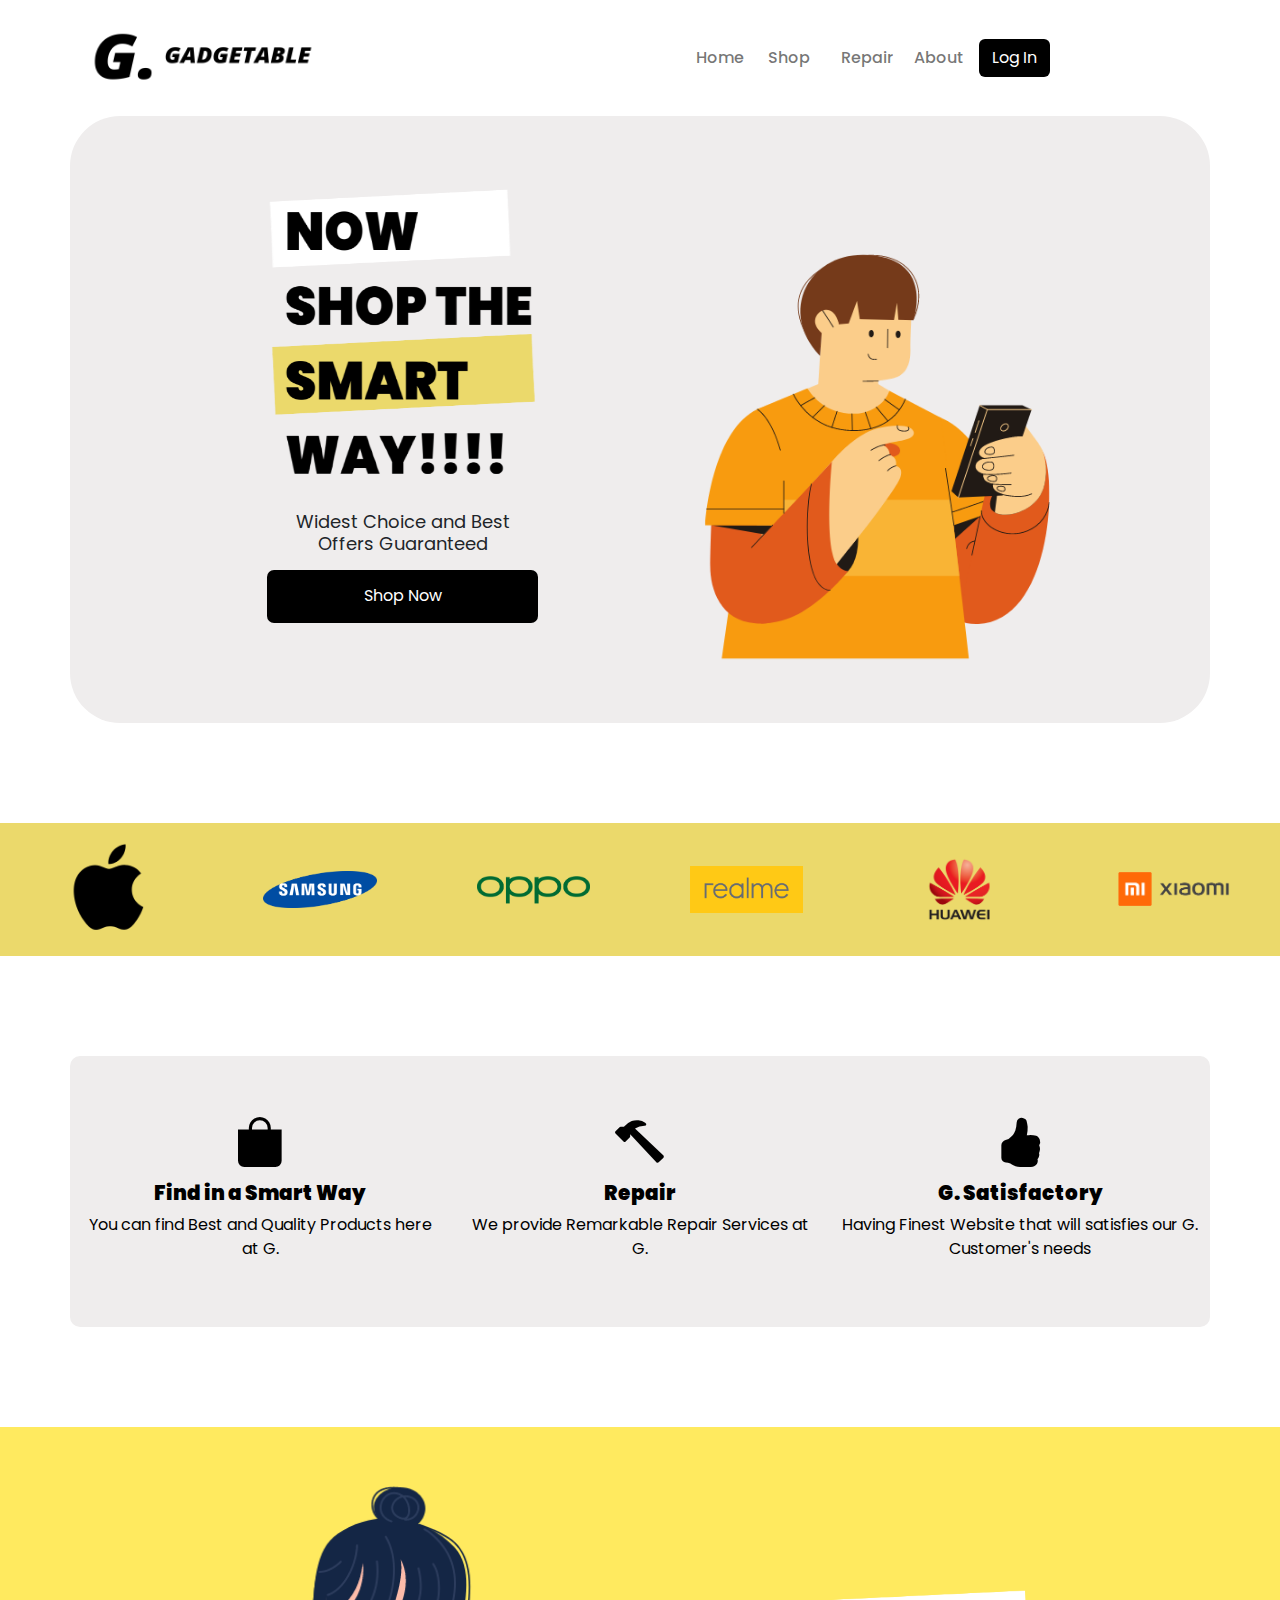
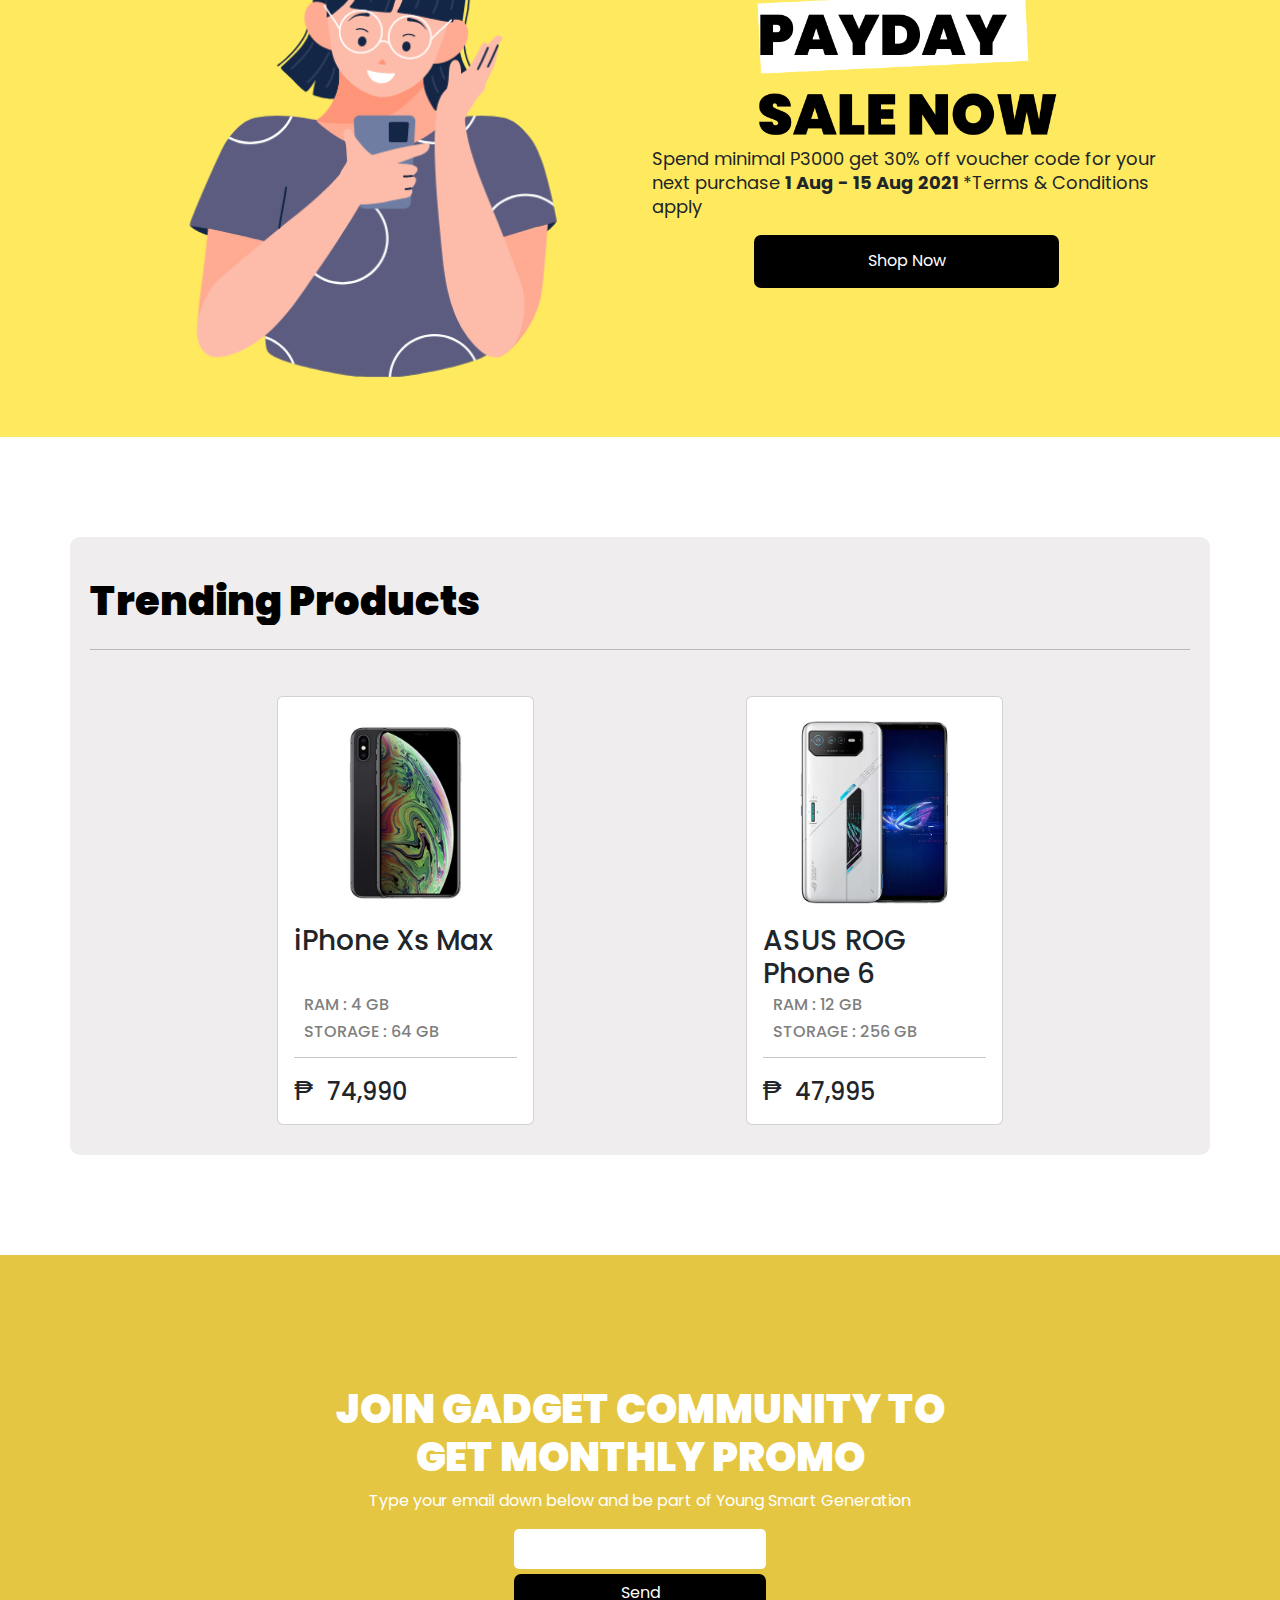
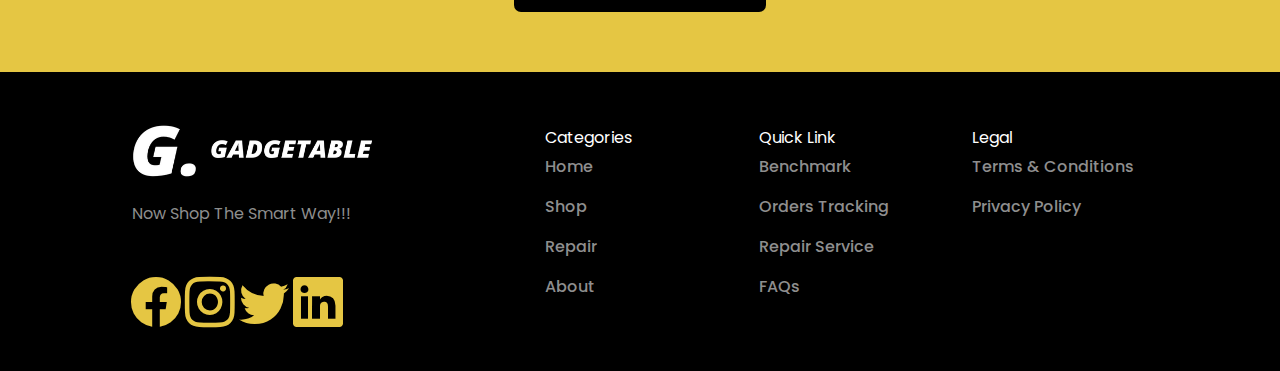
<file: index.html>
<!DOCTYPE html>
<html lang="en">
<head>
    <meta charset="UTF-8">
    <meta http-equiv="X-UA-Compatible" content="IE=edge">
    <meta name="viewport" content="width=device-width, initial-scale=1.0">
    <link rel="preconnect" href="https://fonts.googleapis.com">
    <link rel="preconnect" href="https://fonts.gstatic.com" crossorigin>
    <link href="https://fonts.googleapis.com/css2?family=Poppins:wght@400;500;900&display=swap" rel="stylesheet">
    <link rel="stylesheet" href="css/bootstrap.css">
    <link rel="stylesheet" href="StyleforBase.css">
    <link rel="stylesheet" href="https://cdn.jsdelivr.net/npm/bootstrap-icons@1.9.1/font/bootstrap-icons.css">
    <link rel="icon" href="Images/GadgetableIcon.png">
    <title>Gadgetable</title>
</head>
<body>
    <!-- Navigation -->
    
    <nav class="navbar navbar-expand-lg navbar1">
        
        <div class="container" >

            <!-- Navigation Bar Logo -->
            <a href="index.html">
                <img class="navbar-brand d-block" src="Images/GADGETABLE 1.png" width="100%" height="100px">
            </a>

            <!-- Navigation Bar Collapse Button for Page Responsiveness -->
            <button class="navbar-toggler bg-light" data-bs-toggle="collapse" data-bs-target="#navbarExample">
                <span class="navbar-toggler-icon"></span>
            </button>

            
            <div class="collapse navbar-collapse" id="navbarExample">
                
                <!-- Navigation Bar Anchor Links -->

                <div class="container">
                    <div class="row align-items-center">

                        <div class="col-md-5 navbar-nav">
                            <br>
                        </div>

                        <div class="col-md-1 navbar-nav navBarLink1">
                            <a class="nav-link" href="Project1Home.html">Home</a>
                        </div>
        
                        <div class="col-md-1 navbar-nav navBarLink1">
                            <a class="nav-link" href="Project1Shop.html">Shop</a>
                        </div>
        
                        <div class="col-md-1 navbar-nav navBarLink1">
                            <a class="nav-link" href="Project1Repair.html">Repair</a>
                        </div>
        
                        <div class="col-md-1 navbar-nav navBarLink1">
                            <a class="nav-link" href="Project1About.html">About</a>
                        </div>

                        <div class="col-md-2 navbar-nav navBarLink1" id="navBarLink1b">

                            <button class="btn" data-bs-toggle="modal" data-bs-target="#login">
                                Log In
                            </button>

                        </div>
                    </div>
                </div>

            
            </div>

        </div>
    </nav>

    <!-- Container for Main Content -->
    
    <div class="container container1">
        <div class="row align-items-center">

            <div class="col-md-1">
                <br>
            </div>

            <div class="col-md-5 col1b">
                <img src="Images/Banner1.png" height="475px" class="d-block">

                <h6>Widest Choice and Best Offers Guaranteed</h6>
                
                <a href="Project1Shop.html"><button class="btn">Shop Now</button></a>
                
            </div>

            <div class="col-md-5 col1c">
                <img src="Images/image1.png" alt="" class="d-block w-100" >
            </div>

            <div class="col-md-1">
                <br>
            </div>
            
        </div>
    </div>

    <!-- Container for Manufacturers -->
    
    <div class="container-fluid container2">
        <div class="row align-items-center">
            <div class="col-md-2">
                <a href="">
                <img src="Images/apple.png" alt="" class="d-block img1">
                </a>
            </div>

            <div class="col-md-2">
                <a href="">
                <img src="Images/samsung.png" alt="" class="d-block img1">
                </a>
            </div>

            <div class="col-md-2">
                <a href="">
                <img src="Images/oppo.png" alt="" class="d-block img1">
                </a>
            </div>

            <div class="col-md-2">
                <a href="">
                <img src="Images/realme.png" alt="" class="d-block img1">
                </a>
            </div>

            <div class="col-md-2">
                <a href="">
                <img src="Images/huawei.png" alt="" class="d-block img1">
                </a>
            </div>

            <div class="col-md-2">
                <a href="">
                <img src="Images/xiaomi.png" alt="" class="d-block img1">
                </a>
            </div>
        </div>
    </div>

    <!-- Container for Promotions -->

    <div class="container container3">
        <div class="row align-items-center">
        
            <div class="col-md-4 col3a">

                <i class="bi bi-bag-fill d-block w-100"></i>

                <h5>Find in a Smart Way</h5>

                <p>You can find Best and Quality Products here at G. </p>
                
            </div>

            <div class="col-md-4 col3a">

                <i class="bi bi-hammer d-block w-100"></i>

                <h5>Repair</h5>

                <p>We provide Remarkable Repair Services at G. </p>
                
            </div>

            <div class="col-md-4 col3a">

                <i class="bi bi-hand-thumbs-up-fill d-block w-100"></i>

                <h5>G. Satisfactory</h5>

                <p>Having Finest Website that will satisfies our  G. Customer's needs</p>
                
            </div>
            
        </div>
    </div>

    <!-- Container for Sales -->

    <div class="container-fluid container4">
        <div class="row align-items-center">

            <div class="col-md-1">
                <br>
            </div>

            <div class="col-md-5 col4a">
                <img src="Images/image2.png" alt="" class="d-block w-100" >
            </div>

            
            <div class="col-md-5 col4b">
                <img src="Images/banner2.png" class="d-block">

                <h4>Spend minimal P3000 get 30% off
                    voucher code for your next purchase
                </h4>

                <h4 id="head4b">
                    1 Aug - 15 Aug 2021
                </h4>

                <h4>
                    *Terms & Conditions apply
                </h4>

                <a href="Project1Shop.html"><button class="btn" >Shop Now</button></a>
                
            </div>

            <div class="col-md-1">
                <br>
            </div>
            
            
        </div>
    </div>

    <!-- Container for Trend -->

    <div class="container container5">
        <div class="row align-items-center">
        
            <div class="col-md-12 col5a">
                <h1>Trending Products</h1>
            </div>
        </div>

        <hr>

        <div class="row align-items-center">

            <div class="col-md-2">
                <br>
            </div>

            <div class="col-md-3 col5b">

                <div class="card">

                    <img class="shop-item-image d-block w-100" src="Images/Smartphones/Apple/iPhone-Xs-Max-300x225.jpg.webp">

                    <div class="card-body">

                        <div class="card-title">

                            <h3 class="shop-item-title">iPhone Xs Max <br><br></h3>
    
                        </div>

                        <div class="card-subtitle">

                            <h6>RAM : 4 GB</h6>
                            <h6>STORAGE : 64 GB</h6>
                            <hr>
    
                            <h3>₱</h3><span> </span><h4 class="shop-item-price">74,990</h4>
    
                        </div>
                      
                    </div>

                  </div>

            </div>

            <div class="col-md-2">
                <br>
            </div>

            <div class="col-md-3 col5c">

                <div class="card">

                    <img class="shop-item-image d-block w-100" src="Images/Smartphones/Asus/ASUS-ROG-Phone-6.webp">

                    <div class="card-body">

                        <div class="card-title">

                            <h3 class="shop-item-title">ASUS ROG Phone 6 <br></h3>
    
                        </div>

                        <div class="card-subtitle">

                            <h6>RAM : 12 GB</h6>
                            <h6>STORAGE : 256 GB</h6>
                            <hr>
    
                            <h3>₱</h3><span> </span><h4 class="shop-item-price">47,995</h4>
    
                        </div>
                      
                    </div>

                  </div>

            </div>

            <div class="col-md-2">
                <br>
            </div>

        </div>
    </div>

     <!-- Modal -->

     <div class="modal fade modal1" id="login" aria-labelledby="exampleModalLabel">

        <div class="modal-dialog modal-lg">

        <div class="modal-content">

            <div class="modal-header">

            <h2 class="modal-title" id="exampleModalLabel">Login Account</h2>

            </div>

            <div class="container modal-body">

                <!-- Login -->

                <form>

                     <!-- Username -->

                    <div class="row align-items-center">

                        <div class="col-md-3">

                        </div>

                        <div class="col-md-6">

                            <div class="form-group">

                                <label>Username</label>
                                <input type="text" class="form-control" placeholder="Username" required>
        
                            </div>

                        </div>

                        <div class="col-md-3">

                        </div>

                    </div>

                    <!-- Password -->

                    <br>

                    <div class="row align-items-center">

                        <div class="col-md-3">

                        </div>

                        <div class="col-md-6">

                            <div class="form-group">

                                <label>Password</label>
                                <input type="password" class="form-control" placeholder="Password" required>
        
                            </div>

                        </div>

                        <div class="col-md-3">

                        </div>

                    </div>

                     <!-- Remember Me -->

                     <br>

                     <div class="row align-items-center">
 
                         <div class="col-md-3">
 
                         </div>
 
                         <div class="col-md-6">
 
                             <div class="form-check">
 
                                <input class="form-check-input" type="checkbox">
                                <label class="form-check-label" >
                                  Remember Me
                                </label>
         
                             </div>
 
                         </div>
 
                         <div class="col-md-3">
 
                         </div>
 
                     </div>

                     <!-- Forgot Pass -->

                     <br>

                     <div class="row align-items-center forgotPass">
 
                         <div class="col-md-3">
 
                         </div>
 
                         <div class="col-md-6">
 
                             <div class="form-group">
 
                                <a href="#">Forgot Password</a>
         
                             </div>
 
                         </div>
 
                         <div class="col-md-3">
 
                         </div>
 
                     </div>

                     <!-- Login Button -->

                     <div class="row align-items-center loginButton">
 
                        <div class="col-md-3">

                        </div>

                        <div class="col-md-6">

                            <div class="form-group">

                               <button class="btn"><a href="Project1Home.html">Login Account</a></button>

                            </div>

                        </div>

                        <div class="col-md-3">

                        </div>

                    </div>

                    <!-- Sign Up -->

                    <br>

                    <div class="row align-items-center signUp">

                        <div class="col-md-3">

                        </div>

                        <div class="col-md-6">

                            <div class="form-group">

                               <p>Not a Member?<a href="Project1Signup.html"> Signup</a></p>
        
                            </div>

                        </div>

                        <div class="col-md-3">

                        </div>

                    </div>

                </form>

            </div>

            <div class="modal-footer modalFooter">

            <button type="button" class="btn btn-secondary" data-bs-dismiss="modal">Close</button>

            </div>

            

        </div>

        </div>

    </div> 

    <!-- Footer -->

    <div class="container-fluid container6">
        <div class="row align-items-center">
            <div class="col-md-12 col6a">
                
                <h1>
                    JOIN GADGET COMMUNITY TO
                    <br>
                    GET MONTHLY PROMO
                </h1>

                <p>
                    Type your email down below and be part of Young Smart Generation
                </p> 
               
            </div>
        </div>

        <form action="#">

            <div class="row align-items-center">
                <div class="col-md-12 col6b">
                    <input type="email" name="" >
                </div>
            </div>

            <div class="row">
                <div class="col-md-12 col6c">
                    <button class="btn">Send</button>
                </div>
            </div>

        </form>
    </div>

    <div class="container-fluid container7">
        <div class="row align-items-center">
            
            <div class="col-md-1">

            </div>
            
            <div class="col-md-3 col7b">

                <a href="Project1Base.html">
                    <img src="Images/GADGETABLE 2.png" class="d-block"  width="90%" height="100px">
                </a>
                
                <p>Now Shop The Smart Way!!!</p>

                <br>
                
                <a href="#"><i class="bi bi-facebook"></i></a>
                <a href="#"><i class="bi bi-instagram"></i></a>
                <a href="#"><i class="bi bi-twitter"></i></a>
                <a href="#"><i class="bi bi-linkedin"></i></a>
                
            </div>

            <div class="col-md-1">

            </div>

            <div class="col-md-2 col7d">
                <h6>Categories</h6>

                <a href="Project1Home.html"><p>Home</p></a>
                <a href="Project1Shop.html"><p>Shop</p></a>
                <a href="Project1Repair.html"><p>Repair</p></a>
                <a href="Project1About.html"><p>About</p></a>
            </div>

            <div class="col-md-2 col7e">
                <a href="#"><h6>Quick Link</h6></a>

                <a href=""><p>Benchmark</p></a>
                <a href=""><p>Orders Tracking</p></a>
                <a href=""><p>Repair Service</p></a>
                <a href=""><p>FAQs</p></a>
            </div>

            <div class="col-md-2 col7f">
                <a href="#"><h6>Legal</h6></a>

                <a href=""><p>Terms & Conditions</p></a>
                <a href=""><p>Privacy Policy</p></a>
            </div>

            <div class="col-md-1">

            </div>

        </div>
    </div>
</body>
<script src="js/bootstrap.bundle.js"></script>
</html>
</file>
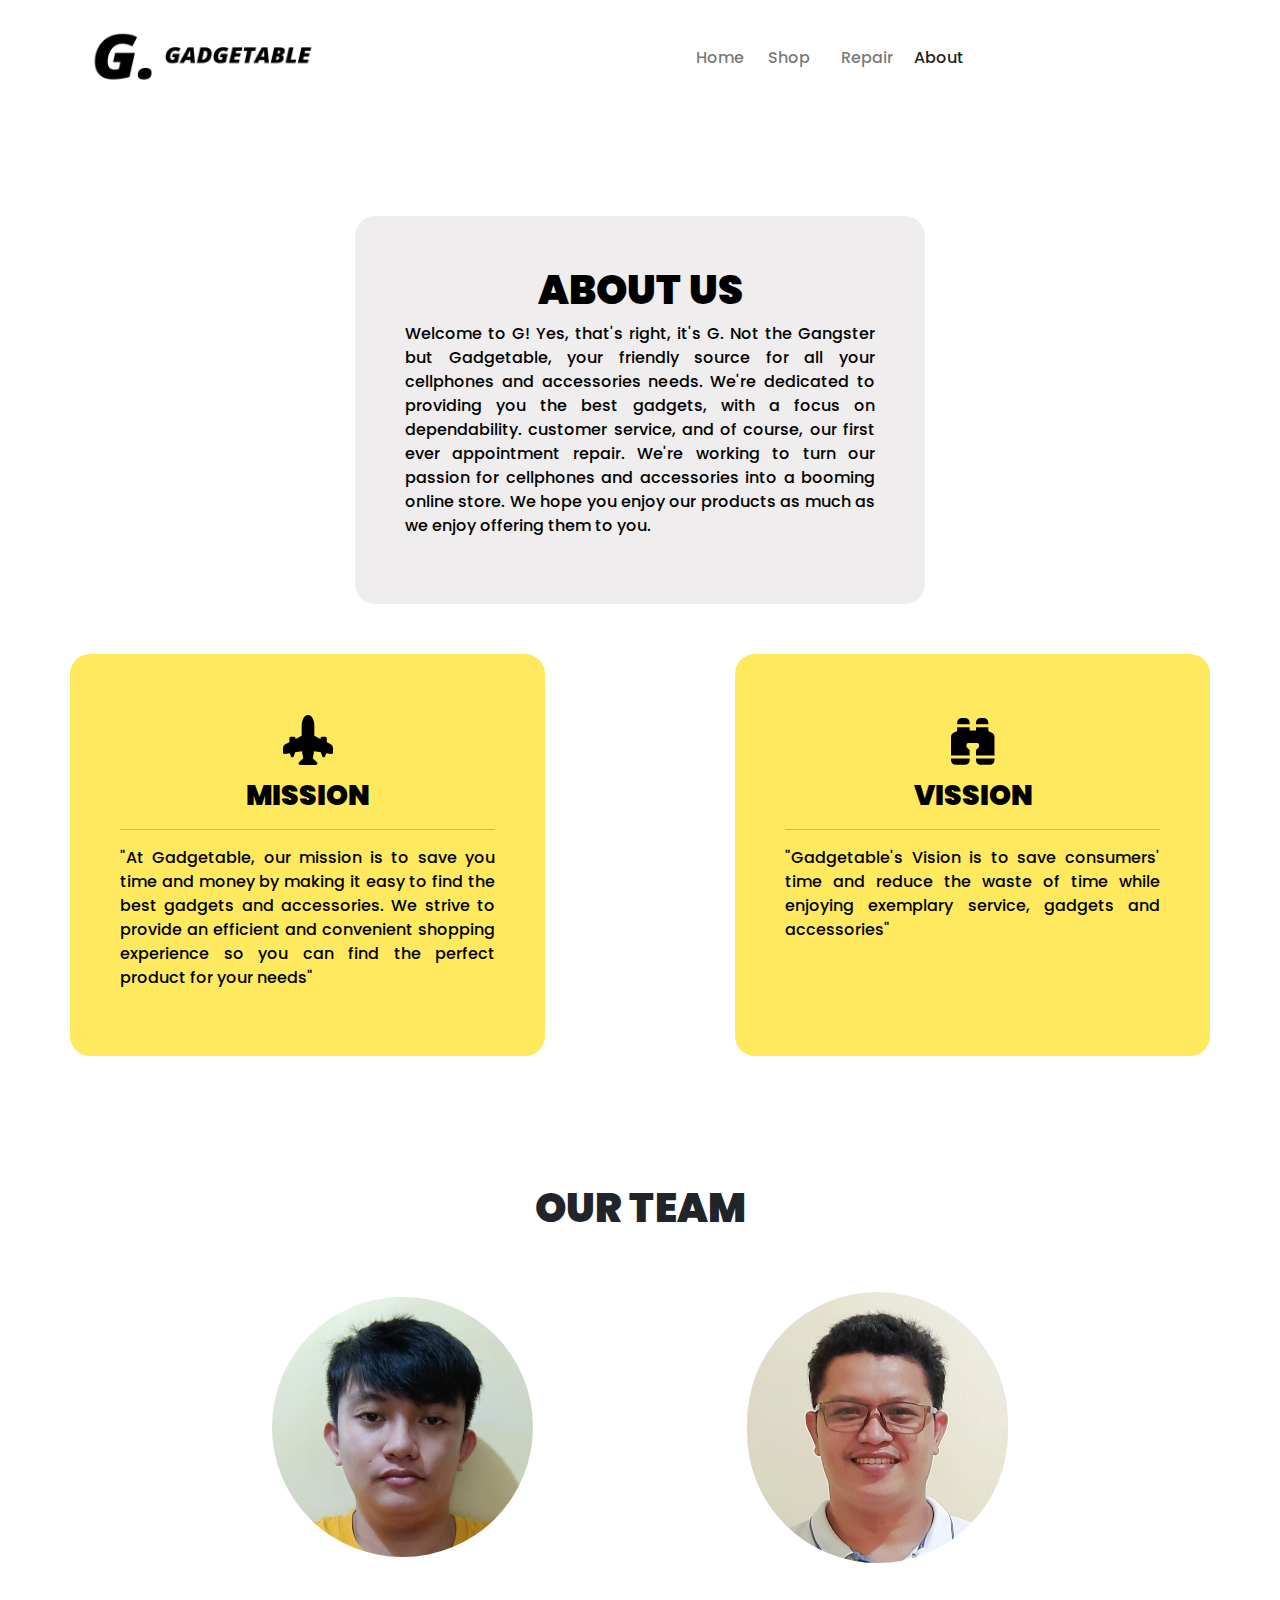
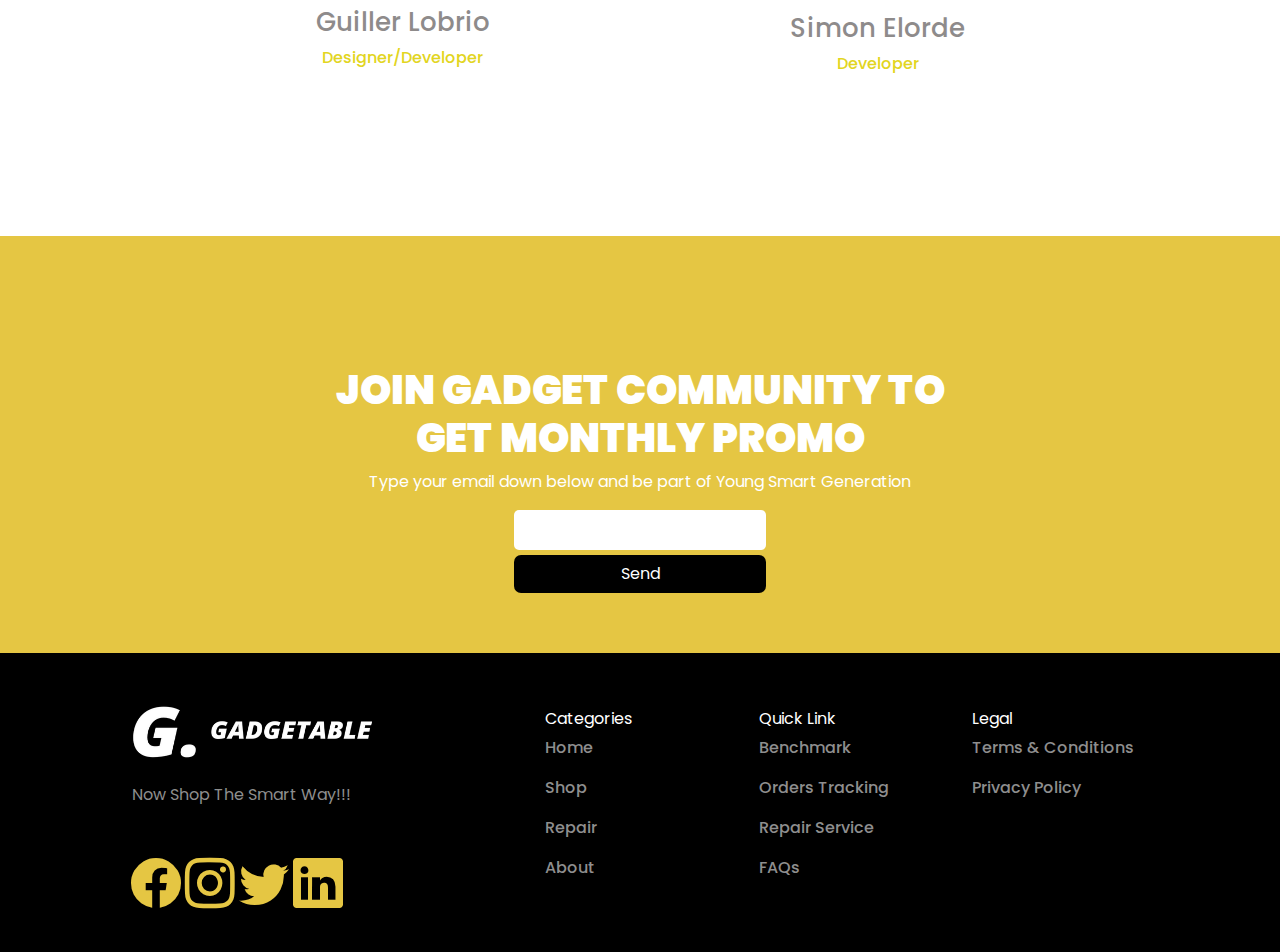
<file: Project1About.html>
<!DOCTYPE html>
<html lang="en">
<head>
    <meta charset="UTF-8">
    <meta http-equiv="X-UA-Compatible" content="IE=edge">
    <meta name="viewport" content="width=device-width, initial-scale=1.0">
    <link rel="preconnect" href="https://fonts.googleapis.com">
    <link rel="preconnect" href="https://fonts.gstatic.com" crossorigin>
    <link href="https://fonts.googleapis.com/css2?family=Poppins:wght@400;500;900&display=swap" rel="stylesheet">
    <link rel="stylesheet" href="css/bootstrap.css">
    <link rel="stylesheet" href="StyleforAbout.css">
    <link rel="stylesheet" href="https://cdn.jsdelivr.net/npm/bootstrap-icons@1.9.1/font/bootstrap-icons.css">
    <link rel="icon" href="Images/GadgetableIcon.png">
    <title>About</title>
    <script src="main.js" async></script>
</head>
<body>

    <!-- Navigation -->
    
    <nav class="navbar navbar-expand-lg navbar1">
        
        <div class="container" >

            <!-- Navigation Bar Logo -->
            <a href="index.html">
                <img class="navbar-brand d-block" src="Images/GADGETABLE 1.png" width="100%" height="100px">
            </a>

            <!-- Navigation Bar Collapse Button for Page Responsiveness -->
            <button class="navbar-toggler bg-light" data-bs-toggle="collapse" data-bs-target="#navbarExample">
                <span class="navbar-toggler-icon"></span>
            </button>

            
            <div class="collapse navbar-collapse" id="navbarExample">
                
                <!-- Navigation Bar Anchor Links -->

                <div class="container">
                    <div class="row align-items-center">

                        <div class="col-md-5 navbar-nav">
                            <br>
                        </div>

                        <div class="col-md-1 navbar-nav navBarLink1">
                            <a class="nav-link" href="Project1Home.html">Home</a>
                        </div>
        
                        <div class="col-md-1 navbar-nav navBarLink1">
                            <a class="nav-link" href="Project1Shop.html">Shop</a>
                        </div>
        
                        <div class="col-md-1 navbar-nav navBarLink1">
                            <a class="nav-link" href="Project1Repair.html">Repair</a>
                        </div>
        
                        <div class="col-md-1 navbar-nav navBarLink1">
                            <a class="nav-link  active" href="Project1About.html">About</a>
                        </div>

                    </div>
                </div>

            
            </div>

        </div>
    </nav>

    <!-- About G. -->

    <div class="container container1">

        <div class="row align-items-center row1">

            <div class="col-md-3">

            </div>

            <div class="col-md-6 col1a-a">

                <h1> ABOUT US </h1>

                <p>Welcome to G! Yes, that's right, it's G. Not the Gangster but Gadgetable, your friendly source for all your cellphones and accessories needs. We're dedicated to providing you the best gadgets, with a focus on dependability. customer service, and of course, our first ever appointment repair. We're working to turn our passion for cellphones and accessories into a booming online store. We hope you enjoy our products as much as we enjoy offering them to you.</p>

            </div>

            <div class="col-md-3">

            </div>

        </div>

        <div class="row align-items-center row2">

            <div class="col-md-5 col1b-a">

                <i class="bi bi-airplane-engines-fill d-block w-100"></i>

                <h3>MISSION</h3>

                <hr>
                        
                <p>"At Gadgetable, our mission is to save you time and money by making it easy to find the best gadgets and accessories. We strive to provide an efficient and convenient shopping experience so you can find the perfect product for your needs"</p>

            </div>

            <div class="col-md-2">

            </div>

            <div class="col-md-5 col1b-b">

                <i class="bi bi-binoculars-fill d-block w-100"></i>

                <h3>VISSION</h3>

                <hr>

                <p>"Gadgetable's Vision is to save consumers' time and reduce the waste of time while enjoying exemplary service, gadgets and accessories"<br><br><br></p>

            </div>

        </div>

    </div>

    <!-- Our Team G. -->

    <div class="container container2">

        <div class="row align-items-center row2a-a">

            <h1>OUR TEAM</h1>

            <div class="col-md-2">

            </div>

            <div class="col-md-3 row2a-a1">

                <div class="devImage">

                    <img src="Images/position1.jpg" class="d-block w-100">

                </div>
                    
                    <h3>Guiller Lobrio</h3>

                    <p class="position">Designer/Developer</p>

            </div>

            <div class="col-md-2">

            </div>

            <div class="col-md-3 row2a-a1">

                <div class="devImage">

                    <img src="Images/position2.jpg" class="d-block w-100">

                </div>

                    <h3>Simon Elorde</h3>

                    <p class="position">Developer</p>

            </div>

            <div class="col-md-2">

            </div>

        </div>

    </div>
        
    <!-- Footer -->

    <div class="container-fluid container3">
        <div class="row align-items-center">
            <div class="col-md-12 col3a">
                
                <h1>
                    JOIN GADGET COMMUNITY TO
                    <br>
                    GET MONTHLY PROMO
                </h1>

                <p>
                    Type your email down below and be part of Young Smart Generation
                </p> 
               
            </div>
        </div>

        <form action="#">

            <div class="row align-items-center">
                <div class="col-md-12 col3b">
                    <input type="email" name="" >
                </div>
            </div>

            <div class="row">
                <div class="col-md-12 col3c">
                    <button class="btn">Send</button>
                </div>
            </div>

        </form>
    </div>

    <div class="container-fluid container4">
        <div class="row align-items-center">
            
            <div class="col-md-1">

            </div>
            
            <div class="col-md-3 col4b">

                <a href="Project1Base.html">
                    <img src="Images/GADGETABLE 2.png" class="d-block"  width="90%" height="100px">
                </a>
                
                <p>Now Shop The Smart Way!!!</p>

                <br>
                
                <a href="#"><i class="bi bi-facebook"></i></a>
                <a href="#"><i class="bi bi-instagram"></i></a>
                <a href="#"><i class="bi bi-twitter"></i></a>
                <a href="#"><i class="bi bi-linkedin"></i></a>
                
            </div>

            <div class="col-md-1">

            </div>

            <div class="col-md-2 col4d">
                <h6>Categories</h6>

                <a href="Project1Home.html"><p>Home</p></a>
                <a href="Project1Shop.html"><p>Shop</p></a>
                <a href="Project1Repair.html"><p>Repair</p></a>
                <a href="Project1About.html"><p>About</p></a>
            </div>

            <div class="col-md-2 col4e">
                <a href="#"><h6>Quick Link</h6></a>

                <a href=""><p>Benchmark</p></a>
                <a href=""><p>Orders Tracking</p></a>
                <a href=""><p>Repair Service</p></a>
                <a href=""><p>FAQs</p></a>
            </div>

            <div class="col-md-2 col4f">
                <a href="#"><h6>Legal</h6></a>

                <a href=""><p>Terms & Conditions</p></a>
                <a href=""><p>Privacy Policy</p></a>
            </div>

            <div class="col-md-1">

            </div>

        </div>
    </div>

</body>
<script src="js/bootstrap.bundle.js"></script>
<script src="https://cdn.jsdelivr.net/npm/bootstrap@5.2.0/dist/js/bootstrap.bundle.min.js" integrity="sha384-A3rJD856KowSb7dwlZdYEkO39Gagi7vIsF0jrRAoQmDKKtQBHUuLZ9AsSv4jD4Xa" crossorigin="anonymous"></script>
</html>
</file>
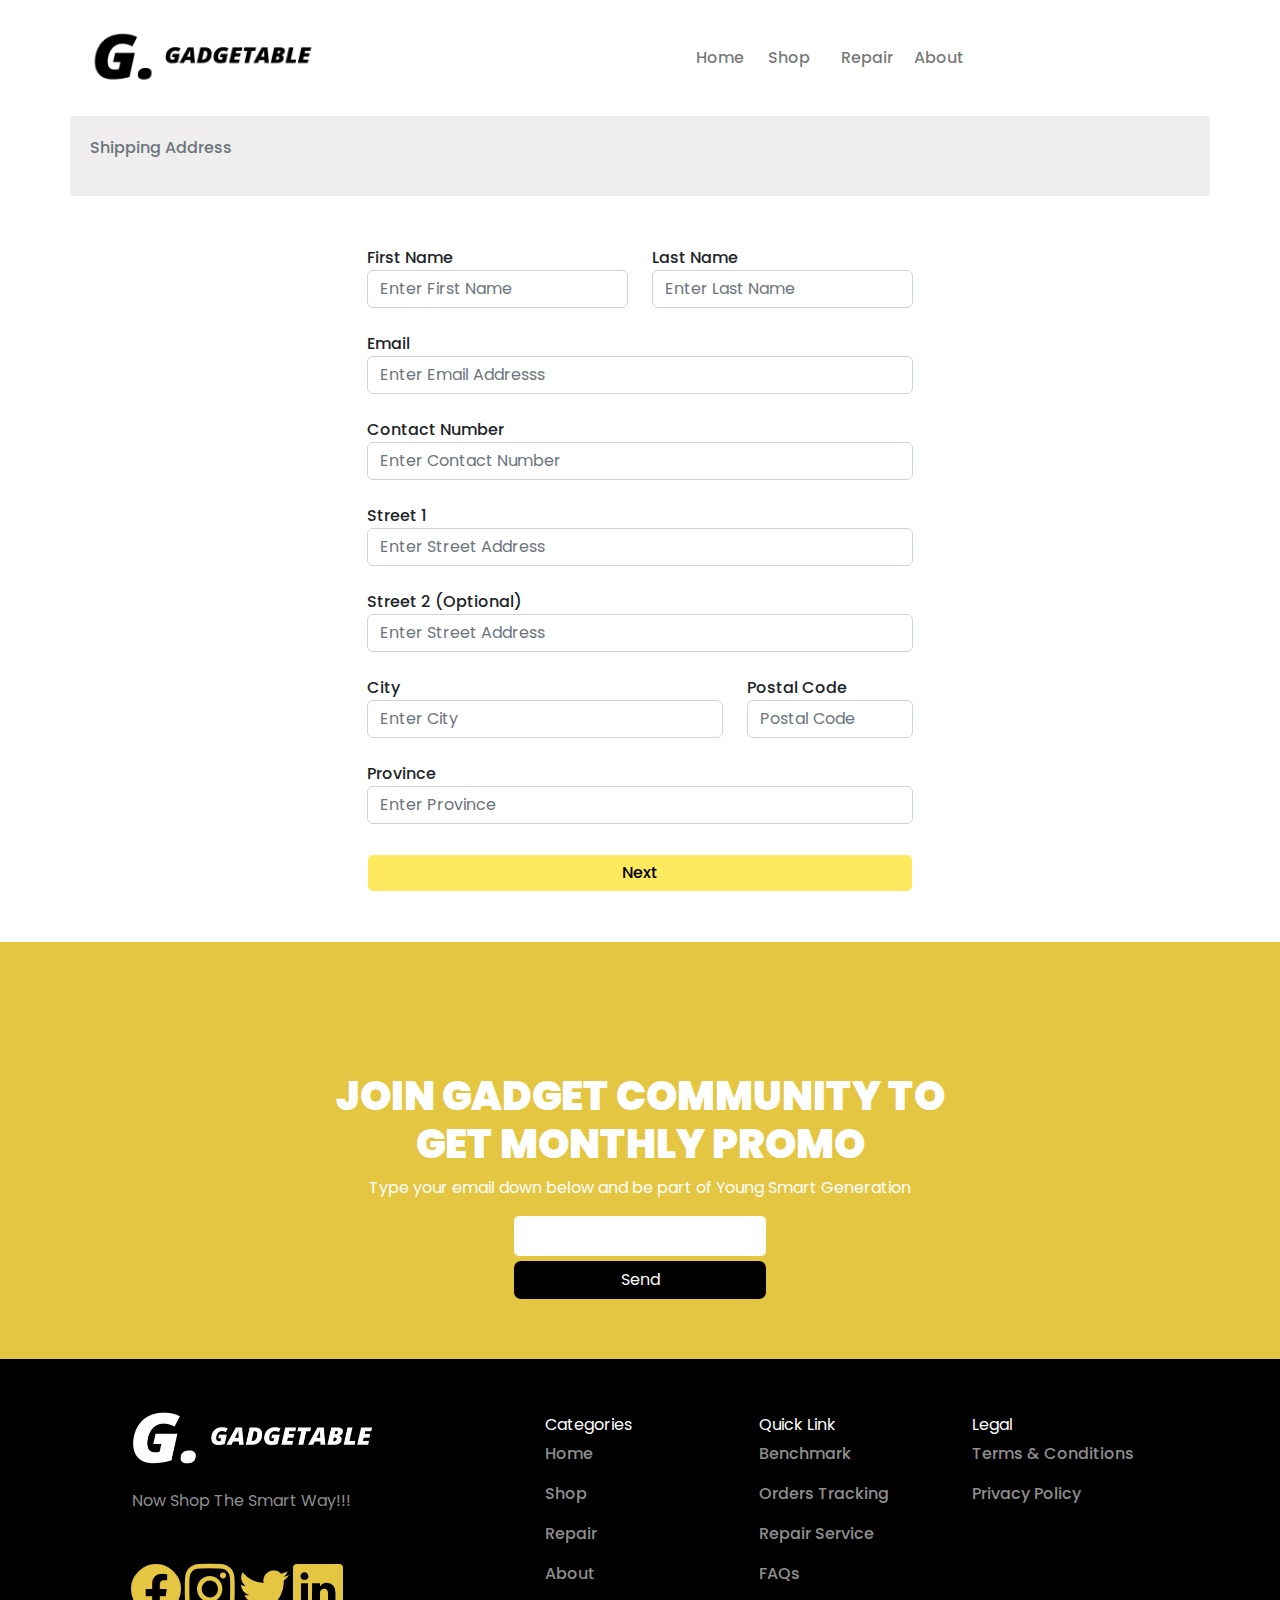
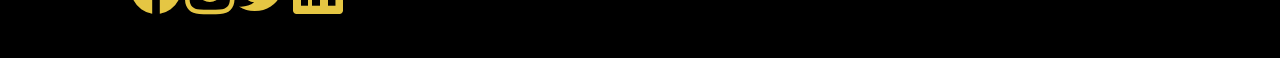
<file: Project1Billing.html>
<!DOCTYPE html>
<html lang="en">
<head>
    <meta charset="UTF-8">
    <meta http-equiv="X-UA-Compatible" content="IE=edge">
    <meta name="viewport" content="width=device-width, initial-scale=1.0">
    <link rel="preconnect" href="https://fonts.googleapis.com">
    <link rel="preconnect" href="https://fonts.gstatic.com" crossorigin>
    <link href="https://fonts.googleapis.com/css2?family=Poppins:wght@400;500;900&display=swap" rel="stylesheet">
    <link rel="stylesheet" href="https://cdn.jsdelivr.net/npm/bootstrap-icons@1.9.1/font/bootstrap-icons.css">
    <link rel="stylesheet" href="css/bootstrap.css">
    <link rel="stylesheet" href="StyleforBilling.css">
    <link rel="icon" href="Images/GadgetableIcon.png">
    <title>Shop</title>
    <script src="main.js" async></script>
</head>
<body>

    <!-- Navigation -->

    <nav class="navbar navbar-expand-lg navbar1">
        
        <div class="container" >

            <!-- Navigation Bar Logo -->

            <a href="Project1Base.html">

                <img class="navbar-brand d-block" src="Images/GADGETABLE 1.png" width="100%" height="100px">

            </a>

            <!-- Navigation Bar Collapse Button for Page Responsiveness -->

            <button class="navbar-toggler bg-light" data-bs-toggle="collapse" data-bs-target="#navbarExample">

                <span class="navbar-toggler-icon"></span>

            </button>

            
            <div class="collapse navbar-collapse" id="navbarExample">
                
                <!-- Navigation Bar Anchor Links -->

                <div class="container">

                    <div class="row align-items-center">

                        <div class="col-md-5 navbar-nav">
                            <br>
                        </div>

                        <div class="col-md-1 navbar-nav navBarLink1">

                            <a class="nav-link" href="Project1Home.html">Home</a>

                        </div>
        
                        <div class="col-md-1 navbar-nav navBarLink1">

                            <a class="nav-link" href="Project1Shop.html">Shop</a>

                        </div>
        
                        <div class="col-md-1 navbar-nav navBarLink1">

                            <a class="nav-link" href="Project1Repair.html">Repair</a>

                        </div>
        
                        <div class="col-md-1 navbar-nav navBarLink1">

                            <a class="nav-link" href="Project1About.html">About</a>

                        </div>


                    </div>

                </div>
            
            </div>

        </div>

    </nav>

    <!-- Breadcrumb -->

    <div class="container container1">

        <div class="row align-items-center">

            <div class="col-md-12 col">

                <nav aria-label="breadcrumb">
                    <ol class="breadcrumb">
                      <li class="breadcrumb-item active" aria-current="page">Shipping Address</li>
                    </ol>
                </nav>

            </div>

        </div>

    </div>

    <!-- Shipping Address -->

    <div class="container container2">
        <div class="row align-items-center">

            <div class="col-md-3">

            </div>

            <div class="col-md-6">

                <form>

                    <!-- Name -->

                    <div class="row align-items-center">

                        <div class="col-md-6">

                            <div class="form-group">

                                <label>First Name</label>
                                <input type="text" class="form-control" placeholder="Enter First Name" required>
        
                            </div>

                        </div>

                        <div class="col-md-6">

                            <div class="form-group">

                                <label>Last Name</label>
                                <input type="text" class="form-control" placeholder="Enter Last Name" required>
        
                            </div>

                        </div>

                    </div>

                    <br>

                    <!-- Email -->

                    <div class="row align-items-center">

                        <div class="col-md-12">

                            <div class="form-group">

                                <label>Email</label>
                                <input type="email" class="form-control" placeholder="Enter Email Addresss" required>
        
                            </div>

                        </div>

                    </div>

                    <br>

                    <!-- Contact Number -->

                    <div class="row align-items-center">

                        <div class="col-md-12">

                            <div class="form-group">

                                <label>Contact Number</label>
                                <input type="number" class="form-control" placeholder="Enter Contact Number" required>
        
                            </div>

                        </div>

                    </div>

                    <br>

                    <!-- Address -->

                    <div class="row align-items-center">

                        <div class="col-md-12">

                            <div class="form-group">

                                <label>Street 1</label>
                                <input type="text" class="form-control" placeholder="Enter Street Address" required>
        
                            </div>

                        </div>

                    </div>

                    <br>

                    <div class="row align-items-center">

                        <div class="col-md-12">

                            <div class="form">

                                <label>Street 2 (Optional)</label>
                                <input type="text" class="form-control" placeholder="Enter Street Address">
        
                            </div>

                        </div>

                    </div>

                    <br>
                    
                    <div class="row align-items-center">

                        <div class="col-md-8">

                            <div class="form">

                                <label>City</label>
                                <input type="text" class="form-control" placeholder="Enter City" required>
        
                            </div>

                        </div>

                        <div class="col-md-4">

                            <div class="form">

                                <label>Postal Code</label>
                                <input type="text" class="form-control" placeholder="Postal Code" required>
        
                            </div>

                        </div>

                    </div>
                    
                    <br>

                    <div class="row align-items-center">

                        <div class="col-md-12">

                            <div class="form">
    
                                <label>Province</label>
                                <input type="text" class="form-control" placeholder="Enter Province" required>
        
                            </div>
    
                        </div>

                    </div>

                    <button type="submit" class="btn form-control"><a href="Project1Billing1.html">Next</a></button>

                </form>

            </div>

            <div class="col-md-3">

            </div>

        </div>
    </div>

    <!-- Footer -->

    <div class="container-fluid container3">

        <div class="row align-items-center">
            <div class="col-md-12 col3a">
                
                <h1>
                    JOIN GADGET COMMUNITY TO
                    <br>
                    GET MONTHLY PROMO
                </h1>

                <p>
                    Type your email down below and be part of Young Smart Generation
                </p> 
               
            </div>
        </div>

        <form action="#">

            <div class="row align-items-center">
                <div class="col-md-12 col3b">
                    <input type="email" name="" >
                </div>
            </div>

            <div class="row">
                <div class="col-md-12 col3c">
                    <button class="btn">Send</button>
                </div>
            </div>

        </form>

    </div>

    <div class="container-fluid container4">

        <div class="row align-items-center">
            
            <div class="col-md-1">

            </div>
            
            <div class="col-md-3 col4b">

                <a href="Project1Base.html">
                    <img src="Images/GADGETABLE 2.png" class="d-block"  width="90%" height="100px">
                </a>
                
                <p>Now Shop The Smart Way!!!</p>

                <br>
                
                <a href="#"><i class="bi bi-facebook"></i></a>
                <a href="#"><i class="bi bi-instagram"></i></a>
                <a href="#"><i class="bi bi-twitter"></i></a>
                <a href="#"><i class="bi bi-linkedin"></i></a>
                
            </div>

            <div class="col-md-1">

            </div>

            <div class="col-md-2 col4d">
                <h6>Categories</h6>

                <a href="Project1Home.html"><p>Home</p></a>
                <a href="Project1Shop.html"><p>Shop</p></a>
                <a href="Project1Repair.html"><p>Repair</p></a>
                <a href="Project1About.html"><p>About</p></a>
            </div>

            <div class="col-md-2 col4e">
                <a href="#"><h6>Quick Link</h6></a>

                <a href=""><p>Benchmark</p></a>
                <a href=""><p>Orders Tracking</p></a>
                <a href=""><p>Repair Service</p></a>
                <a href=""><p>FAQs</p></a>
            </div>

            <div class="col-md-2 col4f">
                <a href="#"><h6>Legal</h6></a>

                <a href=""><p>Terms & Conditions</p></a>
                <a href=""><p>Privacy Policy</p></a>
            </div>

            <div class="col-md-1">

            </div>

        </div>

    </div>

</body>
<script src="js/bootstrap.bundle.js"></script>
<script src="https://ajax.googleapis.com/ajax/libs/jquery/1.11.1/jquery.min.js"></script>
<script src="//maxcdn.bootstrapcdn.com/bootstrap/3.2.0/js/bootstrap.min.js"></script>
</html>
</file>
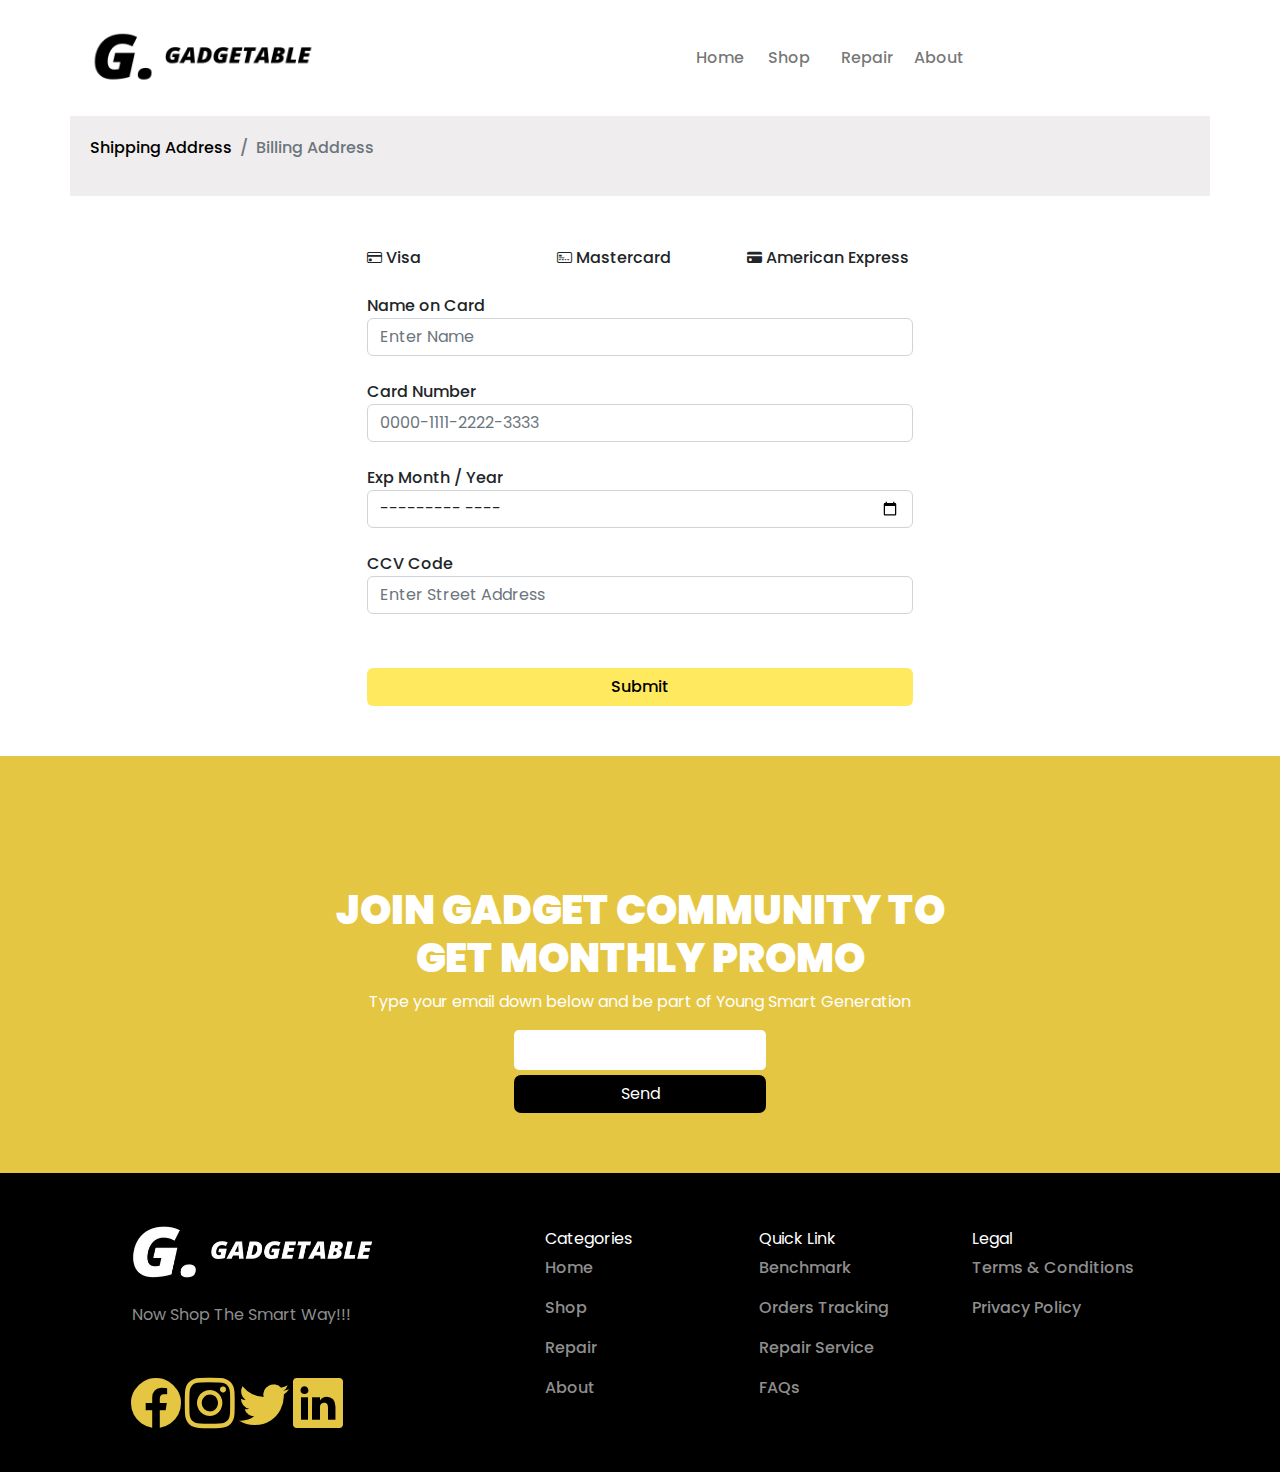
<file: Project1Billing1.html>
<!DOCTYPE html>
<html lang="en">
<head>
    <meta charset="UTF-8">
    <meta http-equiv="X-UA-Compatible" content="IE=edge">
    <meta name="viewport" content="width=device-width, initial-scale=1.0">
    <link rel="preconnect" href="https://fonts.googleapis.com">
    <link rel="preconnect" href="https://fonts.gstatic.com" crossorigin>
    <link href="https://fonts.googleapis.com/css2?family=Poppins:wght@400;500;900&display=swap" rel="stylesheet">
    <link rel="stylesheet" href="https://cdn.jsdelivr.net/npm/bootstrap-icons@1.9.1/font/bootstrap-icons.css">
    <link rel="stylesheet" href="css/bootstrap.css">
    <link rel="stylesheet" href="StyleforBilling.css">
    <link rel="icon" href="Images/GadgetableIcon.png">
    <title>Shop</title>
    <script src="main.js" async></script>
</head>
<body>

    <!-- Navigation -->

    <nav class="navbar navbar-expand-lg navbar1">
        
        <div class="container" >

            <!-- Navigation Bar Logo -->

            <a href="Project1Base.html">

                <img class="navbar-brand d-block" src="Images/GADGETABLE 1.png" width="100%" height="100px">

            </a>

            <!-- Navigation Bar Collapse Button for Page Responsiveness -->

            <button class="navbar-toggler bg-light" data-bs-toggle="collapse" data-bs-target="#navbarExample">

                <span class="navbar-toggler-icon"></span>

            </button>

            
            <div class="collapse navbar-collapse" id="navbarExample">
                
                <!-- Navigation Bar Anchor Links -->

                <div class="container">

                    <div class="row align-items-center">

                        <div class="col-md-5 navbar-nav">
                            <br>
                        </div>

                        <div class="col-md-1 navbar-nav navBarLink1">

                            <a class="nav-link" href="Project1Home.html">Home</a>

                        </div>
        
                        <div class="col-md-1 navbar-nav navBarLink1">

                            <a class="nav-link" href="Project1Shop.html">Shop</a>

                        </div>
        
                        <div class="col-md-1 navbar-nav navBarLink1">

                            <a class="nav-link" href="Project1Repair.html">Repair</a>

                        </div>
        
                        <div class="col-md-1 navbar-nav navBarLink1">

                            <a class="nav-link" href="Project1About.html">About</a>

                        </div>


                    </div>

                </div>
            
            </div>

        </div>

    </nav>

    <!-- Breadcrumb -->

    <div class="container container1">

        <div class="row align-items-center">

            <div class="col-md-12 col">

                <nav aria-label="breadcrumb">
                    <ol class="breadcrumb">
                      <li class="breadcrumb-item"><a href="Project1Billing.html">Shipping Address</a></li>
                      <li class="breadcrumb-item active" aria-current="page">Billing Address</li>
                    </ol>
                </nav>

            </div>

        </div>

    </div>

    <!-- Shipping Address -->

    <div class="container container2">
        <div class="row align-items-center">

            <div class="col-md-3">

            </div>

            <div class="col-md-6">

                <form>

                    <!-- Credit Card -->

                    <div class="row align-items-center">

                        <div class="col-md-4">

                            <i class="bi bi-credit-card"></i>
                            <label>Visa</label>
        
                        </div>

                        <div class="col-md-4">

                            <i class="bi bi-credit-card-2-front"></i>
                            <label>Mastercard</label>
    
                        </div>

                        <div class="col-md-4">

                            <i class="bi bi-credit-card-fill"></i>
                            <label>American Express</label>

                        </div>

                    </div>

                    <br>

                    <!-- Name -->

                    <div class="row align-items-center">

                        <div class="col-md-12">

                            <div class="form-group">

                                <label>Name on Card</label>
                                <input type="text" class="form-control" placeholder="Enter Name" required>
        
                            </div>

                        </div>

                    </div>

                    <br>

                    <!-- Card Number -->

                    <div class="row align-items-center">

                        <div class="col-md-12">

                            <div class="form-group">

                                <label>Card Number</label>
                                <input type="number" class="form-control" placeholder="0000-1111-2222-3333" required>
        
                            </div>

                        </div>

                    </div>

                    <br>

                    <!-- Expiry -->

                    <div class="row align-items-center">

                        <div class="col-md-12">

                            <div class="form-group">

                                <label>Exp Month / Year</label>
                                <input type="month" class="form-control" placeholder="Enter Street Address" required>
        
                            </div>

                        </div>

                    </div>

                    <br>

                    <div class="row align-items-center">

                        <div class="col-md-12">

                            <div class="form">

                                <label>CCV Code</label>
                                <input type="number" class="form-control" placeholder="Enter Street Address" required>
        
                            </div>

                        </div>

                    </div>

                    <br>

                    <button class="btn"><a href="Project1Billing2.html">Submit</a></button>

                </form>

            </div>

            <div class="col-md-3">

            </div>

        </div>
    </div>

    <!-- Footer -->

    <div class="container-fluid container3">

        <div class="row align-items-center">
            <div class="col-md-12 col3a">
                
                <h1>
                    JOIN GADGET COMMUNITY TO
                    <br>
                    GET MONTHLY PROMO
                </h1>

                <p>
                    Type your email down below and be part of Young Smart Generation
                </p> 
               
            </div>
        </div>

        <form action="#">

            <div class="row align-items-center">
                <div class="col-md-12 col3b">
                    <input type="email" name="" >
                </div>
            </div>

            <div class="row">
                <div class="col-md-12 col3c">
                    <button class="btn">Send</button>
                </div>
            </div>

        </form>

    </div>

    <div class="container-fluid container4">

        <div class="row align-items-center">
            
            <div class="col-md-1">

            </div>
            
            <div class="col-md-3 col4b">

                <a href="Project1Base.html">
                    <img src="Images/GADGETABLE 2.png" class="d-block"  width="90%" height="100px">
                </a>
                
                <p>Now Shop The Smart Way!!!</p>

                <br>
                
                <a href="#"><i class="bi bi-facebook"></i></a>
                <a href="#"><i class="bi bi-instagram"></i></a>
                <a href="#"><i class="bi bi-twitter"></i></a>
                <a href="#"><i class="bi bi-linkedin"></i></a>
                
            </div>

            <div class="col-md-1">

            </div>

            <div class="col-md-2 col4d">
                <h6>Categories</h6>

                <a href="Project1Home.html"><p>Home</p></a>
                <a href="Project1Shop.html"><p>Shop</p></a>
                <a href="Project1Repair.html"><p>Repair</p></a>
                <a href="Project1About.html"><p>About</p></a>
            </div>

            <div class="col-md-2 col4e">
                <a href="#"><h6>Quick Link</h6></a>

                <a href=""><p>Benchmark</p></a>
                <a href=""><p>Orders Tracking</p></a>
                <a href=""><p>Repair Service</p></a>
                <a href=""><p>FAQs</p></a>
            </div>

            <div class="col-md-2 col4f">
                <a href="#"><h6>Legal</h6></a>

                <a href=""><p>Terms & Conditions</p></a>
                <a href=""><p>Privacy Policy</p></a>
            </div>

            <div class="col-md-1">

            </div>

        </div>

    </div>

</body>
<script src="js/bootstrap.bundle.js"></script>
<script src="https://ajax.googleapis.com/ajax/libs/jquery/1.11.1/jquery.min.js"></script>
<script src="//maxcdn.bootstrapcdn.com/bootstrap/3.2.0/js/bootstrap.min.js"></script>
</html>
</file>
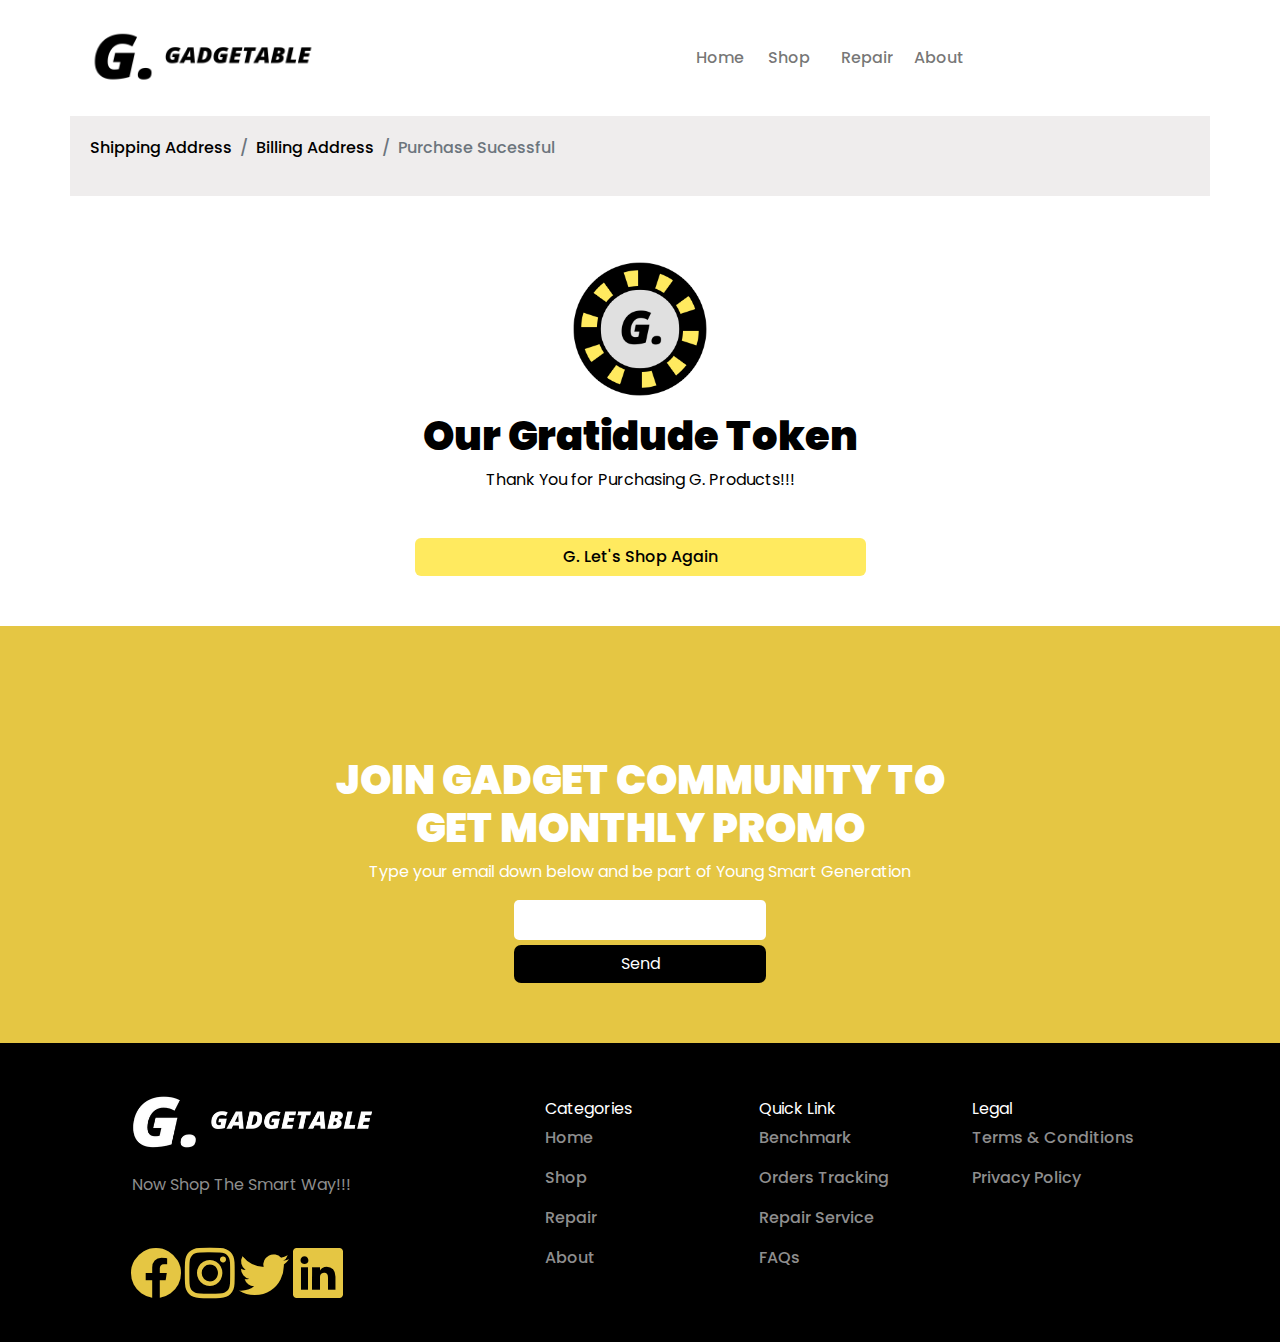
<file: Project1Billing2.html>
<!DOCTYPE html>
<html lang="en">
<head>
    <meta charset="UTF-8">
    <meta http-equiv="X-UA-Compatible" content="IE=edge">
    <meta name="viewport" content="width=device-width, initial-scale=1.0">
    <link rel="preconnect" href="https://fonts.googleapis.com">
    <link rel="preconnect" href="https://fonts.gstatic.com" crossorigin>
    <link href="https://fonts.googleapis.com/css2?family=Poppins:wght@400;500;900&display=swap" rel="stylesheet">
    <link rel="stylesheet" href="https://cdn.jsdelivr.net/npm/bootstrap-icons@1.9.1/font/bootstrap-icons.css">
    <link rel="stylesheet" href="css/bootstrap.css">
    <link rel="stylesheet" href="StyleforBilling.css">
    <link rel="icon" href="Images/GadgetableIcon.png">
    <title>Shop</title>
    <script src="main.js" async></script>
</head>
<body>

    <!-- Navigation -->

    <nav class="navbar navbar-expand-lg navbar1">
        
        <div class="container" >

            <!-- Navigation Bar Logo -->

            <a href="Project1Base.html">

                <img class="navbar-brand d-block" src="Images/GADGETABLE 1.png" width="100%" height="100px">

            </a>

            <!-- Navigation Bar Collapse Button for Page Responsiveness -->

            <button class="navbar-toggler bg-light" data-bs-toggle="collapse" data-bs-target="#navbarExample">

                <span class="navbar-toggler-icon"></span>

            </button>

            
            <div class="collapse navbar-collapse" id="navbarExample">
                
                <!-- Navigation Bar Anchor Links -->

                <div class="container">

                    <div class="row align-items-center">

                        <div class="col-md-5 navbar-nav">
                            <br>
                        </div>

                        <div class="col-md-1 navbar-nav navBarLink1">

                            <a class="nav-link" href="Project1Home.html">Home</a>

                        </div>
        
                        <div class="col-md-1 navbar-nav navBarLink1">

                            <a class="nav-link" href="Project1Shop.html">Shop</a>

                        </div>
        
                        <div class="col-md-1 navbar-nav navBarLink1">

                            <a class="nav-link" href="Project1Repair.html">Repair</a>

                        </div>
        
                        <div class="col-md-1 navbar-nav navBarLink1">

                            <a class="nav-link" href="Project1About.html">About</a>

                        </div>


                    </div>

                </div>
            
            </div>

        </div>

    </nav>

    <!-- Breadcrumb -->

    <div class="container container1">

        <div class="row align-items-center">

            <div class="col-md-12 col">

                <nav aria-label="breadcrumb">
                    <ol class="breadcrumb">
                      <li class="breadcrumb-item"><a href="Project1Billing.html">Shipping Address</a></li>
                      <li class="breadcrumb-item"><a href="Project1Billing1.html">Billing Address</a></li>
                      <li class="breadcrumb-item active" aria-current="page">Purchase Sucessful</li>
                    </ol>
                </nav>

            </div>

        </div>

    </div>

    <!-- Shipping Address -->

    <div class="container container2">
        <div class="row align-items-center">

            <div class="col-md-3">

            </div>

            <div class="col-md-6">

                <div class="row align-items-center">

                    <div class="col-md-4">

                    </div>

                    <div class="col-md-4">
                        <img src="Images/G.Token.png" class="d-block w-100">
                    </div>

                    <div class="col-md-4">

                    </div>

                </div>

                <div class="row align-items-center">

                    <div class="col-md-1">

                    </div>

                    <div class="col-md-10">

                        <h1>Our Gratidude Token</h1>

                        <p>Thank You for Purchasing G. Products!!!</p>

                        <button class="btn"><a href="Project1Shop.html"> G. Let's Shop Again </a></button>

                    </div>

                    <div class="col-md-1">

                    </div>

                </div>



            </div>

            <div class="col-md-3">

            </div>

        </div>
    </div>

    <!-- Footer -->

    <div class="container-fluid container3">

        <div class="row align-items-center">
            <div class="col-md-12 col3a">
                
                <h1>
                    JOIN GADGET COMMUNITY TO
                    <br>
                    GET MONTHLY PROMO
                </h1>

                <p>
                    Type your email down below and be part of Young Smart Generation
                </p> 
               
            </div>
        </div>

        <form action="#">

            <div class="row align-items-center">
                <div class="col-md-12 col3b">
                    <input type="email" name="" >
                </div>
            </div>

            <div class="row">
                <div class="col-md-12 col3c">
                    <button class="btn">Send</button>
                </div>
            </div>

        </form>

    </div>

    <div class="container-fluid container4">

        <div class="row align-items-center">
            
            <div class="col-md-1">

            </div>
            
            <div class="col-md-3 col4b">

                <a href="Project1Base.html">
                    <img src="Images/GADGETABLE 2.png" class="d-block"  width="90%" height="100px">
                </a>
                
                <p>Now Shop The Smart Way!!!</p>

                <br>
                
                <a href="#"><i class="bi bi-facebook"></i></a>
                <a href="#"><i class="bi bi-instagram"></i></a>
                <a href="#"><i class="bi bi-twitter"></i></a>
                <a href="#"><i class="bi bi-linkedin"></i></a>
                
            </div>

            <div class="col-md-1">

            </div>

            <div class="col-md-2 col4d">
                <h6>Categories</h6>

                <a href="Project1Home.html"><p>Home</p></a>
                <a href="Project1Shop.html"><p>Shop</p></a>
                <a href="Project1Repair.html"><p>Repair</p></a>
                <a href="Project1About.html"><p>About</p></a>
            </div>

            <div class="col-md-2 col4e">
                <a href="#"><h6>Quick Link</h6></a>

                <a href=""><p>Benchmark</p></a>
                <a href=""><p>Orders Tracking</p></a>
                <a href=""><p>Repair Service</p></a>
                <a href=""><p>FAQs</p></a>
            </div>

            <div class="col-md-2 col4f">
                <a href="#"><h6>Legal</h6></a>

                <a href=""><p>Terms & Conditions</p></a>
                <a href=""><p>Privacy Policy</p></a>
            </div>

            <div class="col-md-1">

            </div>

        </div>

    </div>

</body>
<script src="js/bootstrap.bundle.js"></script>
<script src="https://ajax.googleapis.com/ajax/libs/jquery/1.11.1/jquery.min.js"></script>
<script src="//maxcdn.bootstrapcdn.com/bootstrap/3.2.0/js/bootstrap.min.js"></script>
</html>
</file>
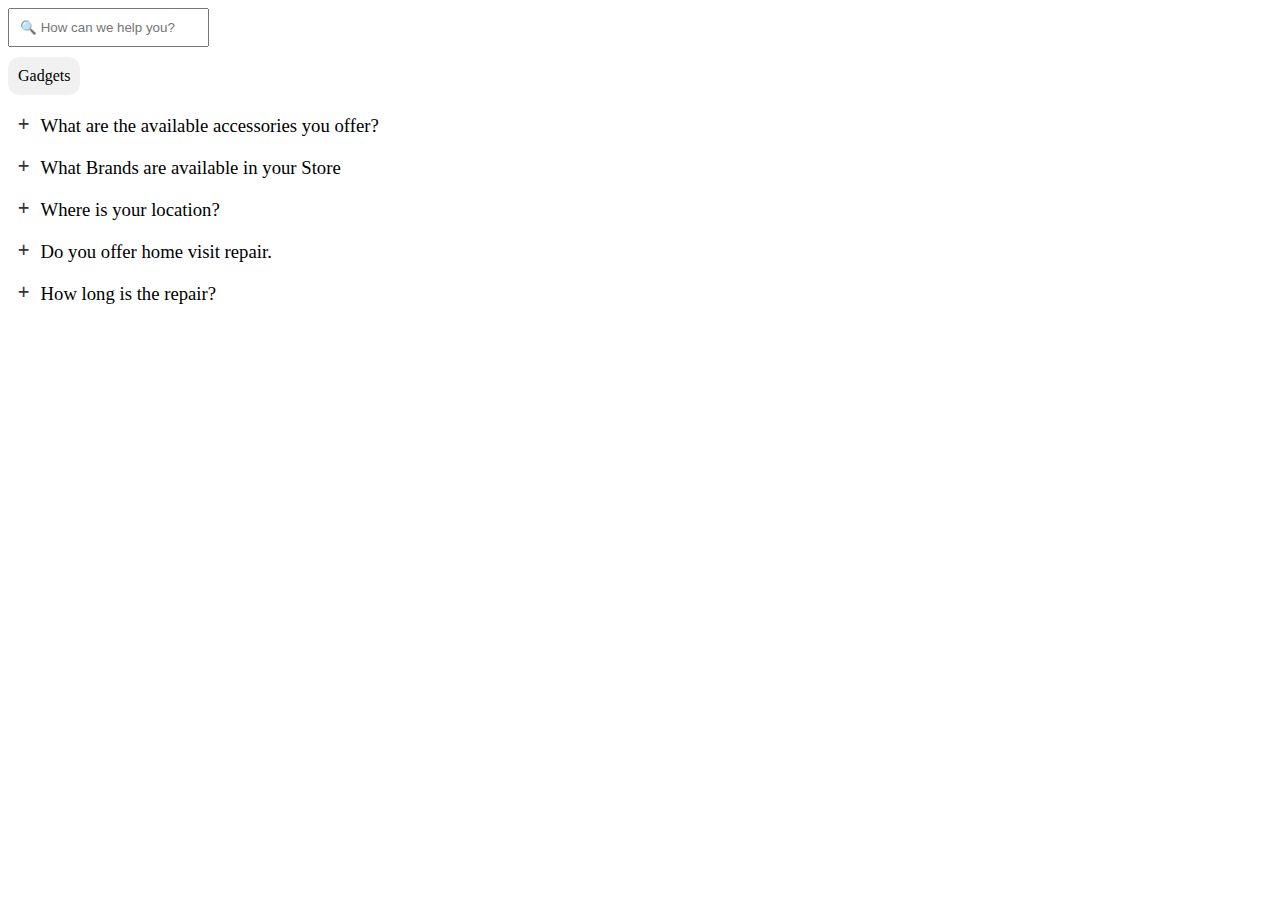
<file: Project1FAQ.html>
<!DOCTYPE html>
<html lang="en">
<head>
    <meta charset="UTF-8">
    <meta http-equiv="X-UA-Compatible" content="IE=edge">
    <meta name="viewport" content="width=device-width, initial-scale=1.0">
    <title>FAQ</title>
</head>
<body>
    <input id="ss360-smartFaq-search" type="text" placeholder="🔍 How can we help you?"><div id="ss360-smartFaq"></div>
<script type="application/ld+json" id="ss360FaqData">{"@context": "http://schema.org/","@type": "FAQPage", "mainEntity": [{"@type":"Question","name":"What are the available accessories you offer?","genre":"","acceptedAnswer":{"@type":"Answer","text":"Our shop has all the accessories you're looking for"},"identifier":3561840},{"@type":"Question","name":"What Brands are available in your Store","genre":"Gadgets","acceptedAnswer":{"@type":"Answer","text":"We have all the cellphone brands you're looking for."},"identifier":8525077},{"@type":"Question","name":"Where is your location?","genre":"","acceptedAnswer":{"@type":"Answer","text":"Metro Manila, Philippines"},"identifier":672804},{"@type":"Question","name":"Do you offer home visit repair.","genre":"","acceptedAnswer":{"@type":"Answer","text":"We don't offer home visit for now."},"identifier":7197510},{"@type":"Question","name":"How long is the repair?","genre":"","acceptedAnswer":{"@type":"Answer","text":"The time frame depends with the concern of the device."},"identifier":7342708}]}</script>
<script type="application/javascript"> 
function ss360SearchFaq(e, searchType) 
{ var sfcn = 'ss360-search-found'; 
var sffrd = 'ss360-search-filtered'; 
var query = ''; 
var idSearch = false; if (e !== undefined && e.target !== undefined) { query = e.target.value; } else { query = e; idSearch = true; } if (searchType !== undefined && searchType === 'query') { idSearch = false; } if (!idSearch) { query = query.toLowerCase().trim(); var urlSearch = window.location.search; if (urlSearch.indexOf('faq-query') > -1) { urlSearch = urlSearch.replace(/faq-query=(.*)/,'faq-query=' + query) } else { if (urlSearch.indexOf('?') > -1) { urlSearch += '&'; } else { urlSearch += '?'; } urlSearch += 'faq-query=' + query; } window.history.pushState('', '', urlSearch); } var faqSearch = query.split(' '); document.querySelectorAll('.ss360-qa').forEach(function (item) { var t = item.textContent.toLowerCase(); var match = query.length > 0; if (idSearch) { match = item.id === 'ss360-qa-' + query; } else { for (var i = 0; i < faqSearch.length; i++) { if (t.indexOf(faqSearch[i]) < 0) { match = false; break; } } } if (match) { if (!item.classList.contains(sfcn)) { item.classList.add(sfcn); } item.classList.remove(sffrd); } else { item.classList.remove(sfcn); if (query.length > 0) { item.classList.add(sffrd) } else { item.classList.remove(sffrd); } } }); } function ss360BuildFaq() { var faqContainer = document.getElementById('ss360-smartFaq'); faqContainer.innerHTML = ''; function qaClickListener(e) { if (this.className.indexOf('ss360-qa-active') > -1 || this.className.indexOf('ss360-search-found') > -1) { this.className = this.className.replace(' ss360-qa-active', ''); this.className = this.className.replace(' ss360-search-found', ''); } else if (this.className.indexOf('ss360-qa') > -1) { this.className += ' ss360-qa-active' } } var ldjson = document.getElementById('ss360FaqData').innerHTML; var faqJson = JSON.parse(ldjson); var qaArray = faqJson['mainEntity']; var categories = []; for (var i = 0; i < qaArray.length; i++) { var qaArrayElement = qaArray[i]; var category = qaArrayElement['genre']; var question = qaArrayElement['name']; var answer = qaArrayElement['acceptedAnswer']['text']; var qaElement = document.createElement('div'); qaElement.className = 'ss360-qa'; if (category !== undefined && category !== null) { qaElement.className += ' qa-category-' + category.replace(/[^a-z0-9]/gi, '-'); if (categories.indexOf(category) < 0 && category.trim().length > 0) { categories.push(category); } qaElement.dataset.category = category.replace(/"/g, '-'); } qaElement.onclick = qaClickListener; qaElement.id = 'ss360-qa-' + qaArrayElement['identifier']; var qaQuestionElement = document.createElement('h3'); qaQuestionElement.className = 'ss360-question'; qaQuestionElement.innerHTML = question; qaElement.appendChild(qaQuestionElement); var qaAnswerElement = document.createElement('p'); qaAnswerElement.className = 'ss360-answer'; qaAnswerElement.innerHTML = answer; qaElement.appendChild(qaAnswerElement); faqContainer.appendChild(qaElement); } if (categories.length > 0) { var categoryFilter = document.createElement('div'); for (var i = 0; i < categories.length; i++) { var cat = categories[i]; function qaCategoryClickListener(e) { var thisCategory = 'qa-category-' + this.innerHTML.replace(/[^a-z0-9]/gi, '-'); var thisCategoryActive = this.className.indexOf('qa-category-active') > -1; var qas = document.getElementsByClassName('ss360-qa'); var hasAlNumChars = thisCategory.replace('qa-category-', '').replace(/-/g, '').length > 0; console.log(hasAlNumChars); for (var j = 0; j < qas.length; j++) { var element = qas.item(j); var currentClassName = element.className; var categoryDataName = element.dataset.category; if (thisCategoryActive) { element.style = 'display:block'; } else { if (hasAlNumChars && currentClassName.indexOf(thisCategory) > -1) { element.style = 'display:block'; } else if (!hasAlNumChars && categoryDataName === this.innerHTML.replace(/"/g, '-')) { element.style = 'display:block'; } else { element.style = 'display:none'; } } } var scat = document.getElementsByClassName('ss360-category'); for (var j = 0; j < scat.length; j++) { var element = scat.item(j); element.className = element.className.replace(' qa-category-active', ''); } if (!thisCategoryActive) { this.className += ' qa-category-active'; } } var catElement = document.createElement('div'); catElement.className = 'ss360-category'; catElement.innerHTML = cat; catElement.onclick = qaCategoryClickListener; categoryFilter.appendChild(catElement); } faqContainer.insertBefore(categoryFilter, faqContainer.firstChild); } } document.addEventListener("DOMContentLoaded", function () { ss360BuildFaq(); var queryDict = {}; location.search.substr(1).split("&").forEach(function (item) { queryDict[item.split("=")[0]] = item.split("=")[1] }); var faqSearchInput = document.getElementById('ss360-smartFaq-search'); var qaid = queryDict['faq-id']; var faqQuery = queryDict['faq-query']; if (qaid !== undefined) { ss360SearchFaq(qaid, 'identifier'); } else if (faqQuery !== undefined) { faqQuery = decodeURIComponent(faqQuery).replace('+', ' '); faqSearchInput.value = faqQuery; ss360SearchFaq(faqQuery, 'query'); } faqSearchInput.onkeyup = ss360SearchFaq; });</script>
<style> .ss360-question { padding: 10px; cursor: pointer; margin: 0; } .ss360-question:before { font-family: Consolas, Monaco, 'Andale Mono', 'Ubuntu Mono', monospace; content: '+ '; position: relative; bottom: 2px; color: #333; } .ss360-qa.ss360-qa-active .ss360-question:before { content: '- '; } .ss360-answer { margin-top: 0; padding: 20px 31px; white-space: pre-line; display: none; border-bottom-left-radius: 10px; border-bottom-right-radius: 10px; line-height: 1.4em; background-color: #f4f4f4; } .ss360-qa.ss360-qa-active .ss360-answer, .ss360-qa.ss360-search-found .ss360-answer { display: block; } .ss360-search-found .ss360-question, .ss360-search-found .ss360-answer { background-color: #d9fdd4; } .ss360-search-filtered { display: none; } .ss360-category { display: inline-block; padding: 10px; cursor: pointer; margin: 10px; margin-left: 0; border-radius: 12px; background-color: #f1f1f1; } .qa-category-active { background-color: #3d8fff; color: white; } #ss360-smartFaq-search { padding: 10px } h3.ss360-question { font-weight: normal; }</style>
</body>
</html>
</file>
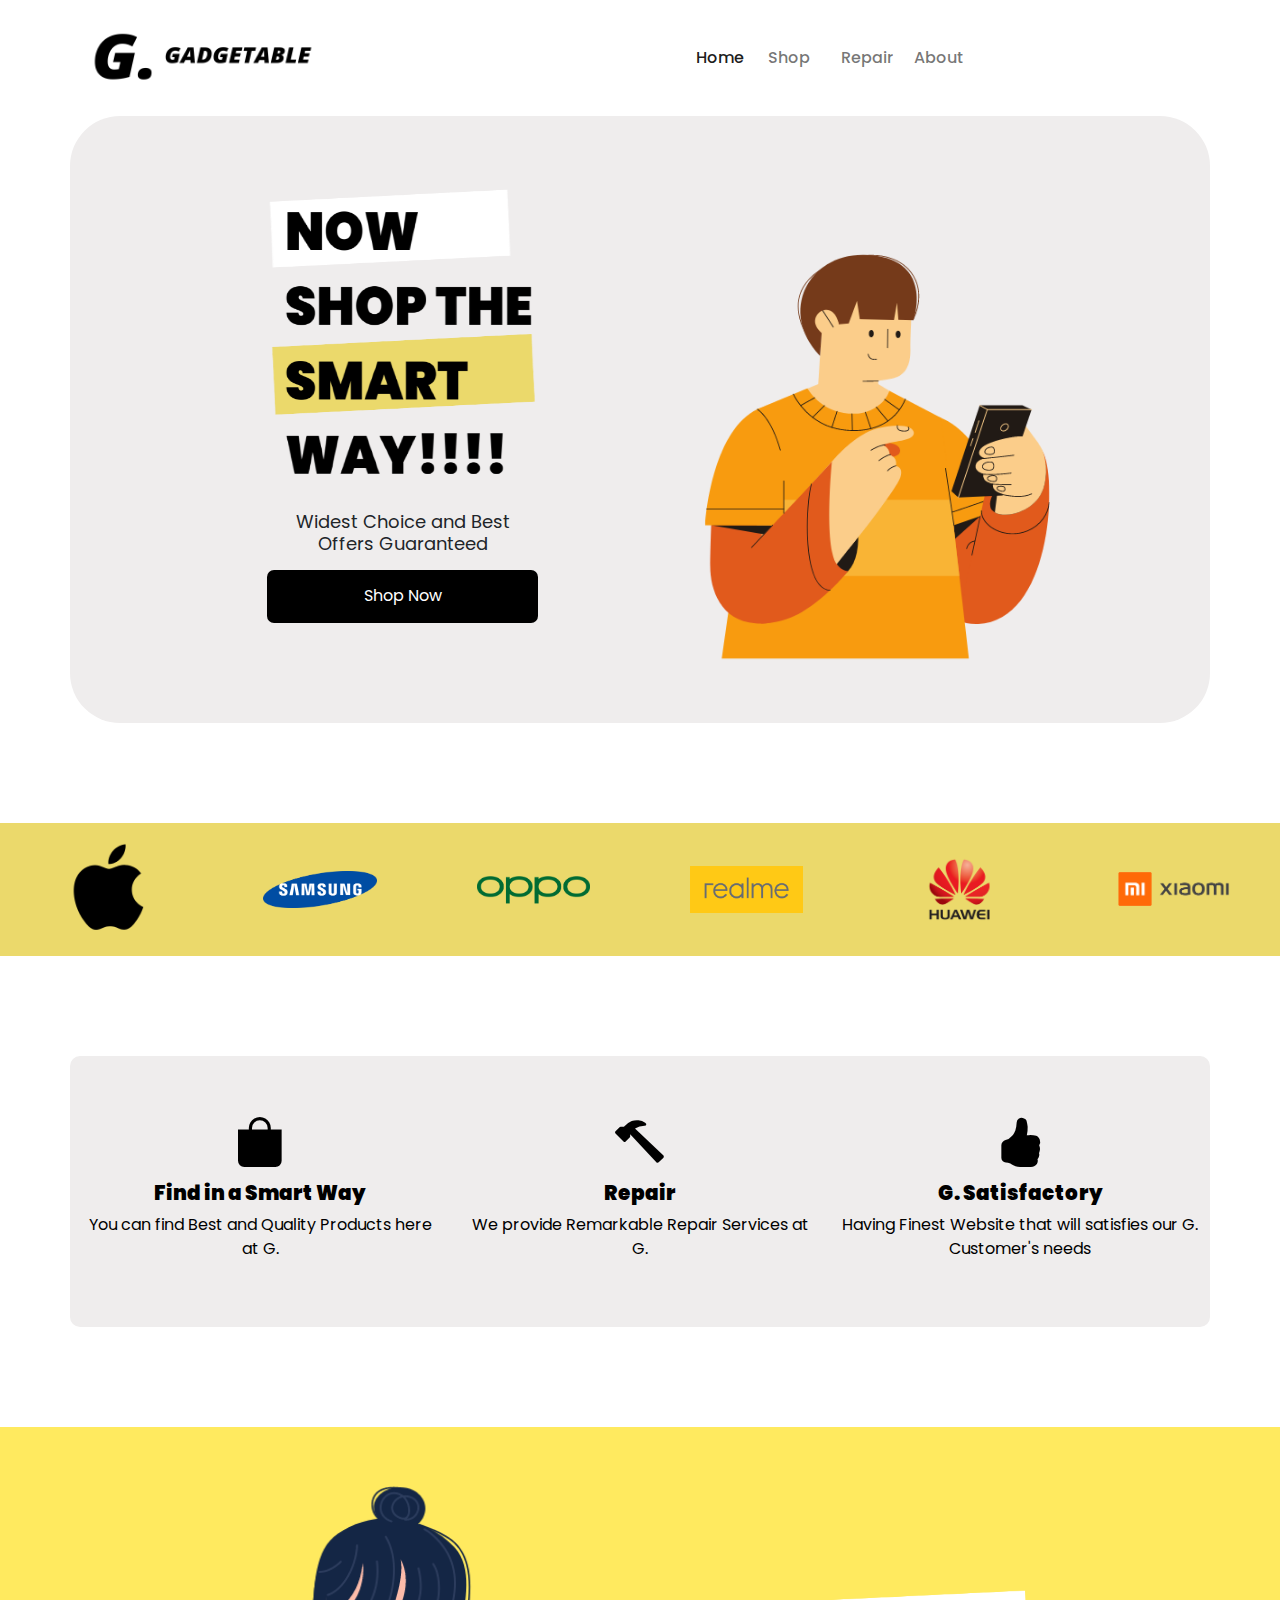
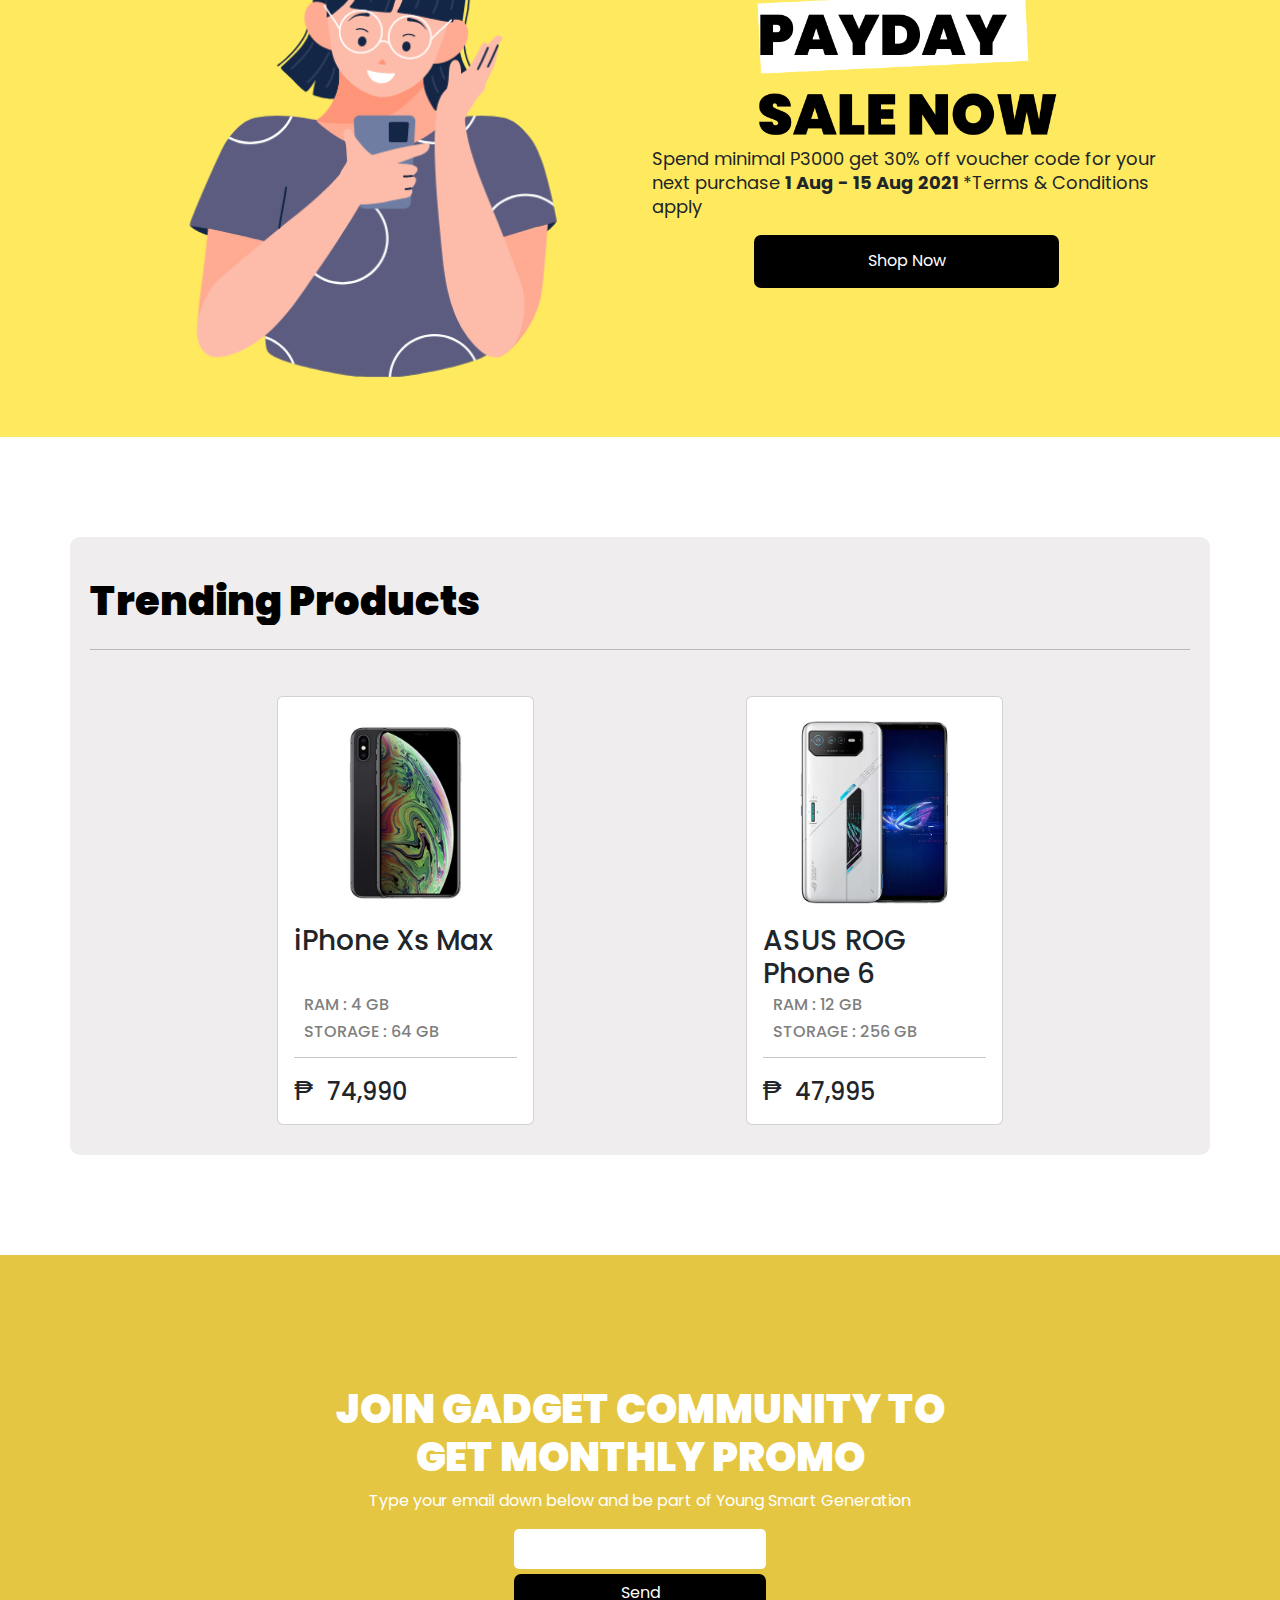
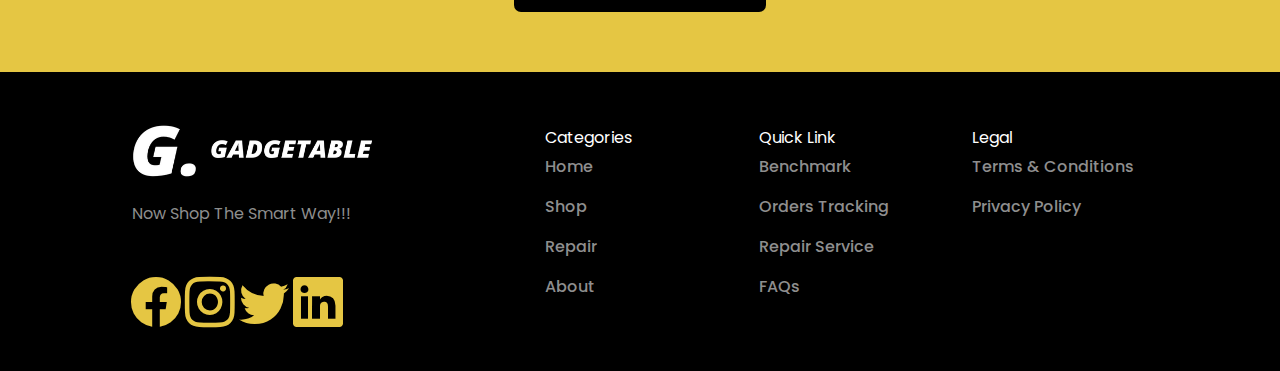
<file: Project1Home.html>
<!DOCTYPE html>
<html lang="en">
<head>
    <meta charset="UTF-8">
    <meta http-equiv="X-UA-Compatible" content="IE=edge">
    <meta name="viewport" content="width=device-width, initial-scale=1.0">
    <link rel="preconnect" href="https://fonts.googleapis.com">
    <link rel="preconnect" href="https://fonts.gstatic.com" crossorigin>
    <link href="https://fonts.googleapis.com/css2?family=Poppins:wght@400;500;900&display=swap" rel="stylesheet">
    <link rel="stylesheet" href="css/bootstrap.css">
    <link rel="stylesheet" href="StyleforBase.css">
    <link rel="stylesheet" href="https://cdn.jsdelivr.net/npm/bootstrap-icons@1.9.1/font/bootstrap-icons.css">
    <link rel="icon" href="Images/GadgetableIcon.png">
    <title>Home</title>
</head>
<body>
    
    <!-- Navigation -->
    
    <nav class="navbar navbar-expand-lg navbar1">
        
        <div class="container" >

            <!-- Navigation Bar Logo -->
            <a href="index.html">
                <img class="navbar-brand d-block" src="Images/GADGETABLE 1.png" width="100%" height="100px">
            </a>

            <!-- Navigation Bar Collapse Button for Page Responsiveness -->
            <button class="navbar-toggler bg-light" data-bs-toggle="collapse" data-bs-target="#navbarExample">
                <span class="navbar-toggler-icon"></span>
            </button>

            
            <div class="collapse navbar-collapse" id="navbarExample">
                
                <!-- Navigation Bar Anchor Links -->

                <div class="container">
                    <div class="row align-items-center">

                        <div class="col-md-5 navbar-nav">
                            <br>
                        </div>

                        <div class="col-md-1 navbar-nav navBarLink1">
                            <a class="nav-link  active" href="Project1Home.html">Home</a>
                        </div>
        
                        <div class="col-md-1 navbar-nav navBarLink1">
                            <a class="nav-link" href="Project1Shop.html">Shop</a>
                        </div>
        
                        <div class="col-md-1 navbar-nav navBarLink1">
                            <a class="nav-link" href="Project1Repair.html">Repair</a>
                        </div>
        
                        <div class="col-md-1 navbar-nav navBarLink1">
                            <a class="nav-link" href="Project1About.html">About</a>
                        </div>

                    </div>
                </div>

            
            </div>

        </div>
    </nav>

    <!-- Container for Main Content -->
    <div class="container container1">
        <div class="row align-items-center">

            <div class="col-md-1">
                <br>
            </div>

            <div class="col-md-5 col1b">
                <img src="Images/Banner1.png" height="475px" class="d-block">

                <h6>Widest Choice and Best Offers Guaranteed</h6>
                
                <a href="Project1Shop.html"><button class="btn">Shop Now</button></a>
                
            </div>

            <div class="col-md-5 col1c">
                <img src="Images/image1.png" alt="" class="d-block w-100" >
            </div>

            <div class="col-md-1">
                <br>
            </div>
            
        </div>
    </div>

    <!-- Container for Manufacturers -->
    
    <div class="container-fluid container2">
        <div class="row align-items-center">
            <div class="col-md-2">
                <a href="">
                <img src="Images/apple.png" alt="" class="d-block img1">
                </a>
            </div>

            <div class="col-md-2">
                <a href="">
                <img src="Images/samsung.png" alt="" class="d-block img1">
                </a>
            </div>

            <div class="col-md-2">
                <a href="">
                <img src="Images/oppo.png" alt="" class="d-block img1">
                </a>
            </div>

            <div class="col-md-2">
                <a href="">
                <img src="Images/realme.png" alt="" class="d-block img1">
                </a>
            </div>

            <div class="col-md-2">
                <a href="">
                <img src="Images/huawei.png" alt="" class="d-block img1">
                </a>
            </div>

            <div class="col-md-2">
                <a href="">
                <img src="Images/xiaomi.png" alt="" class="d-block img1">
                </a>
            </div>
        </div>
    </div>

    <!-- Container for Website Details -->

    <div class="container container3">

        <div class="row align-items-center">

            
        
            <div class="col-md-4 col3a">

                <i class="bi bi-bag-fill d-block w-100"></i>

                <h5>Find in a Smart Way</h5>

                <p>You can find Best and Quality Products here at G. </p>
                
            </div>

            <div class="col-md-4 col3a">

                <i class="bi bi-hammer d-block w-100"></i>

                <h5>Repair</h5>

                <p>We provide Remarkable Repair Services at G. </p>
                
            </div>

            <div class="col-md-4 col3a">

                <i class="bi bi-hand-thumbs-up-fill d-block w-100"></i>

                <h5>G. Satisfactory</h5>

                <p>Having Finest Website that will satisfies our  G. Customer's needs</p>
                
            </div>

        </div>

    </div>

    <!-- Container for Sales -->

    <div class="container-fluid container4">
        <div class="row align-items-center">

            <div class="col-md-1">
                <br>
            </div>

            <div class="col-md-5 col4a">
                <img src="Images/image2.png" alt="" class="d-block w-100" >
            </div>

            
            <div class="col-md-5 col4b">
                <img src="Images/banner2.png" class="d-block">

                <h4>Spend minimal P3000 get 30% off
                    voucher code for your next purchase
                </h4>

                <h4 id="head4b">
                    1 Aug - 15 Aug 2021
                </h4>

                <h4>
                    *Terms & Conditions apply
                </h4>

                <a href="Project1Shop.html"><button class="btn" >Shop Now</button></a>
                
            </div>

            <div class="col-md-1">
                <br>
            </div>
            
            
        </div>
    </div>

    <!-- Container for Trend -->

    <div class="container container5">
        <div class="row align-items-center">
        
            <div class="col-md-12 col5a">
                <h1>Trending Products</h1>
            </div>
        </div>

        <hr>

        <div class="row align-items-center">

            <div class="col-md-2">
                <br>
            </div>

            <div class="col-md-3 col5b">

                <div class="card">

                    <img class="shop-item-image d-block w-100" src="Images/Smartphones/Apple/iPhone-Xs-Max-300x225.jpg.webp">

                    <div class="card-body">

                        <div class="card-title">

                            <h3 class="shop-item-title">iPhone Xs Max <br><br></h3>
    
                        </div>

                        <div class="card-subtitle">

                            <h6>RAM : 4 GB</h6>
                            <h6>STORAGE : 64 GB</h6>
                            <hr>
    
                            <h3>₱</h3><span> </span><h4 class="shop-item-price">74,990</h4>
    
                        </div>
                      
                    </div>

                  </div>

            </div>

            <div class="col-md-2">
                <br>
            </div>

            <div class="col-md-3 col5c">

                <div class="card">

                    <img class="shop-item-image d-block w-100" src="Images/Smartphones/Asus/ASUS-ROG-Phone-6.webp">

                    <div class="card-body">

                        <div class="card-title">

                            <h3 class="shop-item-title">ASUS ROG Phone 6 <br></h3>
    
                        </div>

                        <div class="card-subtitle">

                            <h6>RAM : 12 GB</h6>
                            <h6>STORAGE : 256 GB</h6>
                            <hr>
    
                            <h3>₱</h3><span> </span><h4 class="shop-item-price">47,995</h4>
    
                        </div>
                      
                    </div>

                  </div>

            </div>

            <div class="col-md-2">
                <br>
            </div>

        </div>
    </div>

    <!-- Footer -->

    <div class="container-fluid container6">
        <div class="row align-items-center">
            <div class="col-md-12 col6a">
                
                <h1>
                    JOIN GADGET COMMUNITY TO
                    <br>
                    GET MONTHLY PROMO
                </h1>

                <p>
                    Type your email down below and be part of Young Smart Generation
                </p> 
               
            </div>
        </div>

        <form action="#">

            <div class="row align-items-center">
                <div class="col-md-12 col6b">
                    <input type="email" name="" >
                </div>
            </div>

            <div class="row">
                <div class="col-md-12 col6c">
                    <button class="btn">Send</button>
                </div>
            </div>

        </form>
    </div>

    <div class="container-fluid container7">
        <div class="row align-items-center">
            
            <div class="col-md-1">

            </div>
            
            <div class="col-md-3 col7b">

                <a href="Project1Base.html">
                    <img src="Images/GADGETABLE 2.png" class="d-block"  width="90%" height="100px">
                </a>
                
                <p>Now Shop The Smart Way!!!</p>

                <br>
                
                <a href="#"><i class="bi bi-facebook"></i></a>
                <a href="#"><i class="bi bi-instagram"></i></a>
                <a href="#"><i class="bi bi-twitter"></i></a>
                <a href="#"><i class="bi bi-linkedin"></i></a>
                
            </div>

            <div class="col-md-1">

            </div>

            <div class="col-md-2 col7d">
                <h6>Categories</h6>

                <a href="Project1Home.html"><p>Home</p></a>
                <a href="Project1Shop.html"><p>Shop</p></a>
                <a href="Project1Repair.html"><p>Repair</p></a>
                <a href="Project1About.html"><p>About</p></a>
            </div>

            <div class="col-md-2 col7e">
                <a href="#"><h6>Quick Link</h6></a>

                <a href=""><p>Benchmark</p></a>
                <a href=""><p>Orders Tracking</p></a>
                <a href=""><p>Repair Service</p></a>
                <a href=""><p>FAQs</p></a>
            </div>

            <div class="col-md-2 col7f">
                <a href="#"><h6>Legal</h6></a>

                <a href=""><p>Terms & Conditions</p></a>
                <a href=""><p>Privacy Policy</p></a>
            </div>

            <div class="col-md-1">

            </div>

        </div>
    </div>
</body>
<script src="js/bootstrap.bundle.js"></script>
</html>
</file>
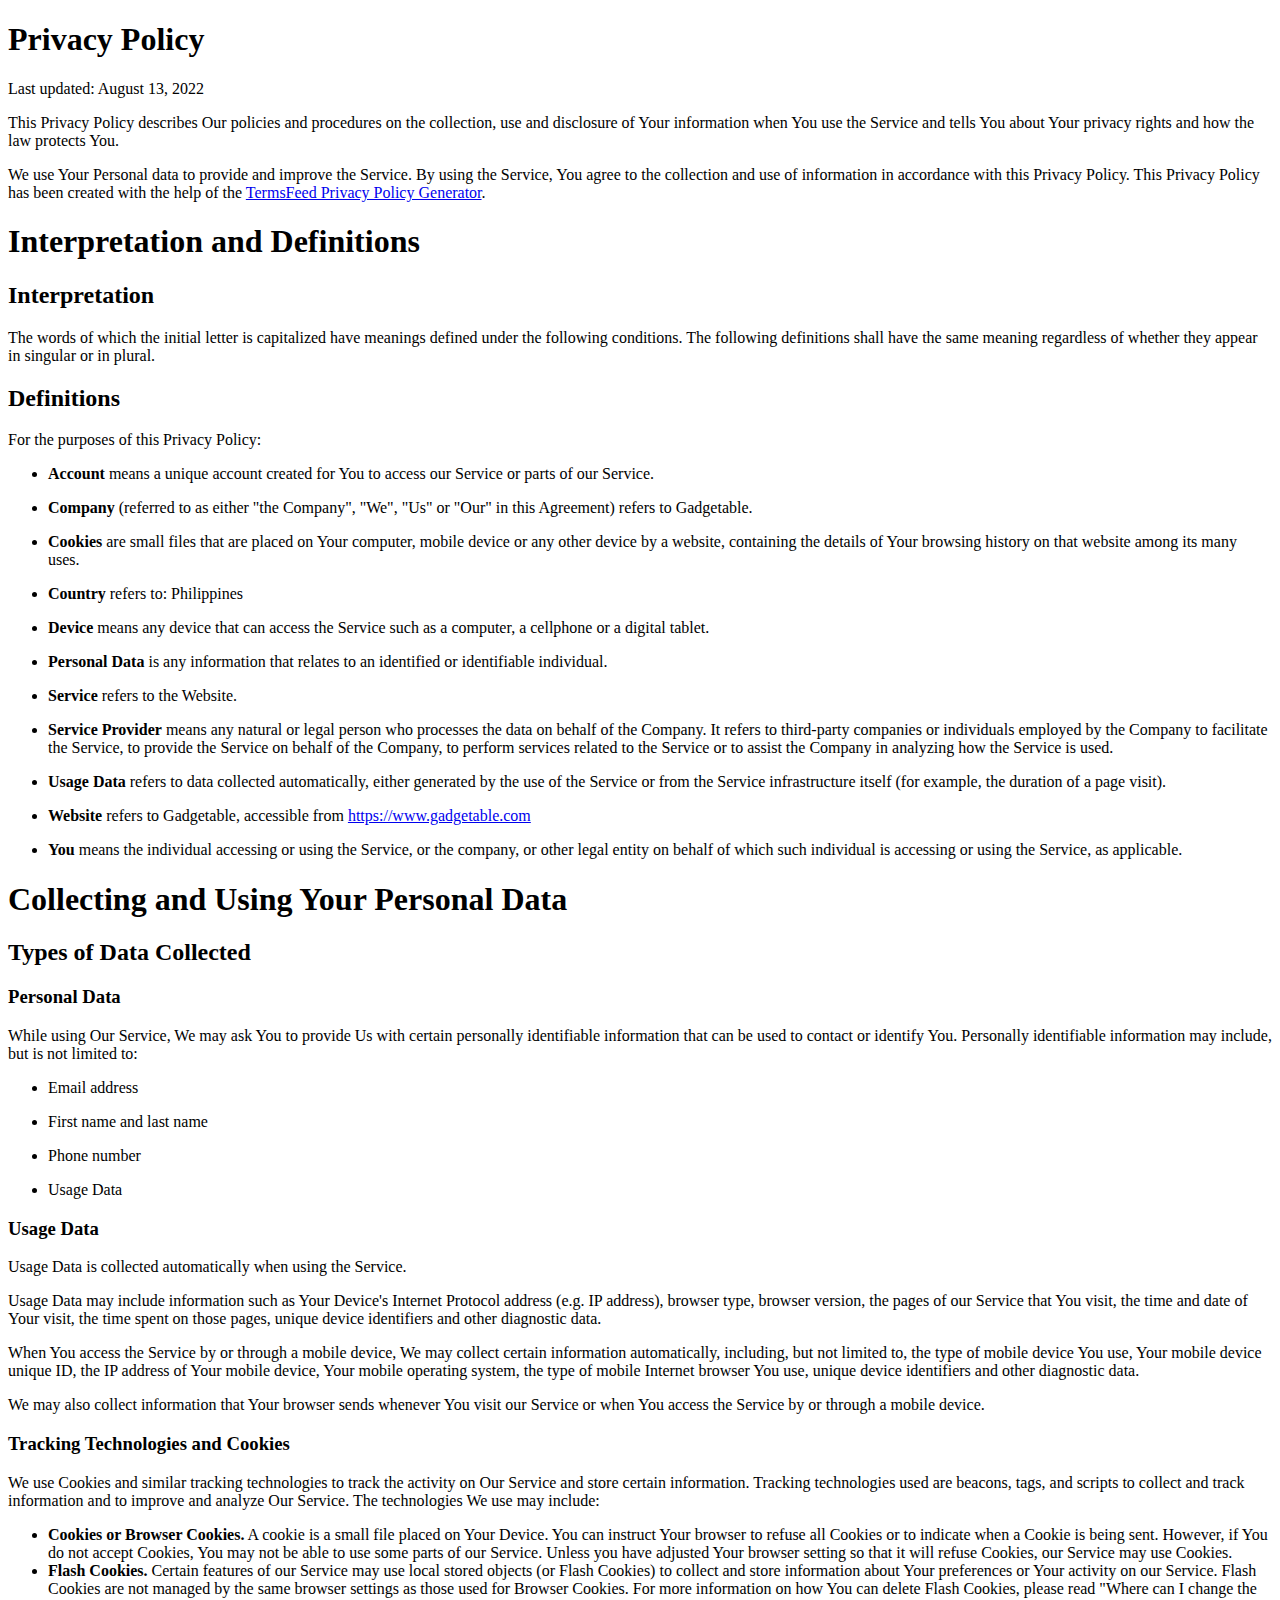
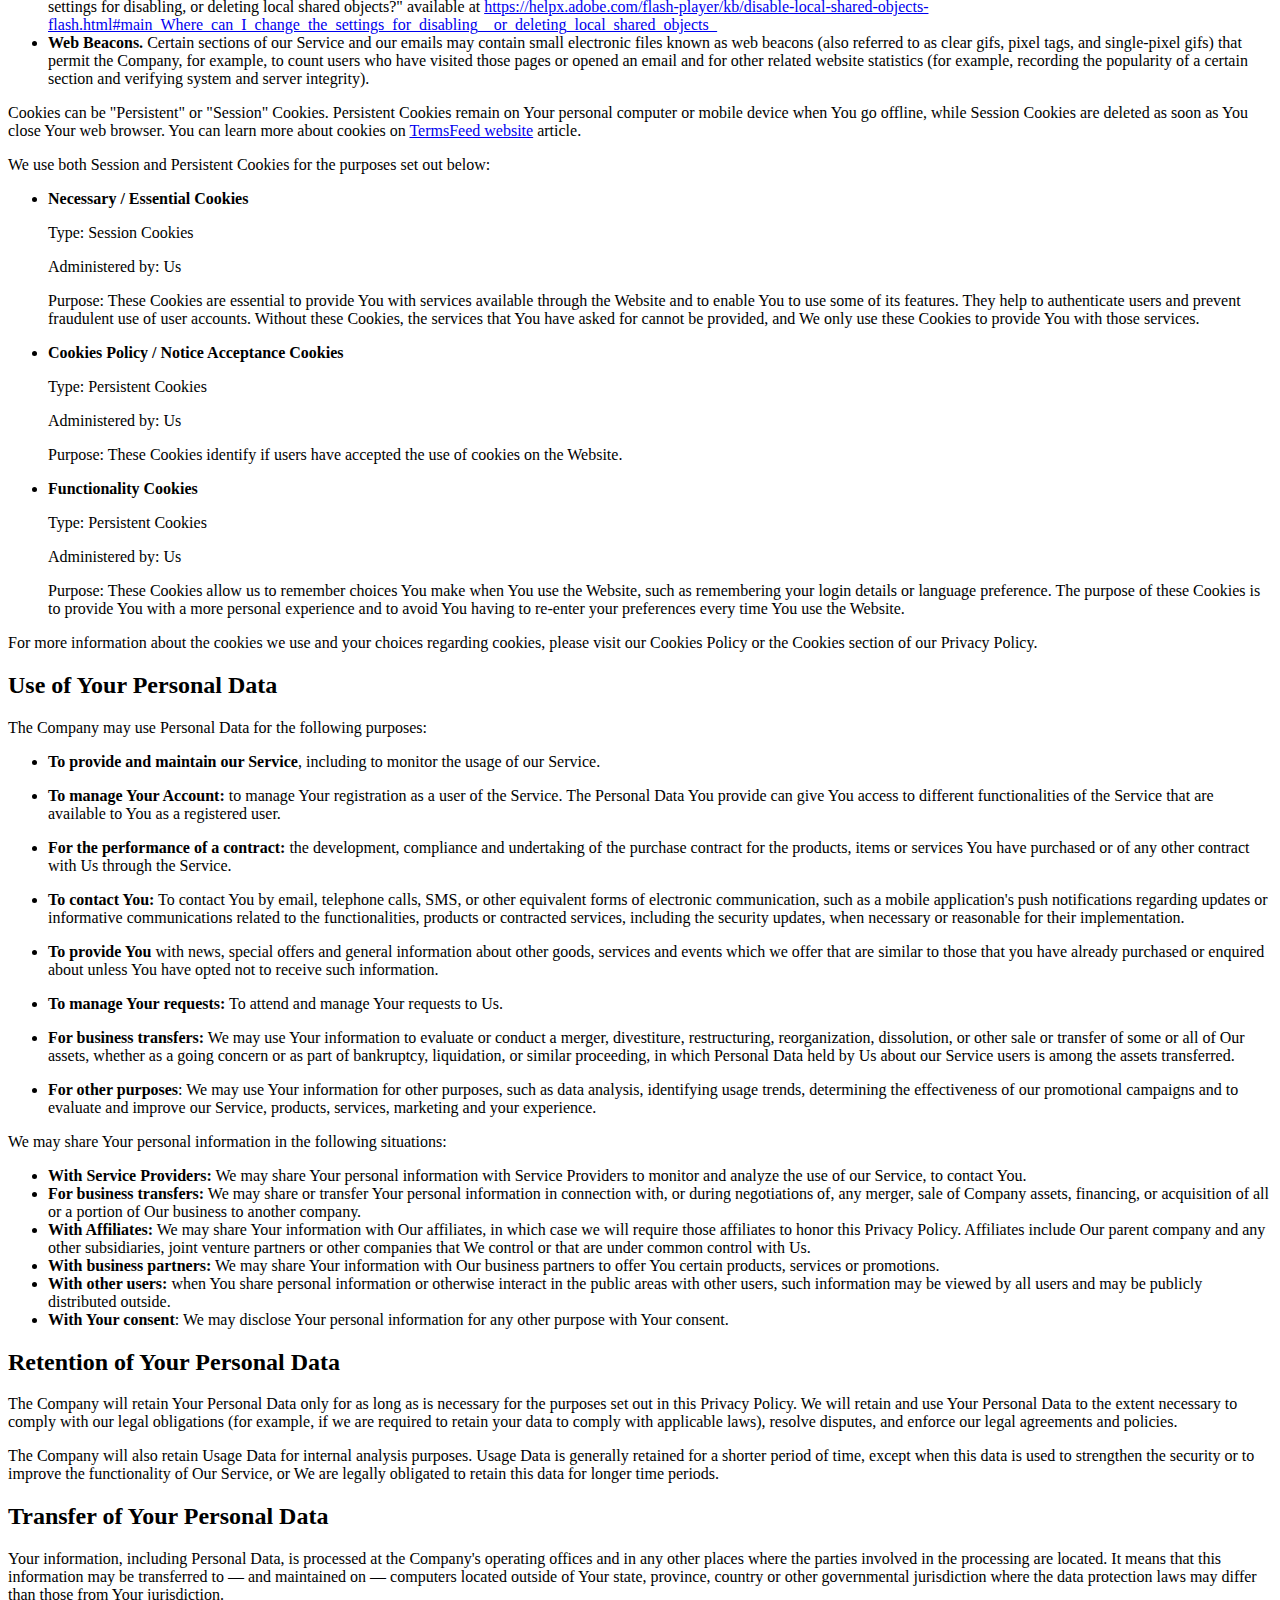
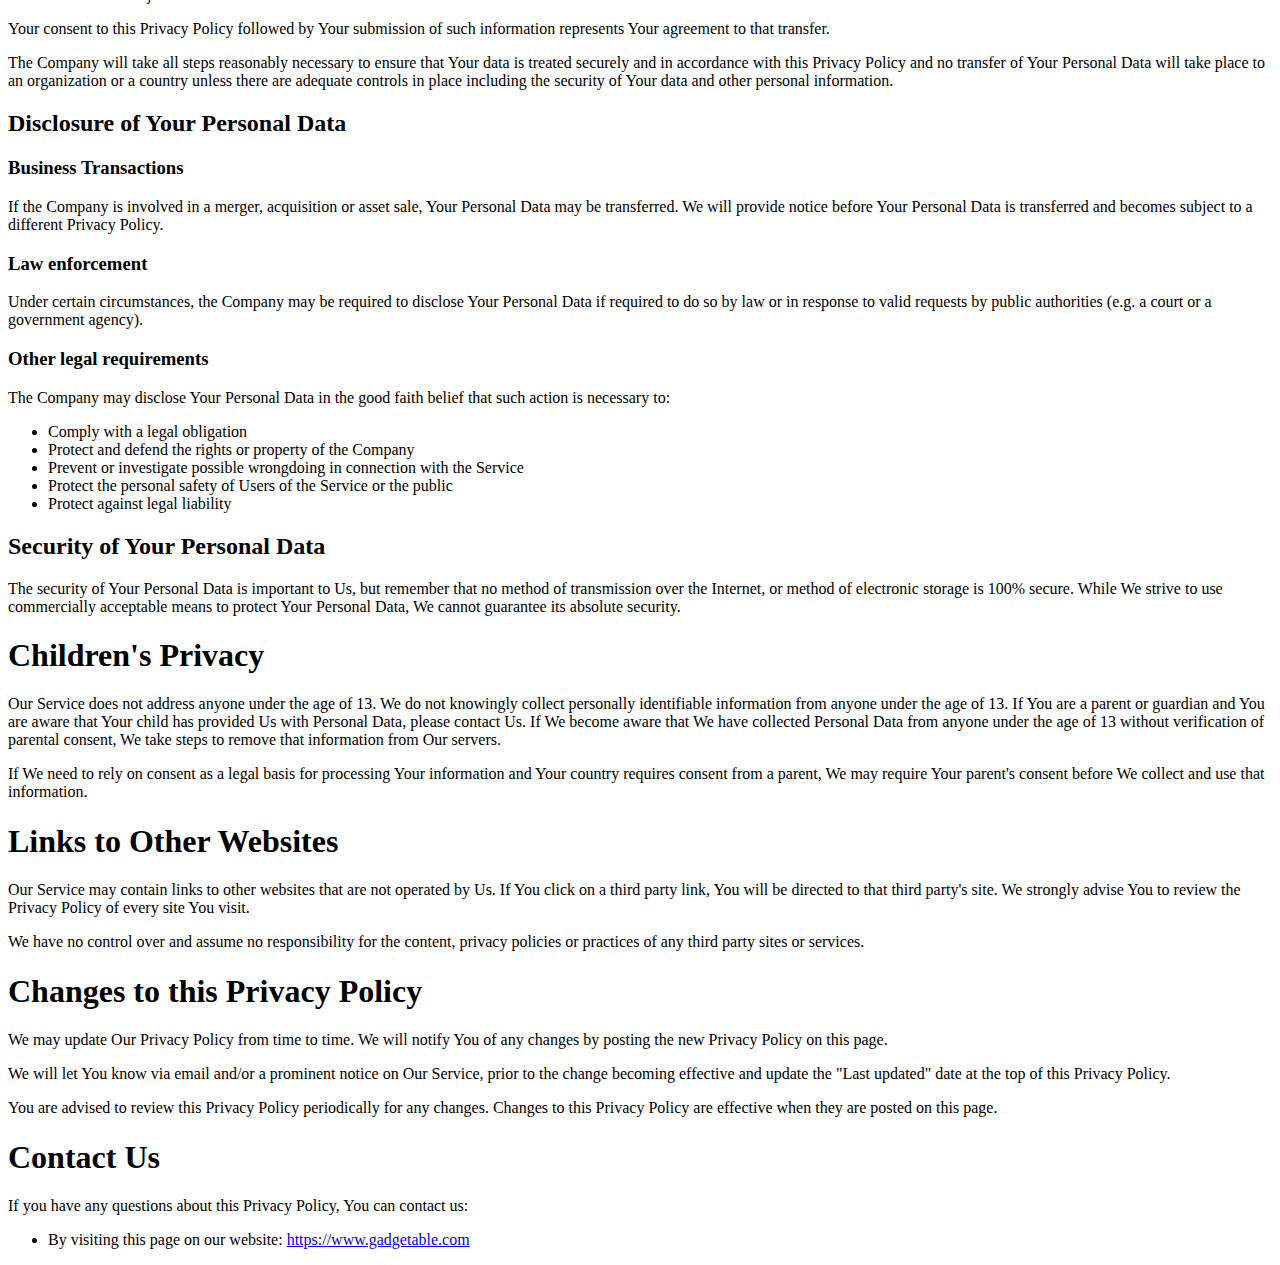
<file: Project1PrivacyPolicy.html>
<!DOCTYPE html>
<html lang="en">
<head>
    <meta charset="UTF-8">
    <meta http-equiv="X-UA-Compatible" content="IE=edge">
    <meta name="viewport" content="width=device-width, initial-scale=1.0">
    <link href="https://fonts.googleapis.com/css2?family=Arima:wght@100;200&family=Poppins:wght@100&display=swap" rel="stylesheet">
    <title>Privacy</title>
</head>
<body>
    <h1>Privacy Policy</h1>
<p>Last updated: August 13, 2022</p>
<p>This Privacy Policy describes Our policies and procedures on the collection, use and disclosure of Your information when You use the Service and tells You about Your privacy rights and how the law protects You.</p>
<p>We use Your Personal data to provide and improve the Service. By using the Service, You agree to the collection and use of information in accordance with this Privacy Policy. This Privacy Policy has been created with the help of the <a href="https://www.termsfeed.com/privacy-policy-generator/" target="_blank">TermsFeed Privacy Policy Generator</a>.</p>
<h1>Interpretation and Definitions</h1>
<h2>Interpretation</h2>
<p>The words of which the initial letter is capitalized have meanings defined under the following conditions. The following definitions shall have the same meaning regardless of whether they appear in singular or in plural.</p>
<h2>Definitions</h2>
<p>For the purposes of this Privacy Policy:</p>
<ul>
<li>
<p><strong>Account</strong> means a unique account created for You to access our Service or parts of our Service.</p>
</li>
<li>
<p><strong>Company</strong> (referred to as either &quot;the Company&quot;, &quot;We&quot;, &quot;Us&quot; or &quot;Our&quot; in this Agreement) refers to Gadgetable.</p>
</li>
<li>
<p><strong>Cookies</strong> are small files that are placed on Your computer, mobile device or any other device by a website, containing the details of Your browsing history on that website among its many uses.</p>
</li>
<li>
<p><strong>Country</strong> refers to:  Philippines</p>
</li>
<li>
<p><strong>Device</strong> means any device that can access the Service such as a computer, a cellphone or a digital tablet.</p>
</li>
<li>
<p><strong>Personal Data</strong> is any information that relates to an identified or identifiable individual.</p>
</li>
<li>
<p><strong>Service</strong> refers to the Website.</p>
</li>
<li>
<p><strong>Service Provider</strong> means any natural or legal person who processes the data on behalf of the Company. It refers to third-party companies or individuals employed by the Company to facilitate the Service, to provide the Service on behalf of the Company, to perform services related to the Service or to assist the Company in analyzing how the Service is used.</p>
</li>
<li>
<p><strong>Usage Data</strong> refers to data collected automatically, either generated by the use of the Service or from the Service infrastructure itself (for example, the duration of a page visit).</p>
</li>
<li>
<p><strong>Website</strong> refers to Gadgetable, accessible from <a href="https://www.gadgetable.com" rel="external nofollow noopener" target="_blank">https://www.gadgetable.com</a></p>
</li>
<li>
<p><strong>You</strong> means the individual accessing or using the Service, or the company, or other legal entity on behalf of which such individual is accessing or using the Service, as applicable.</p>
</li>
</ul>
<h1>Collecting and Using Your Personal Data</h1>
<h2>Types of Data Collected</h2>
<h3>Personal Data</h3>
<p>While using Our Service, We may ask You to provide Us with certain personally identifiable information that can be used to contact or identify You. Personally identifiable information may include, but is not limited to:</p>
<ul>
<li>
<p>Email address</p>
</li>
<li>
<p>First name and last name</p>
</li>
<li>
<p>Phone number</p>
</li>
<li>
<p>Usage Data</p>
</li>
</ul>
<h3>Usage Data</h3>
<p>Usage Data is collected automatically when using the Service.</p>
<p>Usage Data may include information such as Your Device's Internet Protocol address (e.g. IP address), browser type, browser version, the pages of our Service that You visit, the time and date of Your visit, the time spent on those pages, unique device identifiers and other diagnostic data.</p>
<p>When You access the Service by or through a mobile device, We may collect certain information automatically, including, but not limited to, the type of mobile device You use, Your mobile device unique ID, the IP address of Your mobile device, Your mobile operating system, the type of mobile Internet browser You use, unique device identifiers and other diagnostic data.</p>
<p>We may also collect information that Your browser sends whenever You visit our Service or when You access the Service by or through a mobile device.</p>
<h3>Tracking Technologies and Cookies</h3>
<p>We use Cookies and similar tracking technologies to track the activity on Our Service and store certain information. Tracking technologies used are beacons, tags, and scripts to collect and track information and to improve and analyze Our Service. The technologies We use may include:</p>
<ul>
<li><strong>Cookies or Browser Cookies.</strong> A cookie is a small file placed on Your Device. You can instruct Your browser to refuse all Cookies or to indicate when a Cookie is being sent. However, if You do not accept Cookies, You may not be able to use some parts of our Service. Unless you have adjusted Your browser setting so that it will refuse Cookies, our Service may use Cookies.</li>
<li><strong>Flash Cookies.</strong> Certain features of our Service may use local stored objects (or Flash Cookies) to collect and store information about Your preferences or Your activity on our Service. Flash Cookies are not managed by the same browser settings as those used for Browser Cookies. For more information on how You can delete Flash Cookies, please read &quot;Where can I change the settings for disabling, or deleting local shared objects?&quot; available at <a href="https://helpx.adobe.com/flash-player/kb/disable-local-shared-objects-flash.html#main_Where_can_I_change_the_settings_for_disabling__or_deleting_local_shared_objects_" rel="external nofollow noopener" target="_blank">https://helpx.adobe.com/flash-player/kb/disable-local-shared-objects-flash.html#main_Where_can_I_change_the_settings_for_disabling__or_deleting_local_shared_objects_</a></li>
<li><strong>Web Beacons.</strong> Certain sections of our Service and our emails may contain small electronic files known as web beacons (also referred to as clear gifs, pixel tags, and single-pixel gifs) that permit the Company, for example, to count users who have visited those pages or opened an email and for other related website statistics (for example, recording the popularity of a certain section and verifying system and server integrity).</li>
</ul>
<p>Cookies can be &quot;Persistent&quot; or &quot;Session&quot; Cookies. Persistent Cookies remain on Your personal computer or mobile device when You go offline, while Session Cookies are deleted as soon as You close Your web browser. You can learn more about cookies on <a href="https://www.termsfeed.com/blog/cookies/#What_Are_Cookies" target="_blank">TermsFeed website</a> article.</p>
<p>We use both Session and Persistent Cookies for the purposes set out below:</p>
<ul>
<li>
<p><strong>Necessary / Essential Cookies</strong></p>
<p>Type: Session Cookies</p>
<p>Administered by: Us</p>
<p>Purpose: These Cookies are essential to provide You with services available through the Website and to enable You to use some of its features. They help to authenticate users and prevent fraudulent use of user accounts. Without these Cookies, the services that You have asked for cannot be provided, and We only use these Cookies to provide You with those services.</p>
</li>
<li>
<p><strong>Cookies Policy / Notice Acceptance Cookies</strong></p>
<p>Type: Persistent Cookies</p>
<p>Administered by: Us</p>
<p>Purpose: These Cookies identify if users have accepted the use of cookies on the Website.</p>
</li>
<li>
<p><strong>Functionality Cookies</strong></p>
<p>Type: Persistent Cookies</p>
<p>Administered by: Us</p>
<p>Purpose: These Cookies allow us to remember choices You make when You use the Website, such as remembering your login details or language preference. The purpose of these Cookies is to provide You with a more personal experience and to avoid You having to re-enter your preferences every time You use the Website.</p>
</li>
</ul>
<p>For more information about the cookies we use and your choices regarding cookies, please visit our Cookies Policy or the Cookies section of our Privacy Policy.</p>
<h2>Use of Your Personal Data</h2>
<p>The Company may use Personal Data for the following purposes:</p>
<ul>
<li>
<p><strong>To provide and maintain our Service</strong>, including to monitor the usage of our Service.</p>
</li>
<li>
<p><strong>To manage Your Account:</strong> to manage Your registration as a user of the Service. The Personal Data You provide can give You access to different functionalities of the Service that are available to You as a registered user.</p>
</li>
<li>
<p><strong>For the performance of a contract:</strong> the development, compliance and undertaking of the purchase contract for the products, items or services You have purchased or of any other contract with Us through the Service.</p>
</li>
<li>
<p><strong>To contact You:</strong> To contact You by email, telephone calls, SMS, or other equivalent forms of electronic communication, such as a mobile application's push notifications regarding updates or informative communications related to the functionalities, products or contracted services, including the security updates, when necessary or reasonable for their implementation.</p>
</li>
<li>
<p><strong>To provide You</strong> with news, special offers and general information about other goods, services and events which we offer that are similar to those that you have already purchased or enquired about unless You have opted not to receive such information.</p>
</li>
<li>
<p><strong>To manage Your requests:</strong> To attend and manage Your requests to Us.</p>
</li>
<li>
<p><strong>For business transfers:</strong> We may use Your information to evaluate or conduct a merger, divestiture, restructuring, reorganization, dissolution, or other sale or transfer of some or all of Our assets, whether as a going concern or as part of bankruptcy, liquidation, or similar proceeding, in which Personal Data held by Us about our Service users is among the assets transferred.</p>
</li>
<li>
<p><strong>For other purposes</strong>: We may use Your information for other purposes, such as data analysis, identifying usage trends, determining the effectiveness of our promotional campaigns and to evaluate and improve our Service, products, services, marketing and your experience.</p>
</li>
</ul>
<p>We may share Your personal information in the following situations:</p>
<ul>
<li><strong>With Service Providers:</strong> We may share Your personal information with Service Providers to monitor and analyze the use of our Service,  to contact You.</li>
<li><strong>For business transfers:</strong> We may share or transfer Your personal information in connection with, or during negotiations of, any merger, sale of Company assets, financing, or acquisition of all or a portion of Our business to another company.</li>
<li><strong>With Affiliates:</strong> We may share Your information with Our affiliates, in which case we will require those affiliates to honor this Privacy Policy. Affiliates include Our parent company and any other subsidiaries, joint venture partners or other companies that We control or that are under common control with Us.</li>
<li><strong>With business partners:</strong> We may share Your information with Our business partners to offer You certain products, services or promotions.</li>
<li><strong>With other users:</strong> when You share personal information or otherwise interact in the public areas with other users, such information may be viewed by all users and may be publicly distributed outside.</li>
<li><strong>With Your consent</strong>: We may disclose Your personal information for any other purpose with Your consent.</li>
</ul>
<h2>Retention of Your Personal Data</h2>
<p>The Company will retain Your Personal Data only for as long as is necessary for the purposes set out in this Privacy Policy. We will retain and use Your Personal Data to the extent necessary to comply with our legal obligations (for example, if we are required to retain your data to comply with applicable laws), resolve disputes, and enforce our legal agreements and policies.</p>
<p>The Company will also retain Usage Data for internal analysis purposes. Usage Data is generally retained for a shorter period of time, except when this data is used to strengthen the security or to improve the functionality of Our Service, or We are legally obligated to retain this data for longer time periods.</p>
<h2>Transfer of Your Personal Data</h2>
<p>Your information, including Personal Data, is processed at the Company's operating offices and in any other places where the parties involved in the processing are located. It means that this information may be transferred to — and maintained on — computers located outside of Your state, province, country or other governmental jurisdiction where the data protection laws may differ than those from Your jurisdiction.</p>
<p>Your consent to this Privacy Policy followed by Your submission of such information represents Your agreement to that transfer.</p>
<p>The Company will take all steps reasonably necessary to ensure that Your data is treated securely and in accordance with this Privacy Policy and no transfer of Your Personal Data will take place to an organization or a country unless there are adequate controls in place including the security of Your data and other personal information.</p>
<h2>Disclosure of Your Personal Data</h2>
<h3>Business Transactions</h3>
<p>If the Company is involved in a merger, acquisition or asset sale, Your Personal Data may be transferred. We will provide notice before Your Personal Data is transferred and becomes subject to a different Privacy Policy.</p>
<h3>Law enforcement</h3>
<p>Under certain circumstances, the Company may be required to disclose Your Personal Data if required to do so by law or in response to valid requests by public authorities (e.g. a court or a government agency).</p>
<h3>Other legal requirements</h3>
<p>The Company may disclose Your Personal Data in the good faith belief that such action is necessary to:</p>
<ul>
<li>Comply with a legal obligation</li>
<li>Protect and defend the rights or property of the Company</li>
<li>Prevent or investigate possible wrongdoing in connection with the Service</li>
<li>Protect the personal safety of Users of the Service or the public</li>
<li>Protect against legal liability</li>
</ul>
<h2>Security of Your Personal Data</h2>
<p>The security of Your Personal Data is important to Us, but remember that no method of transmission over the Internet, or method of electronic storage is 100% secure. While We strive to use commercially acceptable means to protect Your Personal Data, We cannot guarantee its absolute security.</p>
<h1>Children's Privacy</h1>
<p>Our Service does not address anyone under the age of 13. We do not knowingly collect personally identifiable information from anyone under the age of 13. If You are a parent or guardian and You are aware that Your child has provided Us with Personal Data, please contact Us. If We become aware that We have collected Personal Data from anyone under the age of 13 without verification of parental consent, We take steps to remove that information from Our servers.</p>
<p>If We need to rely on consent as a legal basis for processing Your information and Your country requires consent from a parent, We may require Your parent's consent before We collect and use that information.</p>
<h1>Links to Other Websites</h1>
<p>Our Service may contain links to other websites that are not operated by Us. If You click on a third party link, You will be directed to that third party's site. We strongly advise You to review the Privacy Policy of every site You visit.</p>
<p>We have no control over and assume no responsibility for the content, privacy policies or practices of any third party sites or services.</p>
<h1>Changes to this Privacy Policy</h1>
<p>We may update Our Privacy Policy from time to time. We will notify You of any changes by posting the new Privacy Policy on this page.</p>
<p>We will let You know via email and/or a prominent notice on Our Service, prior to the change becoming effective and update the &quot;Last updated&quot; date at the top of this Privacy Policy.</p>
<p>You are advised to review this Privacy Policy periodically for any changes. Changes to this Privacy Policy are effective when they are posted on this page.</p>
<h1>Contact Us</h1>
<p>If you have any questions about this Privacy Policy, You can contact us:</p>
<ul>
<li>By visiting this page on our website: <a href="https://www.gadgetable.com" rel="external nofollow noopener" target="_blank">https://www.gadgetable.com</a></li>
</ul>
</body>
</html>
</file>
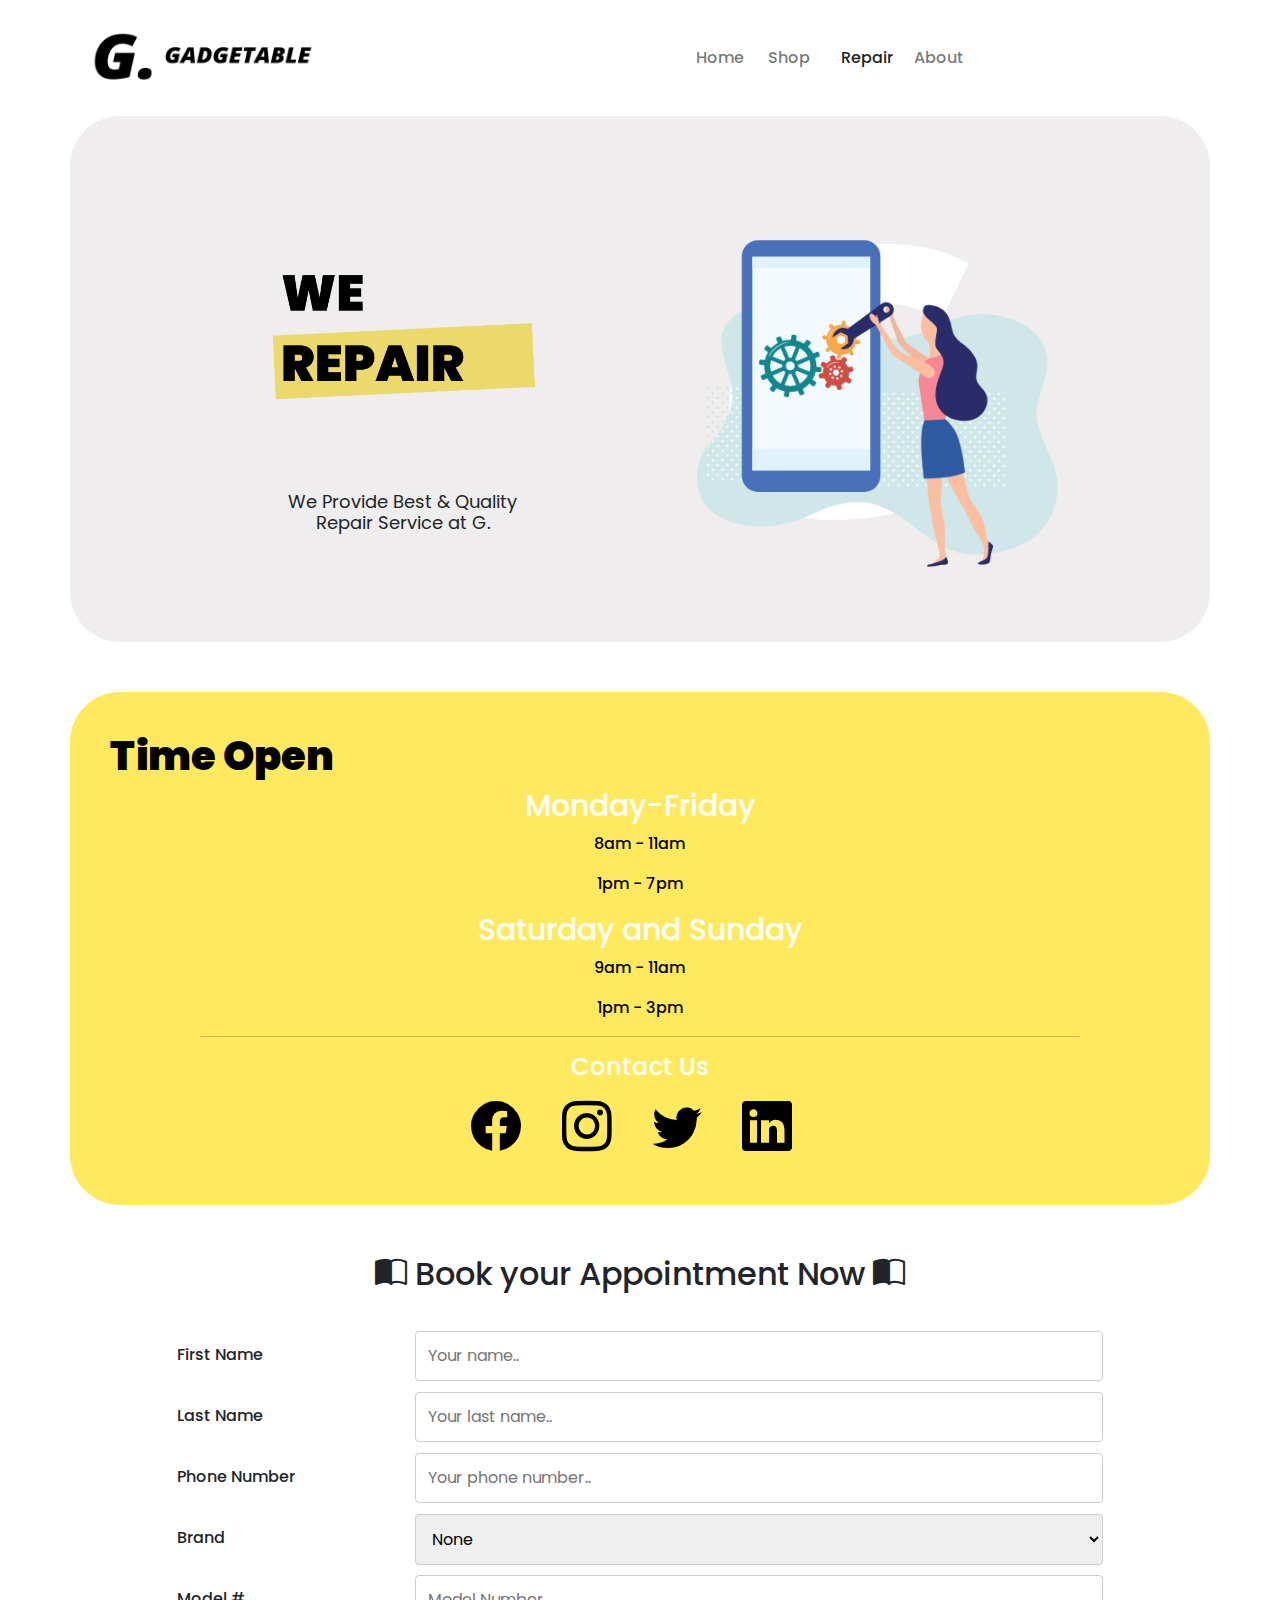
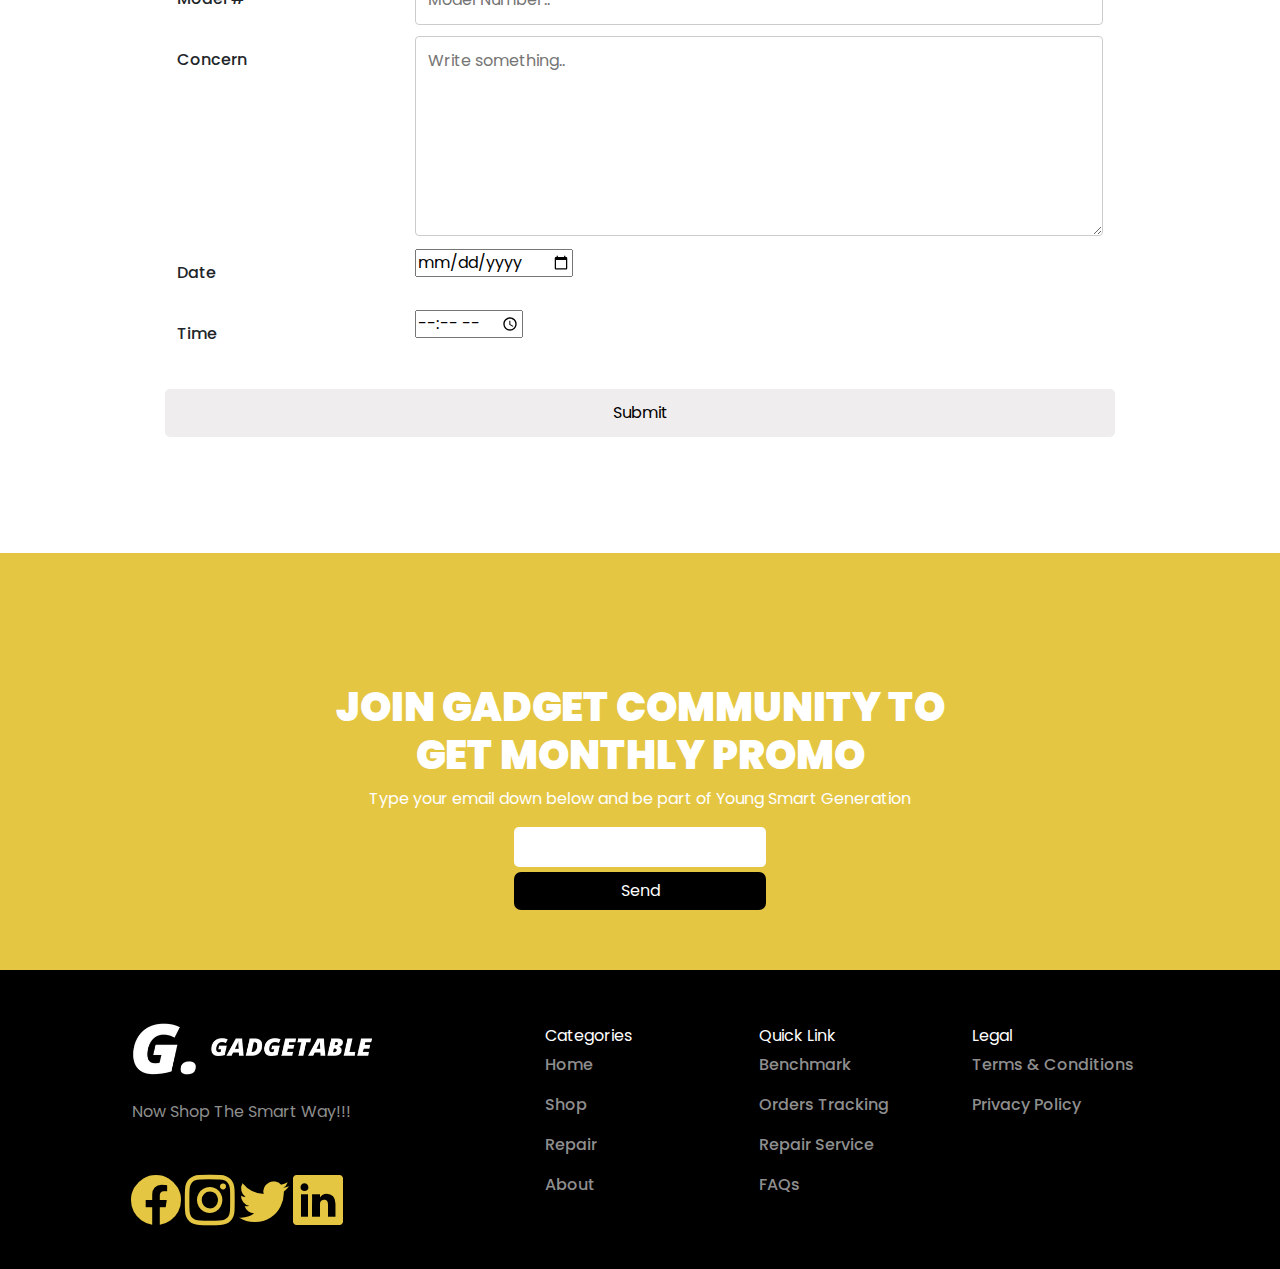
<file: Project1Repair.html>
<!DOCTYPE html>
<html lang="en">
<head>
    <meta charset="UTF-8">
    <meta http-equiv="X-UA-Compatible" content="IE=edge">
    <meta name="viewport" content="width=device-width, initial-scale=1.0">
    <link rel="preconnect" href="https://fonts.googleapis.com">
    <link rel="preconnect" href="https://fonts.gstatic.com" crossorigin>
    <link href="https://fonts.googleapis.com/css2?family=Poppins:wght@400;500;900&display=swap" rel="stylesheet">
    <link rel="stylesheet" href="css/bootstrap.css">
    <link rel="stylesheet" href="StyleforRepair.css">
    <link rel="stylesheet" href="https://cdn.jsdelivr.net/npm/bootstrap-icons@1.9.1/font/bootstrap-icons.css">
    <link rel="icon" href="Images/GadgetableIcon.png">
    <title>Repair</title>
</head>
<body>
    
    <!-- Navigation -->
    
    <nav class="navbar navbar-expand-lg navbar1">
        
        <div class="container" >

            <!-- Navigation Bar Logo -->
            <a href="index.html">
                <img class="navbar-brand d-block" src="Images/GADGETABLE 1.png" width="100%" height="100px">
            </a>

            <!-- Navigation Bar Collapse Button for Page Responsiveness -->
            <button class="navbar-toggler bg-light" data-bs-toggle="collapse" data-bs-target="#navbarExample">
                <span class="navbar-toggler-icon"></span>
            </button>

            
            <div class="collapse navbar-collapse" id="navbarExample">
                
                <!-- Navigation Bar Anchor Links -->

                <div class="container">
                    <div class="row align-items-center">

                        <div class="col-md-5 navbar-nav">
                            <br>
                        </div>

                        <div class="col-md-1 navbar-nav navBarLink1">
                            <a class="nav-link" href="Project1Home.html">Home</a>
                        </div>
        
                        <div class="col-md-1 navbar-nav navBarLink1">
                            <a class="nav-link" href="Project1Shop.html">Shop</a>
                        </div>
        
                        <div class="col-md-1 navbar-nav navBarLink1">
                            <a class="nav-link  active" href="Project1Repair.html">Repair</a>
                        </div>
        
                        <div class="col-md-1 navbar-nav navBarLink1">
                            <a class="nav-link" href="Project1About.html">About</a>
                        </div>

                    </div>
                </div>

            
            </div>

        </div>
    </nav>

    <!-- Main Content -->

    <!-- Container for Main Content -->

    <div class="container container1">
        <div class="row align-items-center">

            <div class="col-md-1">
                <br>
            </div>

            <div class="col-md-5 col1b">
                <img src="Images/banner3.png" height="475px" class="d-block">

                <h6>We Provide Best & Quality Repair Service at G.</h6>
                
            </div>

            <div class="col-md-5 col1c">
                <img src="Images/Image3.png" alt="" class="d-block w-100" >
            </div>

            <div class="col-md-1">
                <br>
            </div>
            
        </div>
    </div>

    <!-- Shop Schedule -->

    <div class="container container2">

        <h1>Time Open</h2>

        <div class="row align-items-center">

            <div class="col-md-1">

            </div>

            <div class="col-md-10 col2a">

                <h3>Monday-Friday</h3>

                    <p>8am - 11am</p>
                    <p>1pm - 7pm</p>
            
                <h3>Saturday and Sunday</h3>

                    <p>9am - 11am</p>
                    <p>1pm - 3pm</p>
            
                    <hr>
            
                <h4>Contact Us</h4>

            </div>

            <div class="col-md-1">

            </div>

        </div>
        <div class="row align-items-center">

          <div class="col-md-4">

          </div>

          <div class="col-md-1">

            <a href="https://www.facebook.com/simon.elorde.1"><i class="bi bi-facebook d-block w-100"></i></a>

          </div>

          <div class="col-md-1">

            <a href="https://www.instagram.com"><i class="bi bi-instagram d-block w-100" ></i></a>

          </div>

          <div class="col-md-1">

            <a href="https://www.twitter.com"><i class="bi bi-twitter d-block w-100"></i></a>

          </div>

          <div class="col-md-1">

            <a href="https://www.linkedin.com"><i class="bi bi-linkedin d-block w-100"></i></a>

          </div>

          <div class="col-md-4">

          </div>

      </div>

    </div>

    <div class="container container3">
      
      <h2><center><i class="bi bi-book-half"></i> Book your Appointment Now <i class="bi bi-book-half"></i></center></h2><br>

      <div class="row align-items-center">

        <div class="col-md-1">

        </div>

        <div class="col-md-10">

          <form action="">

            <div class="row">

              <div class="col-25">

                <label for="fname">First Name</label>

              </div>

              <div class="col-75">

                <input type="text" id="fname" name="firstname" placeholder="Your name.." required onkeyup="isEmpty()">

              </div>

            </div>

            <div class="row">

              <div class="col-25">

                <label for="lname">Last Name</label>

              </div>

              <div class="col-75">

                <input type="text" id="lname" name="lastname" placeholder="Your last name.." required onkeyup="isEmpty()">

              </div>

            </div>

            <div class="row">

              <div class="col-25">

                <label for="pnum" required>Phone Number</label>

              </div>

              <div class="col-75">

                <input type="text" id="pnum" name="phone" placeholder="Your phone number.." required onkeyup="isEmpty()">

              </div>

            </div>

            <div class="row">

                <div class="col-25">

                    <label for="brand">Brand</label>

                </div>
                    
                <div class="col-75">

                    <select id="brand" name="brand" required onkeyup="isEmpty()">

                      <option value="">None</option>
                      <option value="australia">Samsung</option>
                      <option value="iphone">iPhone</option>
                      <option value="vivo">Vivo</option>
                      <option value="asus">Asus</option>
                      <option value="huawei">Huawei</option>
                      <option value="xiaomi">Xiaomi</option>
                      <option value="oppo">Oppo</option>
                      <option value="lenovo">Lenovo</option>
        
                    </select>

                </div>

            </div>

            <div class="row">

              <div class="col-25">

                <label for="model">Model #</label>

              </div>

              <div class="col-75">

                <input type="text" id="model" name="model" placeholder="Model Number.." required onkeyup="isEmpty()">

              </div>

            </div>

            <div class="row">

              <div class="col-25">

                <label for="concern">Concern</label>

              </div>

              <div class="col-75">

                <textarea id="concern" name="concern" placeholder="Write something.." style="height:200px" required onkeyup="isEmpty()"></textarea>

              </div>

            </div>

            <div class="row">
              
              <div class="col-25">

                <label for="model">Date</label>

              </div>

              <div class="col-75">

                <input type="date" id="date" name="date" required onkeyup="isEmpty()">

              </div>

            </div>

            <div class="row">

              <div class="col-25">

                <label for="model">Time</label>

              </div>

              <div class="col-75">

                <input type="time" id="time" name="time" required onkeyup="isEmpty()">

              </div>

            </div> <br>

            <div class="row">

              <button onclick="myFunction()" class="btn1" id="Submit" disabled> Submit </button>

            <p id="appt"></p>

            </div>

          </form>

        </div>

        <div class="col-md-1">

        </div>

      </div>
      
    </div>

    <!-- Footer -->

    <div class="container-fluid container4">
        <div class="row align-items-center">
            <div class="col-md-12 col4a">
                
                <h1>
                    JOIN GADGET COMMUNITY TO
                    <br>
                    GET MONTHLY PROMO
                </h1>

                <p>
                    Type your email down below and be part of Young Smart Generation
                </p> 
               
            </div>
        </div>

        <form action="#">

            <div class="row align-items-center">
                <div class="col-md-12 col4b">
                    <input type="email" name="" >
                </div>
            </div>

            <div class="row">
                <div class="col-md-12 col4c">
                    <button class="btn">Send</button>
                </div>
            </div>

        </form>
    </div>

    <div class="container-fluid container5">
        <div class="row align-items-center">
            
            <div class="col-md-1">

            </div>
            
            <div class="col-md-3 col5b">

                <a href="Project1Base.html">
                    <img src="Images/GADGETABLE 2.png" class="d-block"  width="90%" height="100px">
                </a>
                
                <p>Now Shop The Smart Way!!!</p>

                <br>
                
                <a href="#"><i class="bi bi-facebook"></i></a>
                <a href="#"><i class="bi bi-instagram"></i></a>
                <a href="#"><i class="bi bi-twitter"></i></a>
                <a href="#"><i class="bi bi-linkedin"></i></a>
                
            </div>

            <div class="col-md-1">

            </div>

            <div class="col-md-2 col5d">
                <h6>Categories</h6>

                <a href="Project1Home.html"><p>Home</p></a>
                <a href="Project1Shop.html"><p>Shop</p></a>
                <a href="Project1Repair.html"><p>Repair</p></a>
                <a href="Project1About.html"><p>About</p></a>
            </div>

            <div class="col-md-2 col5e">
                <a href="#"><h6>Quick Link</h6></a>

                <a href=""><p>Benchmark</p></a>
                <a href=""><p>Orders Tracking</p></a>
                <a href=""><p>Repair Service</p></a>
                <a href=""><p>FAQs</p></a>
            </div>

            <div class="col-md-2 col5f">
                <a href="#"><h6>Legal</h6></a>

                <a href=""><p>Terms & Conditions</p></a>
                <a href=""><p>Privacy Policy</p></a>
            </div>

            <div class="col-md-1">

            </div>

        </div>
    </div>
</body>
<script src="js/bootstrap.bundle.js"></script>
<script src="main.js"></script>
</html>
</file>
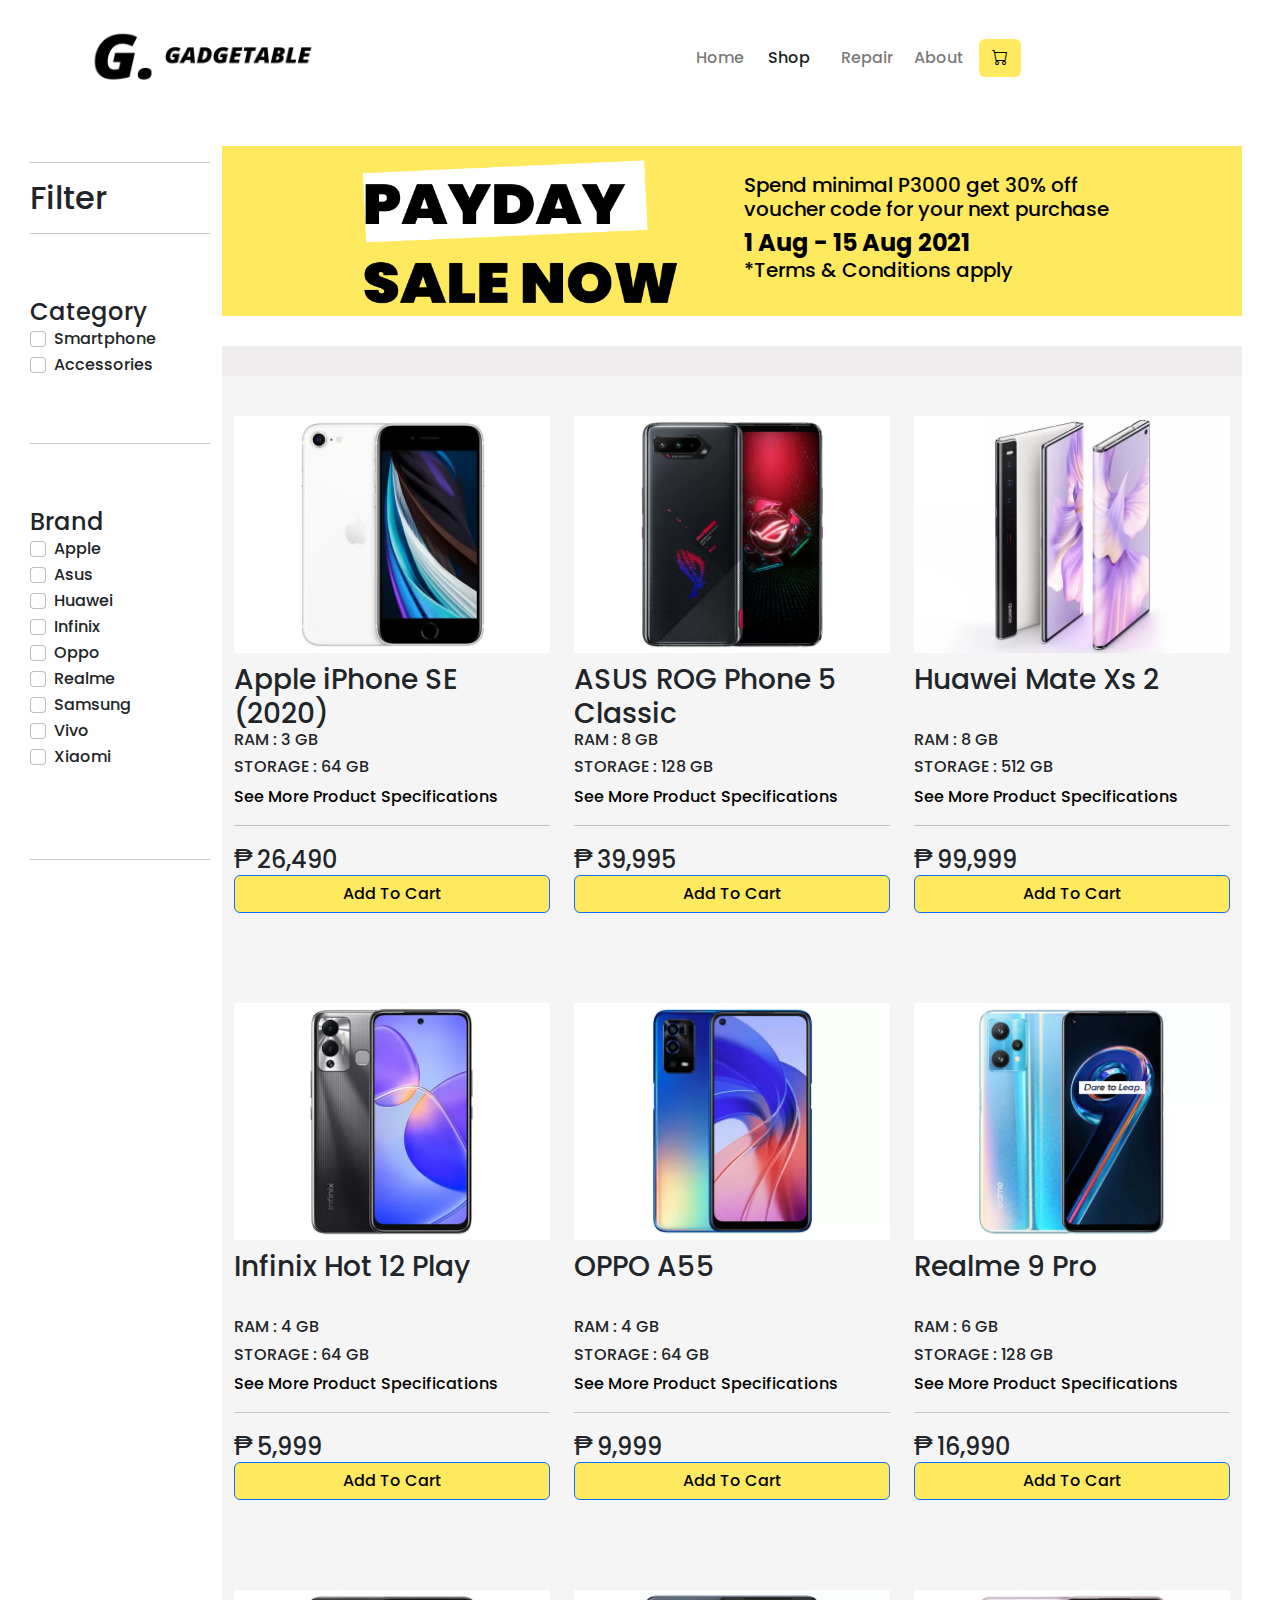
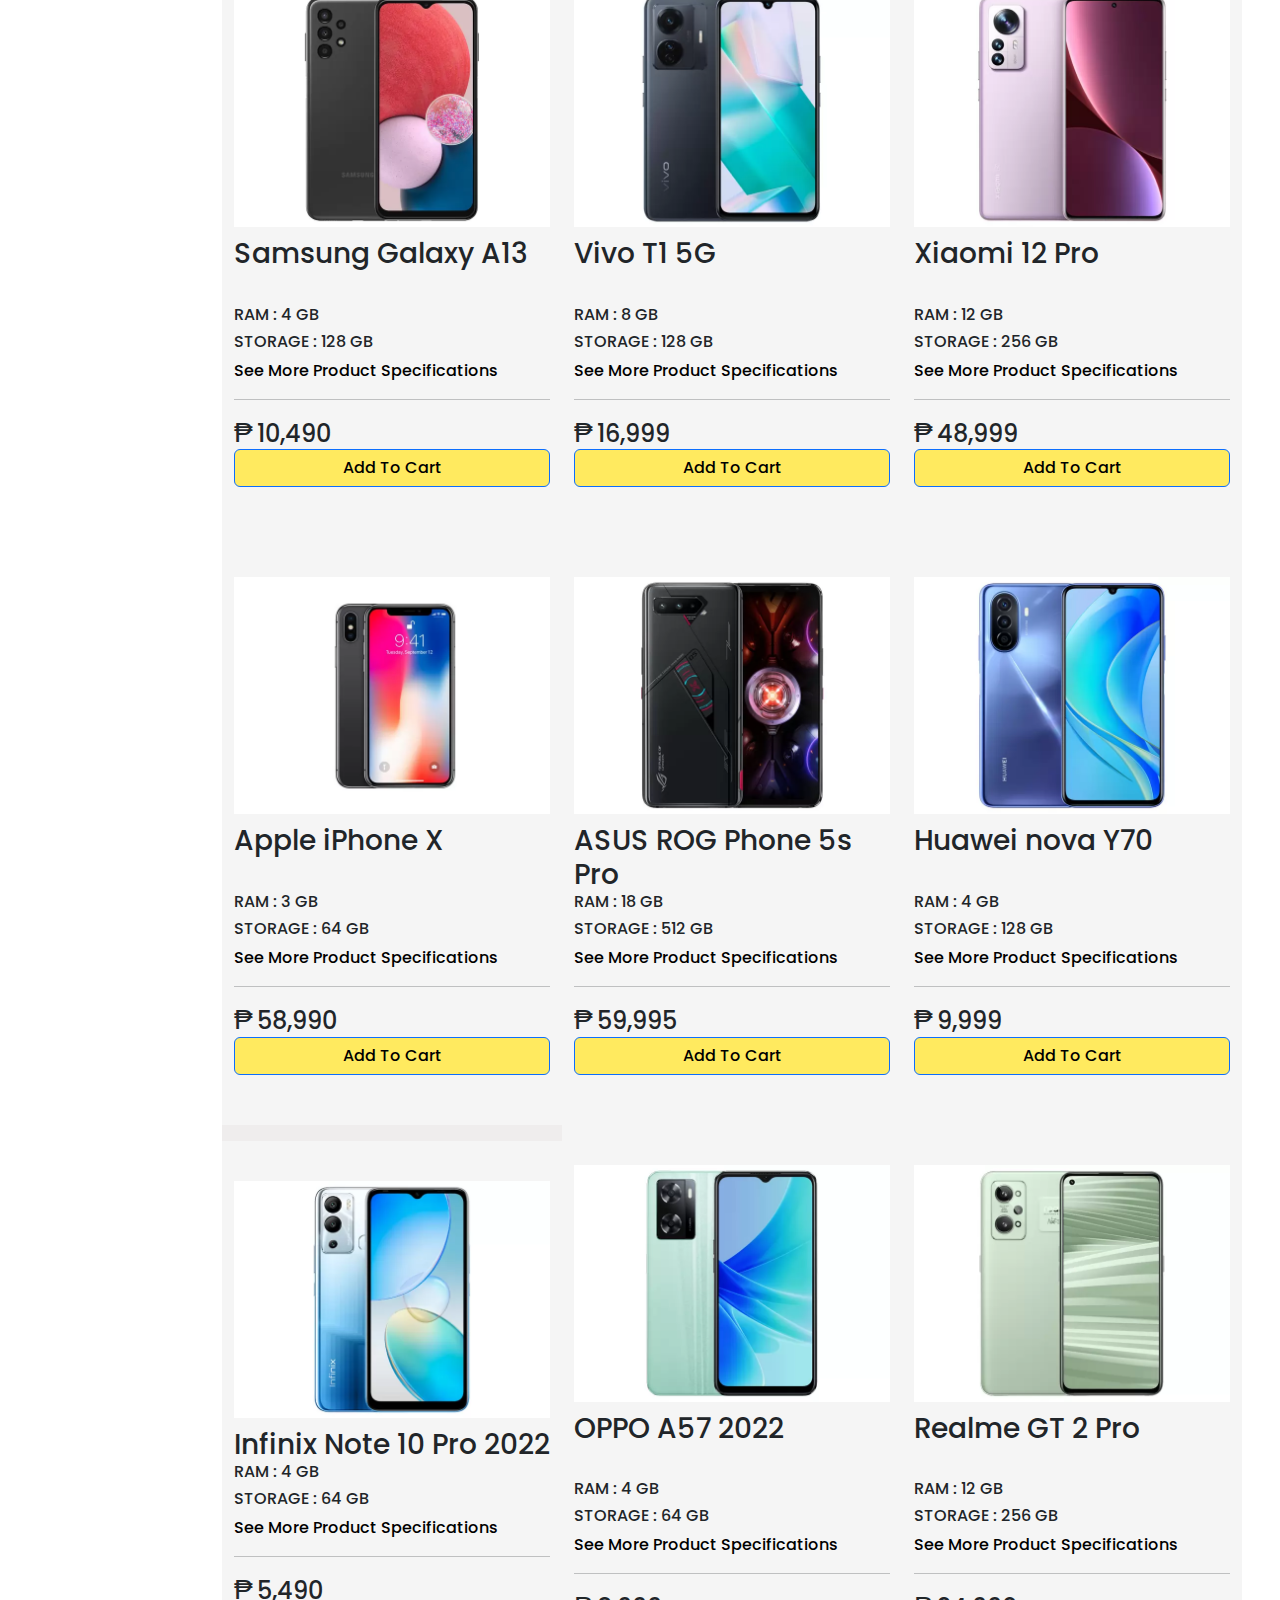
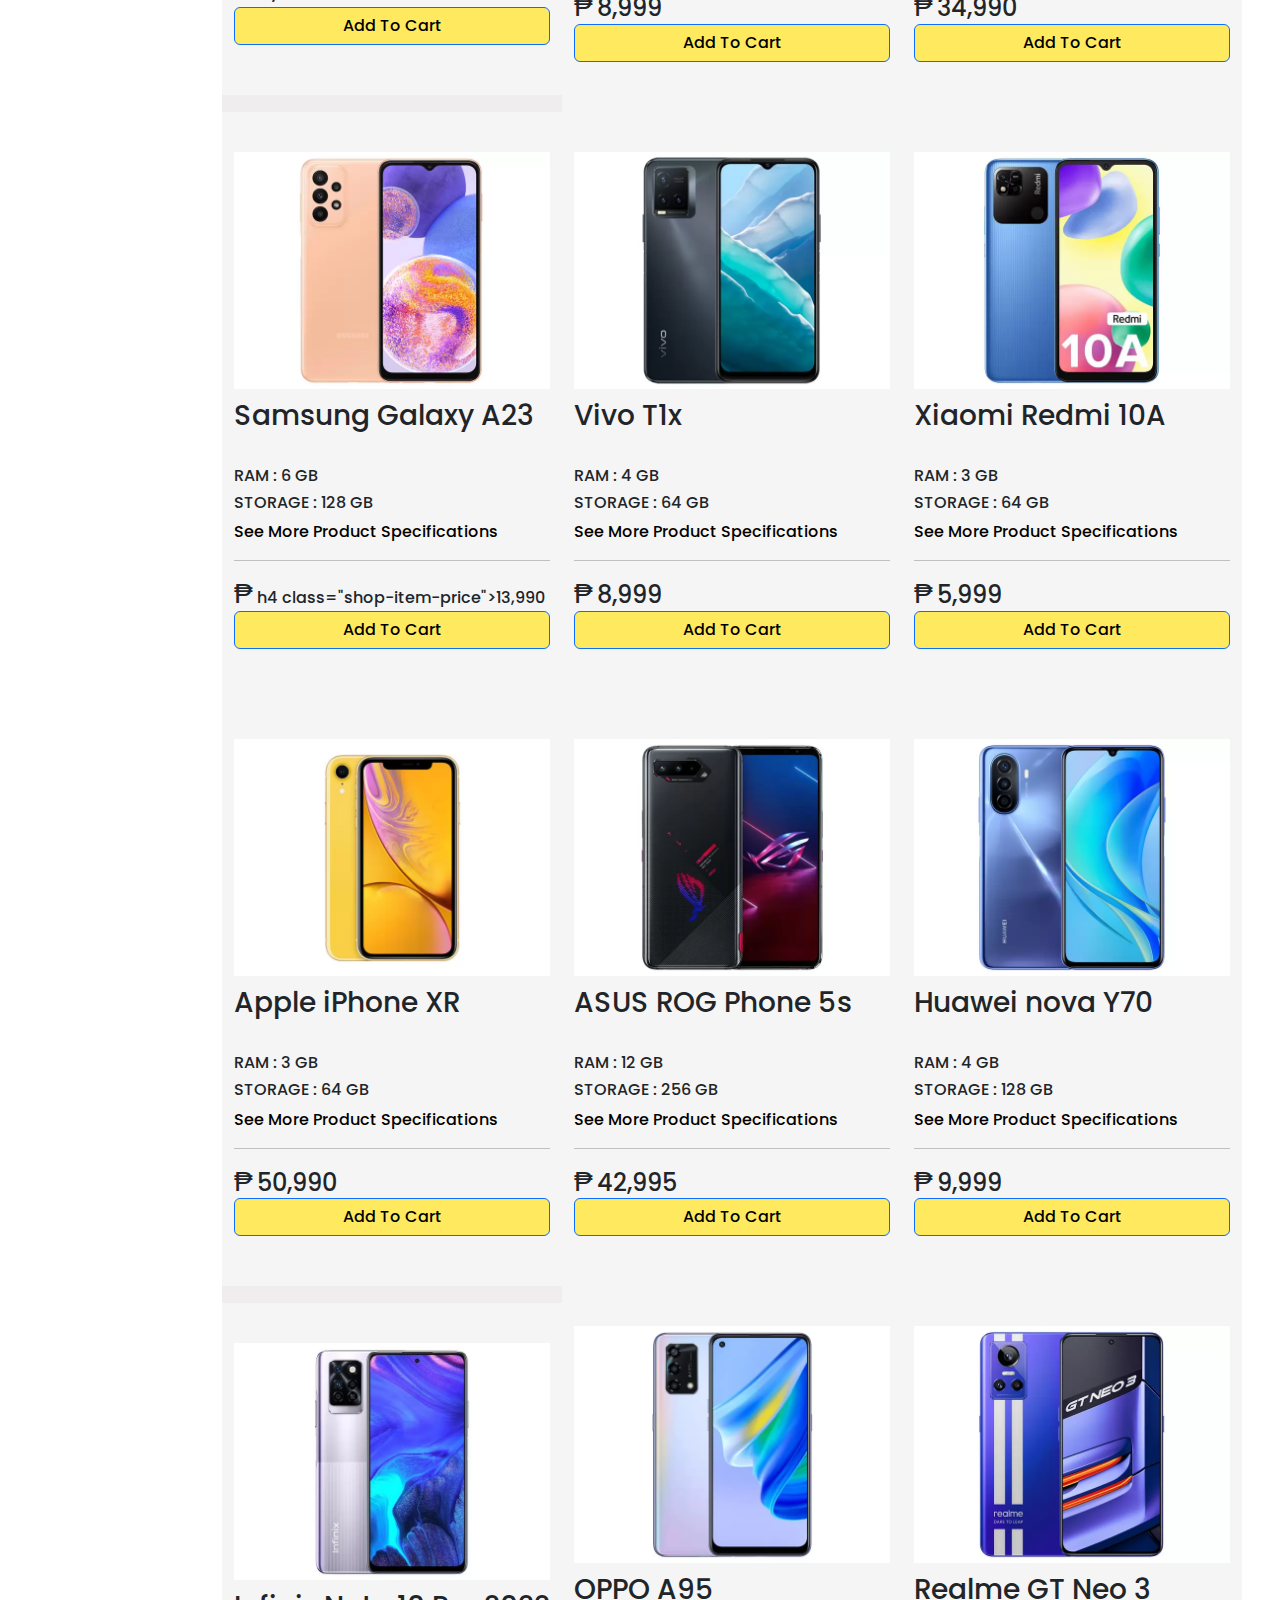
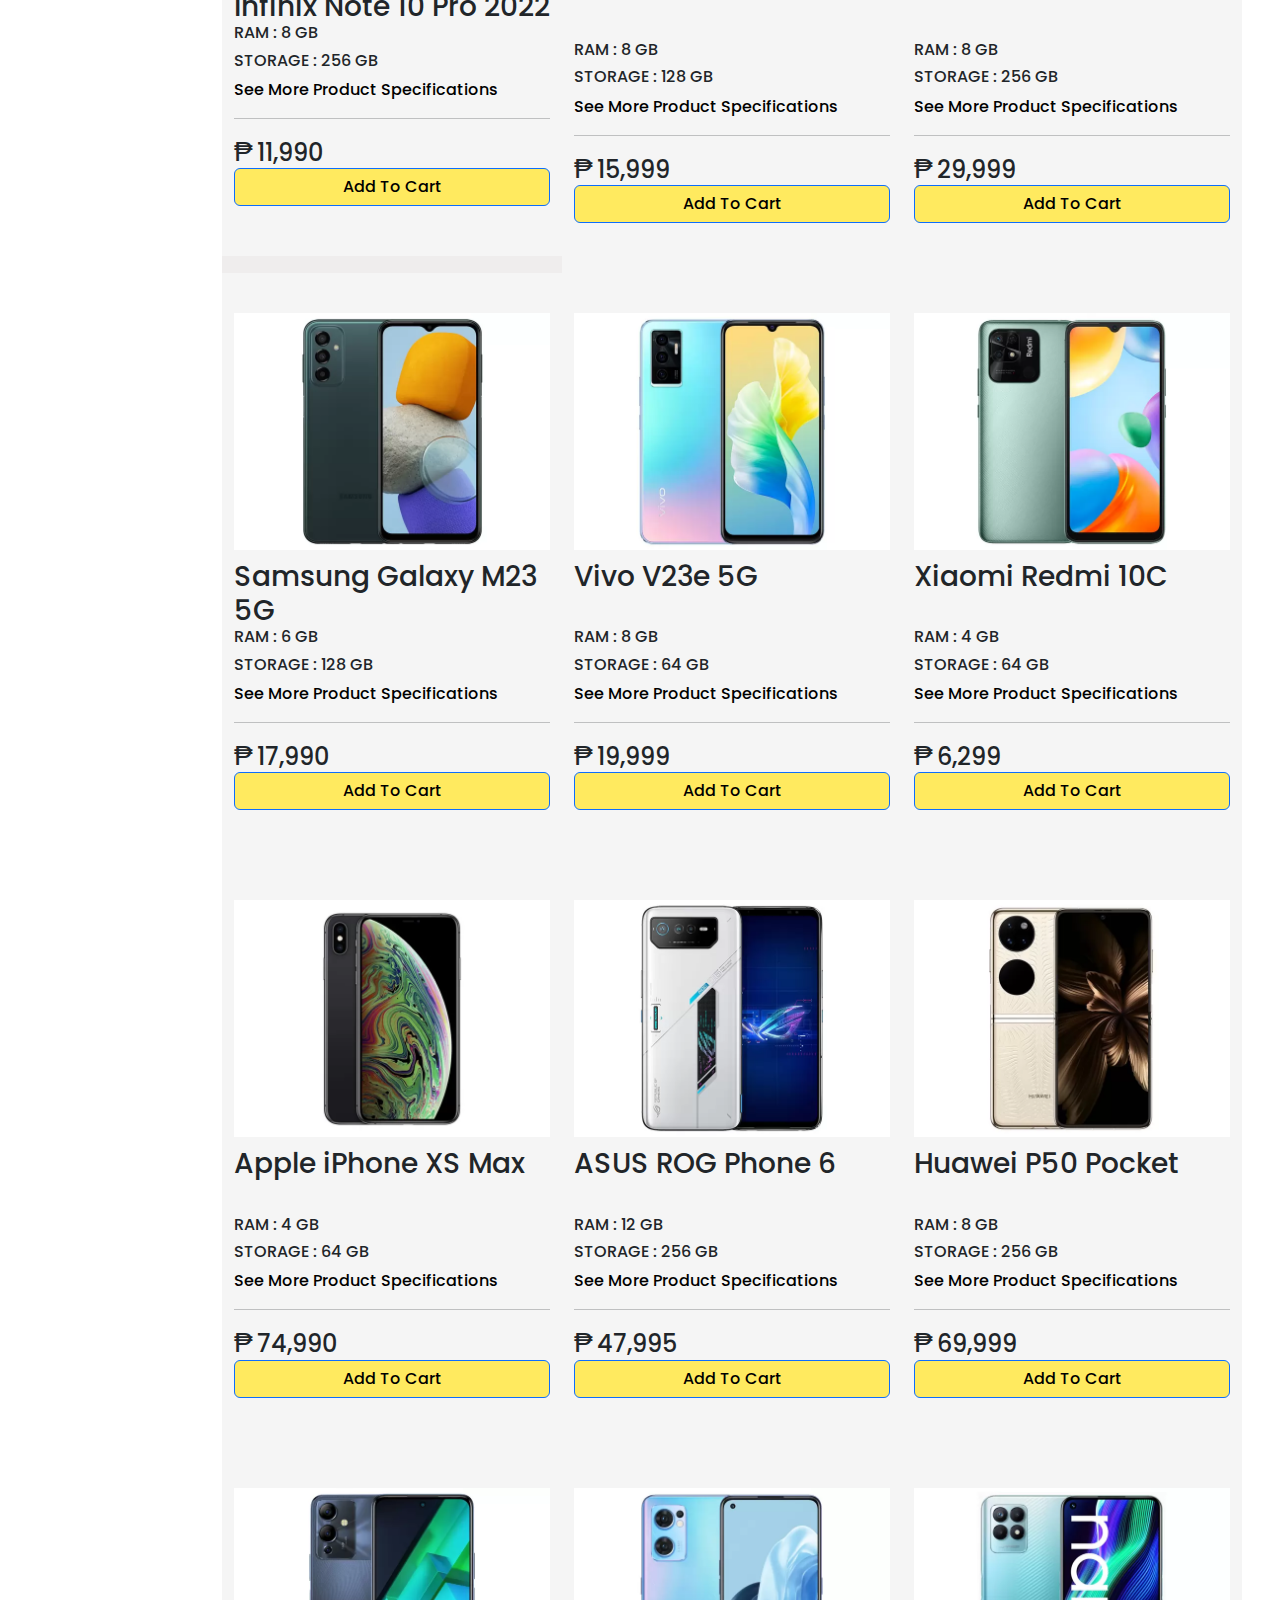
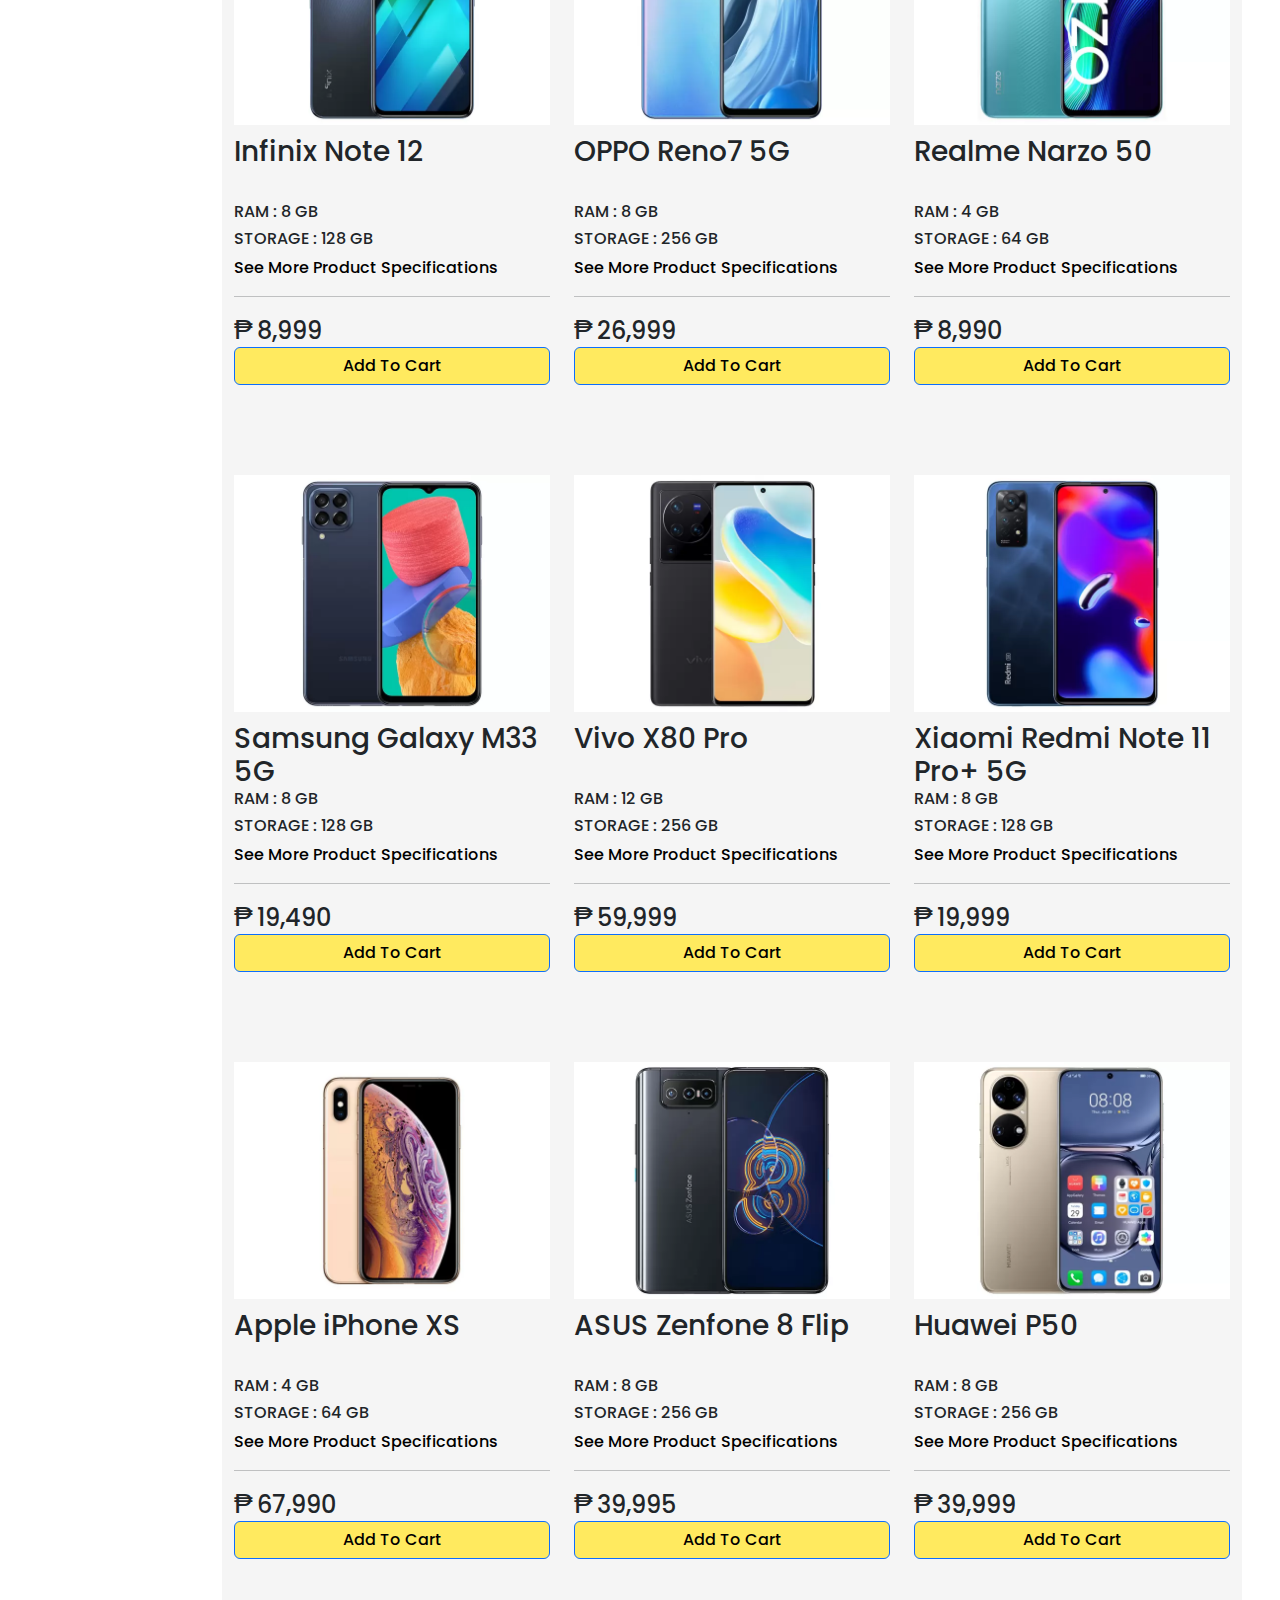
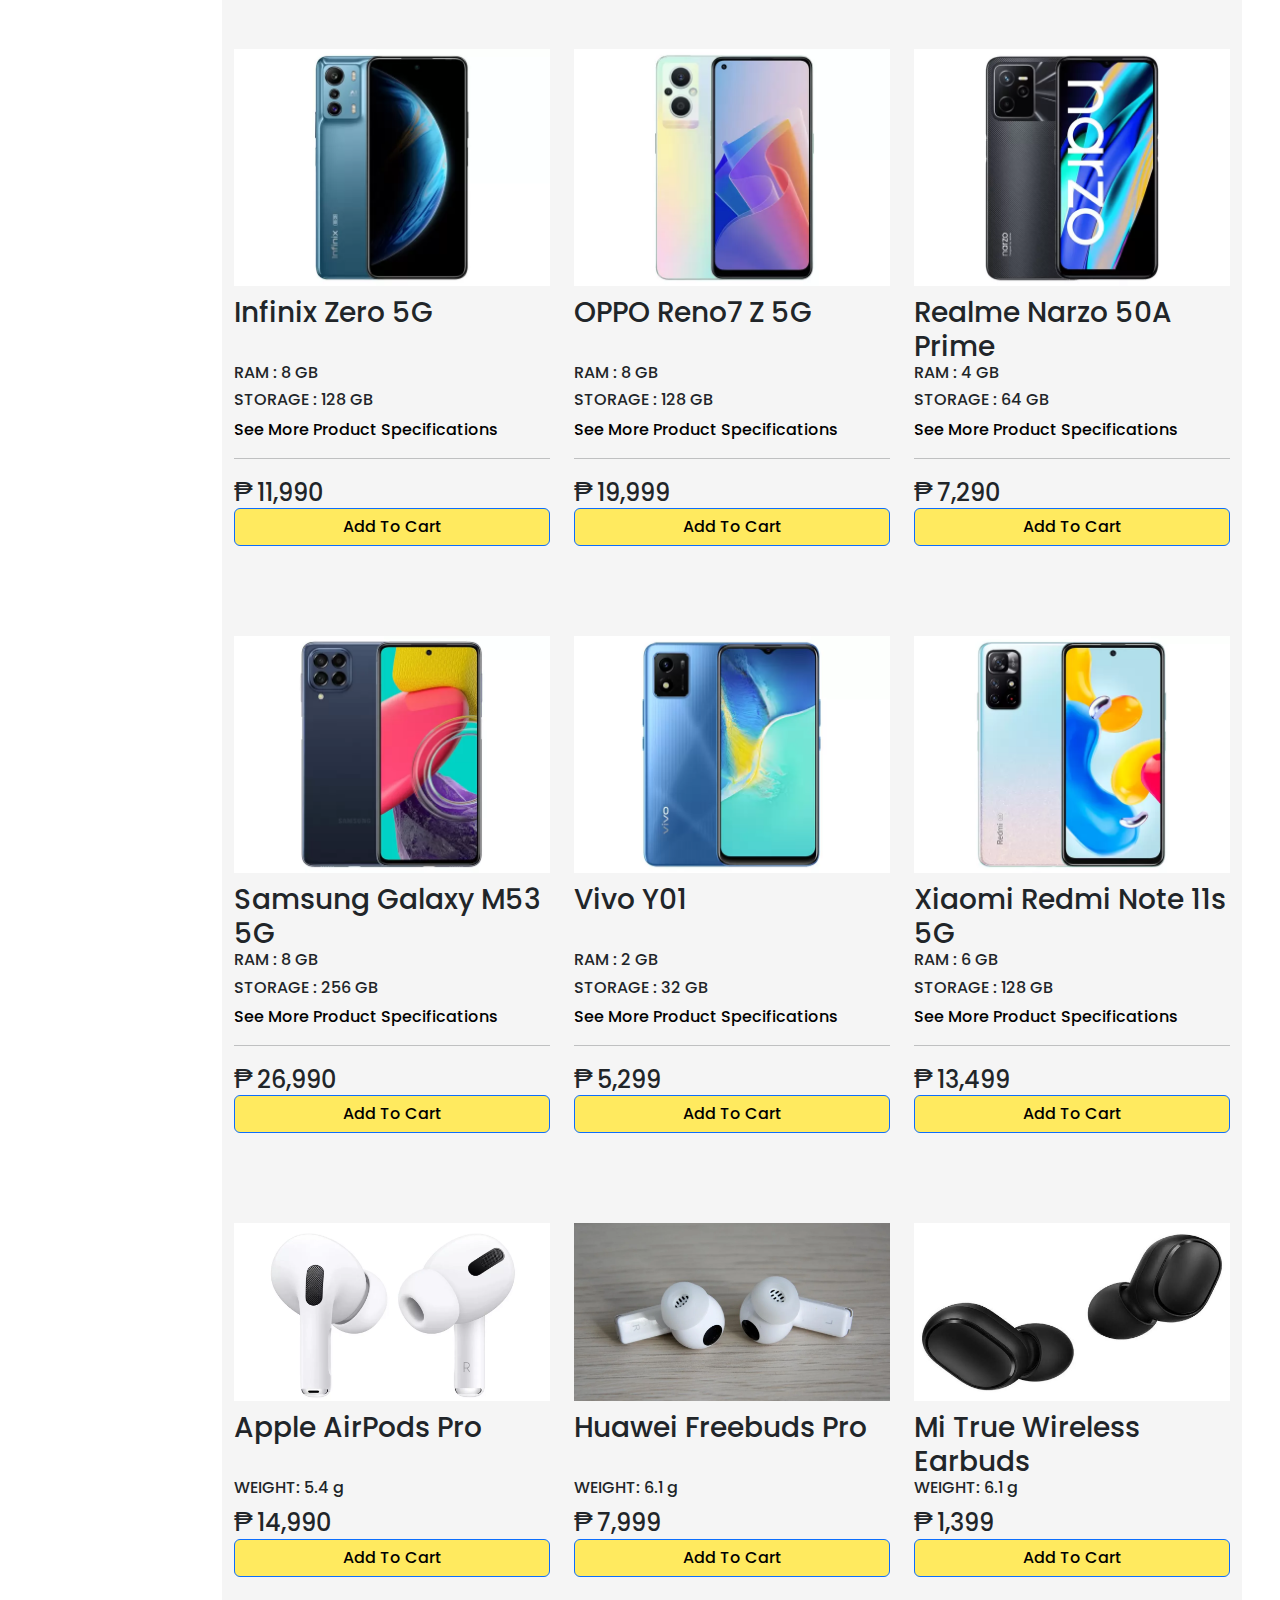
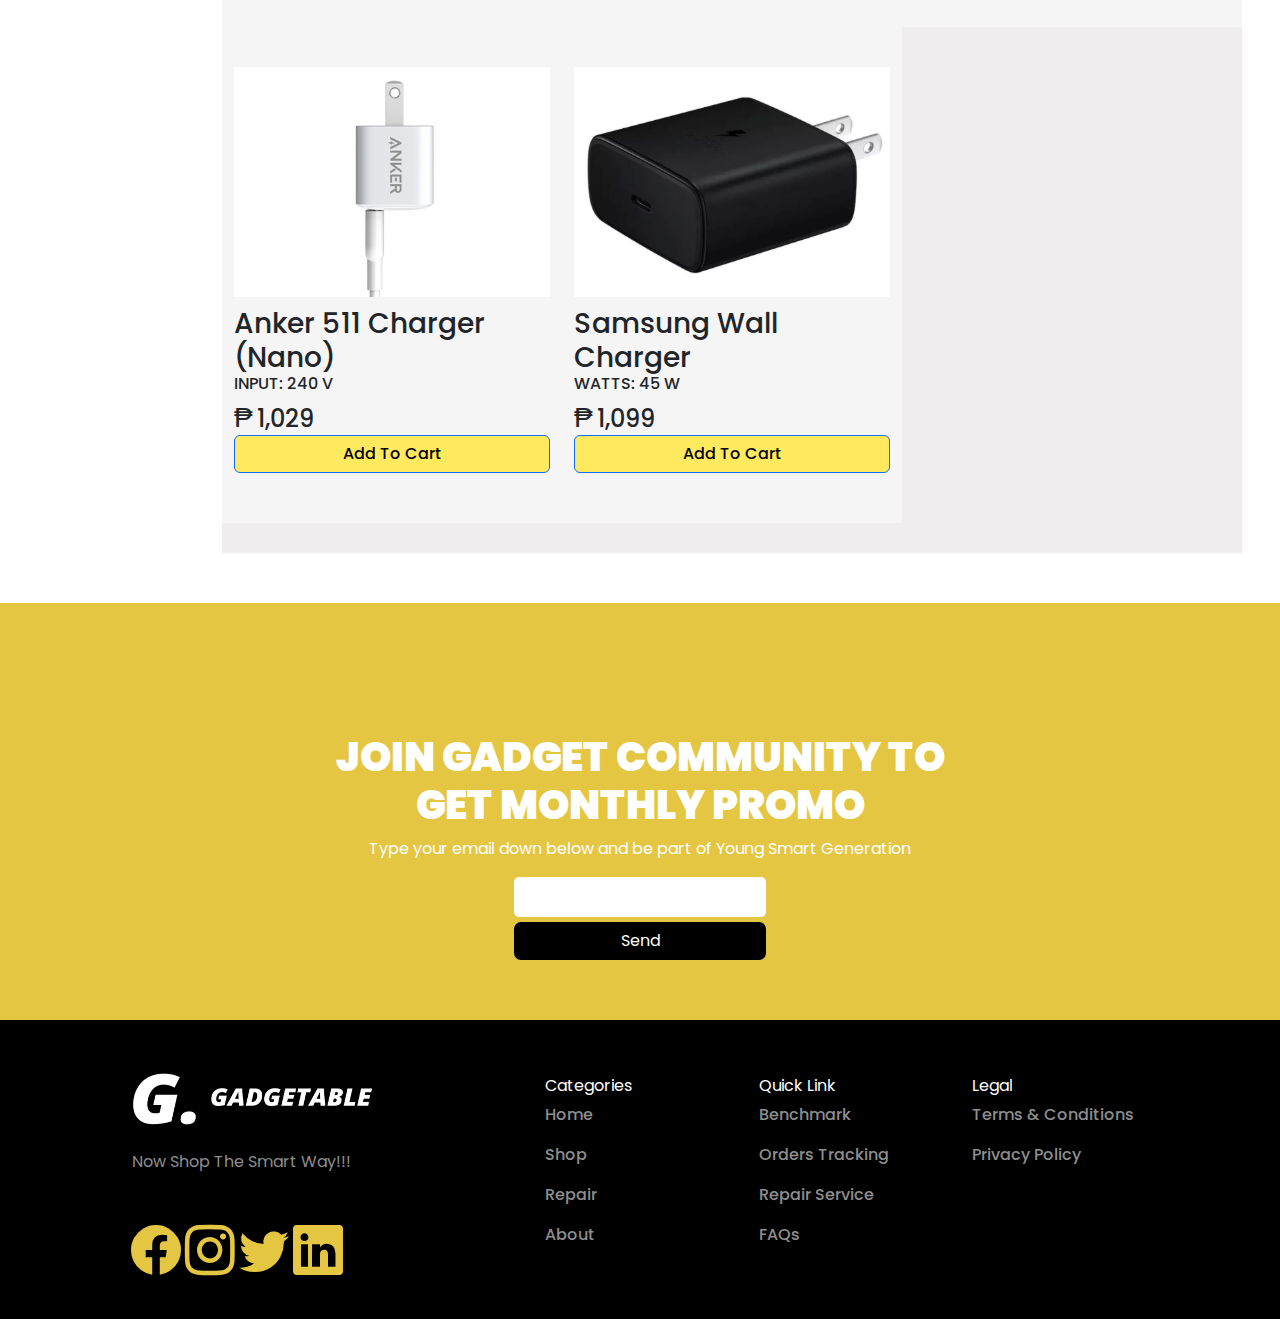
<file: Project1Shop.html>
<!DOCTYPE html>
<html lang="en">
<head>
    <meta charset="UTF-8">
    <meta http-equiv="X-UA-Compatible" content="IE=edge">
    <meta name="viewport" content="width=device-width, initial-scale=1.0">
    <link rel="preconnect" href="https://fonts.googleapis.com">
    <link rel="preconnect" href="https://fonts.gstatic.com" crossorigin>
    <link href="https://fonts.googleapis.com/css2?family=Poppins:wght@400;500;900&display=swap" rel="stylesheet">
    <link rel="stylesheet" href="css/bootstrap.css">
    <link rel="stylesheet" href="StyleforShop.css">
    <link rel="stylesheet" href="https://cdn.jsdelivr.net/npm/bootstrap-icons@1.9.1/font/bootstrap-icons.css">
    <link rel="icon" href="Images/GadgetableIcon.png">
    <title>Shop</title>
    <script src="main.js" async></script>
</head>
<body>

    <!-- Navigation -->
    
    <nav class="navbar navbar-expand-lg sticky-top navbar1">
        
        <div class="container" >

            <!-- Navigation Bar Logo -->

            <a href="index.html">

                <img class="navbar-brand d-block" src="Images/GADGETABLE 1.png" width="100%" height="100px">

            </a>

            <!-- Navigation Bar Collapse Button for Page Responsiveness -->

            <button class="navbar-toggler bg-light" data-bs-toggle="collapse" data-bs-target="#navbarExample">

                <span class="navbar-toggler-icon"></span>

            </button>

            
            <div class="collapse navbar-collapse" id="navbarExample">
                
                <!-- Navigation Bar Anchor Links -->

                <div class="container">

                    <div class="row align-items-center">

                        <div class="col-md-5 navbar-nav">
                            <br>
                        </div>

                        <div class="col-md-1 navbar-nav navBarLink1">

                            <a class="nav-link" href="Project1Home.html">Home</a>

                        </div>
        
                        <div class="col-md-1 navbar-nav navBarLink1">

                            <a class="nav-link active" href="Project1Shop.html">Shop</a>

                        </div>
        
                        <div class="col-md-1 navbar-nav navBarLink1">

                            <a class="nav-link" href="Project1Repair.html">Repair</a>

                        </div>
        
                        <div class="col-md-1 navbar-nav navBarLink1">

                            <a class="nav-link" href="Project1About.html">About</a>

                        </div>

                        <div class="col-md-1 navbar-nav navBarLink1" id="navBarLink1a">

                            <a>

                                <button class="btn" data-bs-toggle="modal" data-bs-target="#cart">

                                        <i class="bi bi-cart"></i>

                                </button>

                            </a>

                        </div>

                    </div>

                </div>
            
            </div>

        </div>

    </nav>

    <!-- Container for Shop -->
    <div class="container-fluid container1">

        <div class="row align-items-start row1a-a filter">

            <!-- SideBar Filter -->

            <div class="col-md-2 col1a">

            <!-- Category -->

            <hr>
                
            <h2>Filter</h2>

            <hr>

            <br>
            <br>

            <h4>Category</h4>

            <br>

            <div class="form-check">

                <input class="form-check-input checkbox" type="checkbox" id="Smartphone">
                <label class="form-check-label" for="Smartphone">Smartphone</label>

            </div>

            <div class="form-check">

                <input class="form-check-input checkbox" type="checkbox" id="Accessories">
                <label class="form-check-label" for="Accessories">Accessories</label>
                
            </div>

                <br>
                <br>

            <!-- Brand -->

                <hr>
                <br>
                <br>

                <h4>Brand</h4>

                <br>

                <div class="form-check">
                    <input class="form-check-input checkbox" type="checkbox" id="Apple">
                    <label class="form-check-label" for="Apple">Apple</label>
                </div>

                <div class="form-check">
                    <input class="form-check-input checkbox" type="checkbox" id="Asus">
                    <label class="form-check-label" for="Asus">Asus</label>
                </div>

                <div class="form-check">
                    <input class="form-check-input checkbox" type="checkbox" id="Huawei">
                    <label class="form-check-label" for="Huawei">Huawei</label>
                </div>

                <div class="form-check">
                    <input class="form-check-input checkbox" type="checkbox" id="Infinix">
                    <label class="form-check-label" for="Infinix">Infinix</label>
                </div>

                <div class="form-check">
                    <input class="form-check-input checkbox" type="checkbox" id="Oppo">
                    <label class="form-check-label" for="Oppo">Oppo</label>
                </div>

                <div class="form-check">
                    <input class="form-check-input checkbox" type="checkbox" id="Realme">
                    <label class="form-check-label" for="Realme">Realme</label>
                </div>

                <div class="form-check">
                    <input class="form-check-input checkbox" type="checkbox" id="Samsung">
                    <label class="form-check-label" for="Samsung">Samsung</label>
                </div>

                <div class="form-check">
                    <input class="form-check-input checkbox" type="checkbox" id="Vivo">
                    <label class="form-check-label" for="Vivo">Vivo</label>
                </div>

                <div class="form-check">
                    <input class="form-check-input checkbox" type="checkbox" id="Xiaomi">
                    <label class="form-check-label" for="Xiaomi">Xiaomi</label>
                </div>

                <br>
                <br>
                <br>

                <hr>
                
            </div>

                

            <div class="col-md-10 col1b">

            <!--  Promotion Banner -->

            <a href="">

                <div class="row align-items-center row1b-a">
                    
                    <div class="col-md-1">
                        <br>
                    </div>

                    <div class="col-md-5">
                        <img src="Images/banner2.png" class="d-block">
                    </div>

                    <div class="col-md-5">
                        <h5>Spend minimal P3000 get 30% off
                            voucher code for your next purchase
                        </h5>
        
                        <h4 id="banner1b-a">
                            1 Aug - 15 Aug 2021
                        </h4>
        
                        <h5>
                            *Terms & Conditions apply
                        </h5>
                    </div>

                    <div class="col-md-1">
                        <br>
                    </div>
                    
                </div>

            </a>


            <!-- ---------------- -->

            <!-- Shop 1 -->

            <!-- 1 -->
               
            <div class="row align-items-center row1b-c shop-items result">

                <div class="col-md-4 shop-item apple smartphone">

                    <img class="shop-item-image d-block w-100" src="Images/Smartphones/Apple/Apple-iPhone-SE-2020-300x225.jpg.webp">

                    <h3 class="shop-item-title">Apple iPhone SE (2020)</h3>

                    <div class="shop-item-details">

                        <h6>RAM : 3 GB</h6>
                        <h6>STORAGE : 64 GB</h6>
        
                        <a href="ProductSpecs/Apple/Apple iPhone SE.pdf">See More Product Specifications</a>
                        <hr>

                        <h3>₱</h3><span> </span><h4 class="shop-item-price">26,490</h4>

                        <button class="btn btn-primary shop-item-button" type="button">Add To Cart</button>

                    </div>

                </div>

                <!-- 2 -->

                <div class="col-md-4 shop-item asus smartphone">

                    <img class="shop-item-image d-block w-100" src="Images/Smartphones/Asus/ASUS-ROG-Phone-5-Classic.webp">

                    <h3 class="shop-item-title">ASUS ROG Phone 5 Classic</h3>

                    <div class="shop-item-details">

                        <h6>RAM : 8 GB</h6>
                        <h6>STORAGE : 128 GB</h6>
        
                        <a href="ProductSpecs/Asus/ASUS ROG Phone 5 Classic.pdf">See More Product Specifications</a>
                        <hr>

                        <h3>₱</h3><span> </span><h4 class="shop-item-price">39,995</h4>

                        <button class="btn btn-primary shop-item-button" type="button">Add To Cart</button>

                    </div>

                </div>

                <!-- 3 -->

                <div class="col-md-4 shop-item huawei smartphone">

                    <img class="shop-item-image d-block w-100" src="Images/Smartphones/Huawei/Huawei-Mate-Xs-2.webp">

                    <h3 class="shop-item-title">Huawei Mate Xs 2 <br><br></h3>

                    <div class="shop-item-details">

                        <h6>RAM : 8 GB</h6>
                        <h6>STORAGE : 512 GB</h6>
        
                        <a href="ProductSpecs/Huawei/Huawei Mate Xs 2.pdf">See More Product Specifications</a>
                        <hr>

                        <h3>₱</h3><span> </span><h4 class="shop-item-price">99,999</h4>

                        <button class="btn btn-primary shop-item-button" type="button">Add To Cart</button>

                    </div>

                </div>

                <!-- ----------------------- -->

                <!-- 4 -->

                <div class="col-md-4 shop-item infinix smartphone">

                    <img class="shop-item-image d-block w-100" src="Images/Smartphones/Infinix/Infinix-Hot-12-Play-300x225.jpg.webp">

                    <h3 class="shop-item-title">Infinix Hot 12 Play <br><br></h3>

                    <div class="shop-item-details">

                        <h6>RAM : 4 GB</h6>
                        <h6>STORAGE : 64 GB</h6>
        
                        <a href="ProductSpecs/Infinix/Infinix Hot 12 Play.pdf">See More Product Specifications</a>
                        <hr>

                        <h3>₱</h3><span> </span><h4 class="shop-item-price">5,999</h4>

                        <button class="btn btn-primary shop-item-button" type="button">Add To Cart</button>

                    </div>

                </div>

                <!-- 5 -->

                <div class="col-md-4 shop-item oppo smartphone">

                    <img class="shop-item-image d-block w-100" src="Images/Smartphones/Oppo/OPPO-A55-300x225.jpg.webp">

                    <h3 class="shop-item-title">OPPO A55 <br><br></h3>

                    <div class="shop-item-details">

                        <h6>RAM : 4 GB</h6>
                        <h6>STORAGE : 64 GB</h6>
        
                        <a href="ProductSpecs/Oppo/OPPO A55.pdf">See More Product Specifications</a>
                        <hr>

                        <h3>₱</h3><span> </span><h4 class="shop-item-price">9,999</h4>

                        <button class="btn btn-primary shop-item-button" type="button">Add To Cart</button>

                    </div>

                </div>

                <!-- 6 -->

                <div class="col-md-4 shop-item realme smartphone">

                    <img class="shop-item-image d-block w-100" src="Images/Smartphones/Realme/realme-9-Pro-300x225.jpg.webp">

                    <h3 class="shop-item-title">Realme 9 Pro <br><br></h3>

                    <div class="shop-item-details">

                        <h6>RAM : 6 GB</h6>
                        <h6>STORAGE : 128 GB</h6>
        
                        <a href="ProductSpecs/Realme/realme 9 Pro.pdf">See More Product Specifications</a>
                        <hr>

                        <h3>₱</h3><span> </span><h4 class="shop-item-price">16,990</h4>

                        <button class="btn btn-primary shop-item-button" type="button">Add To Cart</button>

                    </div>

                </div>

                <!-- ----------------------- -->

                <!-- 7 -->

                <div class="col-md-4 shop-item samsung smartphone">

                    <img class="shop-item-image d-block w-100" src="Images/Smartphones/Samsung/Samsung-Galaxy-A13.webp">

                    <h3 class="shop-item-title">Samsung Galaxy A13 <br><br></h3>

                    <div class="shop-item-details">

                        <h6>RAM : 4 GB</h6>
                        <h6>STORAGE : 128 GB</h6>
        
                        <a href="ProductSpecs/Samsung/Samsung Galaxy A13.pdf">See More Product Specifications</a>
                        <hr>

                        <h3>₱</h3><span> </span><h4 class="shop-item-price">10,490</h4>

                        <button class="btn btn-primary shop-item-button" type="button">Add To Cart</button>

                    </div>

                </div>

                <!-- 8 -->

                <div class="col-md-4 shop-item vivo smartphone">

                    <img class="shop-item-image d-block w-100" src="Images/Smartphones/Vivo/vivo-T1-5G.webp">

                    <h3 class="shop-item-title">Vivo T1 5G <br><br></h3>

                    <div class="shop-item-details">

                        <h6>RAM : 8 GB</h6>
                        <h6>STORAGE : 128 GB</h6>
        
                        <a href="ProductSpecs/Vivo/vivo T1 5G.pdf">See More Product Specifications</a>
                        <hr>

                        <h3>₱</h3><span> </span><h4 class="shop-item-price">16,999</h4>

                        <button class="btn btn-primary shop-item-button" type="button">Add To Cart</button>

                    </div>

                </div>

                <!-- 9 -->

                <div class="col-md-4 shop-item xiaomi smartphone">

                    <img class="shop-item-image d-block w-100" src="Images/Smartphones/Xiaomi/Xiaomi-12-Pro.webp">

                    <h3 class="shop-item-title">Xiaomi 12 Pro <br><br></h3>

                    <div class="shop-item-details">

                        <h6>RAM : 12 GB</h6>
                        <h6>STORAGE : 256 GB</h6>
        
                        <a href="ProductSpecs/Xiaomi/Xiaomi 12 Pro.pdf">See More Product Specifications</a>
                        <hr>

                        <h3>₱</h3><span> </span><h4 class="shop-item-price">48,999</h4>

                        <button class="btn btn-primary shop-item-button" type="button">Add To Cart</button>

                    </div>

                </div>

            <!-- ---------------- -->

            <!-- Shop 2 -->

            <!-- 1 -->

                <div class="col-md-4 shop-item apple smartphone">

                    <img class="shop-item-image d-block w-100" src="Images/Smartphones/Apple/iPhone-X-300x225.jpg.webp">

                    <h3 class="shop-item-title">Apple iPhone X <br><br></h3>

                    <div class="shop-item-details">

                        <h6>RAM : 3 GB</h6>
                        <h6>STORAGE : 64 GB</h6>
        
                        <a href="ProductSpecs/Apple/Apple iPhone X.pdf">See More Product Specifications</a>
                        <hr>

                        <h3>₱</h3><span> </span><h4 class="shop-item-price">58,990</h4>

                        <button class="btn btn-primary shop-item-button" type="button">Add To Cart</button>

                    </div>

                </div>

                <!-- 2 -->

                <div class="col-md-4 shop-item asus smartphone">

                    <img class="shop-item-image d-block w-100" src="Images/Smartphones/Asus/ASUS-ROG-Phone-5s-Pro.webp">

                    <h3 class="shop-item-title">ASUS ROG Phone 5s Pro</h3>

                    <div class="shop-item-details">

                        <h6>RAM : 18 GB</h6>
                        <h6>STORAGE : 512 GB</h6>
        
                        <a href="ProductSpecs/Asus/ASUS ROG Phone 5s Pro.pdf">See More Product Specifications</a>
                        <hr>

                        <h3>₱</h3><span> </span><h4 class="shop-item-price">59,995</h4>

                        <button class="btn btn-primary shop-item-button" type="button">Add To Cart</button>

                    </div>

                </div>

                <!-- 3 -->

                <div class="col-md-4 shop-item huawei smartphone">

                    <img class="shop-item-image d-block w-100" src="Images/Smartphones/Huawei/Huawei-nova-Y70.webp">

                    <h3 class="shop-item-title">Huawei nova Y70<br><br></h3>

                    <div class="shop-item-details">

                        <h6>RAM : 4 GB</h6>
                        <h6>STORAGE : 128 GB</h6>
        
                        <a href="ProductSpecs/Huawei/Huawei nova Y70.pdf">See More Product Specifications</a>
                        <hr>

                        <h3>₱</h3><span> </span><h4 class="shop-item-price">9,999</h4>

                        <button class="btn btn-primary shop-item-button" type="button">Add To Cart</button>

                    </div>

                </div>

                <!-- ----------------------- -->

                <!-- 4 -->

                <div class="col-md-4 shop-item infinix smartphone">

                    <img class="shop-item-image d-block w-100" src="Images/Smartphones/Infinix/Infinix-Hot-12i-300x225.jpg.webp">

                    <h3 class="shop-item-title">Infinix Note 10 Pro 2022</h3>

                    <div class="shop-item-details">

                        <h6>RAM : 4 GB</h6>
                        <h6>STORAGE : 64 GB</h6>
        
                        <a href="ProductSpecs/Infinix/Infinix Hot 12i.pdf">See More Product Specifications</a>
                        <hr>

                        <h3>₱</h3><span> </span><h4 class="shop-item-price">5,490</h4>

                        <button class="btn btn-primary shop-item-button" type="button">Add To Cart</button>

                    </div>

                </div>

                <!-- 5 -->

                <div class="col-md-4 shop-item oppo smartphone">

                    <img class="shop-item-image d-block w-100" src="Images/Smartphones/Oppo/OPPO-A57-2022-300x225.jpg.webp">

                    <h3 class="shop-item-title">OPPO A57 2022 <br><br></h3>

                    <div class="shop-item-details">

                        <h6>RAM : 4 GB</h6>
                        <h6>STORAGE : 64 GB</h6>
        
                        <a href="ProductSpecs/Oppo/OPPO A57 2022.pdf">See More Product Specifications</a>
                        <hr>

                        <h3>₱</h3><span> </span><h4 class="shop-item-price">8,999</h4>

                        <button class="btn btn-primary shop-item-button" type="button">Add To Cart</button>

                    </div>

                </div>

                <!-- 6 -->

                <div class="col-md-4 shop-item realme smartphone">

                    <img class="shop-item-image d-block w-100" src="Images/Smartphones/Realme/realme-GT-2-Pro-300x225.jpg.webp">

                    <h3 class="shop-item-title">Realme GT 2 Pro <br><br></h3>

                    <div class="shop-item-details">

                        <h6>RAM : 12 GB</h6>
                        <h6>STORAGE : 256 GB</h6>
        
                        <a href="ProductSpecs/Realme/realme GT 2 Pro.pdf">See More Product Specifications</a>
                        <hr>

                        <h3>₱</h3><span> </span><h4 class="shop-item-price">34,990</h4>

                        <button class="btn btn-primary shop-item-button" type="button">Add To Cart</button>

                    </div>

                </div>

                <!-- ----------------------- -->

                <!-- 7 -->

                <div class="col-md-4 shop-item samsung smartphone">

                    <img class="shop-item-image d-block w-100" src="Images/Smartphones/Samsung/Samsung-Galaxy-A23.webp">

                    <h3 class="shop-item-title">Samsung Galaxy A23 <br><br></h3>

                    <div class="shop-item-details">

                        <h6>RAM : 6 GB</h6>
                        <h6>STORAGE : 128 GB</h6>
        
                        <a href="ProductSpecs/Samsung/Samsung Galaxy A23.pdf">See More Product Specifications</a>
                        <hr>

                        <h3>₱</h3><span> </span>h4 class="shop-item-price">13,990</h4>

                        <button class="btn btn-primary shop-item-button" type="button">Add To Cart</button>

                    </div>

                </div>

                <!-- 8 -->

                <div class="col-md-4 shop-item vivo smartphone">

                    <img class="shop-item-image d-block w-100" src="Images/Smartphones/Vivo/vivo-T1x.webp">

                    <h3 class="shop-item-title">Vivo T1x <br><br></h3>

                    <div class="shop-item-details">

                        <h6>RAM : 4 GB</h6>
                        <h6>STORAGE : 64 GB</h6>
        
                        <a href="ProductSpecs/Vivo/vivo T1x.pdf">See More Product Specifications</a>
                        <hr>

                        <h3>₱</h3><span> </span><h4 class="shop-item-price">8,999</h4>

                        <button class="btn btn-primary shop-item-button" type="button">Add To Cart</button>

                    </div>

                </div>

                <!-- 9 -->

                <div class="col-md-4 shop-item xiaomi smartphone">

                    <img class="shop-item-image d-block w-100" src="Images/Smartphones/Xiaomi/Xiaomi-Redmi-10A.webp">

                    <h3 class="shop-item-title">Xiaomi Redmi 10A <br><br></h3>

                    <div class="shop-item-details">

                        <h6>RAM : 3 GB</h6>
                        <h6>STORAGE : 64 GB</h6>
        
                        <a href="ProductSpecs/Xiaomi/Xiaomi Redmi 10A.pdf">See More Product Specifications</a>
                        <hr>

                        <h3>₱</h3><span> </span><h4 class="shop-item-price">5,999</h4>

                        <button class="btn btn-primary shop-item-button" type="button">Add To Cart</button>

                    </div>

                </div>
                
            <!-- ---------------- -->

            <!-- Shop 3 -->

            <!-- 1 -->

                <div class="col-md-4 shop-item apple smartphone">

                    <img class="shop-item-image d-block w-100" src="Images/Smartphones/Apple/iPhone-Xr-300x225.jpg.webp">

                    <h3 class="shop-item-title">Apple iPhone XR <br><br></h3>

                    <div class="shop-item-details">

                        <h6>RAM : 3 GB</h6>
                        <h6>STORAGE : 64 GB</h6>
        
                        <a href="ProductSpecs/Apple/Apple iPhone XR.pdf">See More Product Specifications</a>
                        <hr>

                        <h3>₱</h3><span> </span><h4 class="shop-item-price">50,990</h4>

                        <button class="btn btn-primary shop-item-button" type="button">Add To Cart</button>

                    </div>

                </div>

                <!-- 2 -->

                <div class="col-md-4 shop-item asus smartphone">

                    <img class="shop-item-image d-block w-100" src="Images/Smartphones/Asus/ASUS-ROG-Phone-5s.webp">

                    <h3 class="shop-item-title">ASUS ROG Phone 5s <br><br></h3>

                    <div class="shop-item-details">

                        <h6>RAM : 12 GB</h6>
                        <h6>STORAGE : 256 GB</h6>
        
                        <a href="ProductSpecs/Asus/ASUS ROG Phone 5s.pdf">See More Product Specifications</a>
                        <hr>

                        <h3>₱</h3><span> </span><h4 class="shop-item-price">42,995</h4>

                        <button class="btn btn-primary shop-item-button" type="button">Add To Cart</button>

                    </div>

                </div>

                <!-- 3 -->

                <div class="col-md-4 shop-item huawei smartphone">

                    <img class="shop-item-image d-block w-100" src="Images/Smartphones/Huawei/Huawei-nova-Y70.webp">

                    <h3 class="shop-item-title">Huawei nova Y70<br><br></h3>

                    <div class="shop-item-details">

                        <h6>RAM : 4 GB</h6>
                        <h6>STORAGE : 128 GB</h6>
        
                        <a href="ProductSpecs/Huawei/Huawei nova Y70.pdf">See More Product Specifications</a>
                        <hr>

                        <h3>₱</h3><span> </span><h4 class="shop-item-price">9,999</h4>

                        <button class="btn btn-primary shop-item-button" type="button">Add To Cart</button>

                    </div>

                </div>

                <!-- ----------------------- -->

                <!-- 4 -->

                <div class="col-md-4 shop-item infinix smartphone">

                    <img class="shop-item-image d-block w-100" src="Images/Smartphones/Infinix/Infinix-Note-10-Pro-2022-300x225.jpg.webp">

                    <h3 class="shop-item-title">Infinix Note 10 Pro 2022</h3>

                    <div class="shop-item-details">

                        <h6>RAM : 8 GB</h6>
                        <h6>STORAGE : 256 GB</h6>
        
                        <a href="ProductSpecs/Infinix/Infinix Note 10 Pro 2022.pdf">See More Product Specifications</a>
                        <hr>

                        <h3>₱</h3><span> </span><h4 class="shop-item-price">11,990</h4>

                        <button class="btn btn-primary shop-item-button" type="button">Add To Cart</button>

                    </div>

                </div>

                <!-- 5 -->

                <div class="col-md-4 shop-item oppo smartphone">

                    <img class="shop-item-image d-block w-100" src="Images/Smartphones/Oppo/OPPO-A95-300x225.jpg.webp">

                    <h3 class="shop-item-title">OPPO A95 <br><br></h3>

                    <div class="shop-item-details">

                        <h6>RAM : 8 GB</h6>
                        <h6>STORAGE : 128 GB</h6>
        
                        <a href="ProductSpecs/Oppo/OPPO A95.pdf">See More Product Specifications</a>
                        <hr>

                        <h3>₱</h3><span> </span><h4 class="shop-item-price">15,999</h4>

                        <button class="btn btn-primary shop-item-button" type="button">Add To Cart</button>

                    </div>

                </div>

                <!-- 6 -->

                <div class="col-md-4 shop-item realme smartphone">

                    <img class="shop-item-image d-block w-100" src="Images/Smartphones/Realme/realme-GT-Neo-3-300x225.jpg.webp">

                    <h3 class="shop-item-title">Realme GT Neo 3  <br><br></h3>

                    <div class="shop-item-details">

                        <h6>RAM : 8 GB</h6>
                        <h6>STORAGE : 256 GB</h6>
        
                        <a href="ProductSpecs/Realme/realme GT Neo 3.pdf">See More Product Specifications</a>
                        <hr>

                        <h3>₱</h3><span> </span><h4 class="shop-item-price">29,999</h4>

                        <button class="btn btn-primary shop-item-button" type="button">Add To Cart</button>

                    </div>

                </div>

                <!-- ----------------------- -->

                <!-- 7 -->

                <div class="col-md-4 shop-item samsung smartphone">

                    <img class="shop-item-image d-block w-100" src="Images/Smartphones/Samsung/Samsung-Galaxy-M23-5G.webp">

                    <h3 class="shop-item-title">Samsung Galaxy M23 5G</h3>

                    <div class="shop-item-details">

                        <h6>RAM : 6 GB</h6>
                        <h6>STORAGE : 128 GB</h6>
        
                        <a href="ProductSpecs/Samsung/Samsung Galaxy M23 5G.pdf">See More Product Specifications</a>
                        <hr>

                        <h3>₱</h3><span> </span><h4 class="shop-item-price">17,990</h4>

                        <button class="btn btn-primary shop-item-button" type="button">Add To Cart</button>

                    </div>

                </div>

                <!-- 8 -->

                <div class="col-md-4 shop-item vivo smartphone">

                    <img class="shop-item-image d-block w-100" src="Images/Smartphones/Vivo/vivo-V23e-5G.webp">

                    <h3 class="shop-item-title">Vivo V23e 5G <br><br></h3>

                    <div class="shop-item-details">

                        <h6>RAM : 8 GB</h6>
                        <h6>STORAGE : 64 GB</h6>
        
                        <a href="ProductSpecs/Vivo/vivo V23e 5G.pdf">See More Product Specifications</a>
                        <hr>

                        <h3>₱</h3><span> </span><h4 class="shop-item-price">19,999</h4>

                        <button class="btn btn-primary shop-item-button" type="button">Add To Cart</button>

                    </div>

                </div>

                <!-- 9 -->

                <div class="col-md-4 shop-item xiaomi smartphone">

                    <img class="shop-item-image d-block w-100" src="Images/Smartphones/Xiaomi/Xiaomi-Redmi-10C.webp">

                    <h3 class="shop-item-title">Xiaomi Redmi 10C <br><br></h3>

                    <div class="shop-item-details">

                        <h6>RAM : 4 GB</h6>
                        <h6>STORAGE : 64 GB</h6>
        
                        <a href="ProductSpecs/Xiaomi/Xiaomi Redmi 10C.pdf">See More Product Specifications</a>
                        <hr>

                        <h3>₱</h3><span> </span><h4 class="shop-item-price">6,299</h4>

                        <button class="btn btn-primary shop-item-button" type="button">Add To Cart</button>

                    </div>

                </div>

            <!-- ----------------------- -->

            <!-- Shop 4 -->

            <!-- 1 -->

                <div class="col-md-4 shop-item apple smartphone">

                    <img class="shop-item-image d-block w-100" src="Images/Smartphones/Apple/iPhone-Xs-Max-300x225.jpg.webp">

                    <h3 class="shop-item-title">Apple iPhone XS Max <br><br></h3>

                    <div class="shop-item-details">

                        <h6>RAM : 4 GB</h6>
                        <h6>STORAGE : 64 GB</h6>
        
                        <a href="ProductSpecs/Apple/Apple iPhone XS Max.pdf">See More Product Specifications</a>
                        <hr>

                        <h3>₱</h3><span> </span><h4 class="shop-item-price">74,990</h4>

                        <button class="btn btn-primary shop-item-button" type="button">Add To Cart</button>

                    </div>

                </div>

                <!-- 2 -->

                <div class="col-md-4 shop-item asus smartphone">

                    <img class="shop-item-image d-block w-100" src="Images/Smartphones/Asus/ASUS-ROG-Phone-6.webp">

                    <h3 class="shop-item-title">ASUS ROG Phone 6 <br><br></h3>

                    <div class="shop-item-details">

                        <h6>RAM : 12 GB</h6>
                        <h6>STORAGE : 256 GB</h6>
        
                        <a href="ProductSpecs/Asus/ASUS ROG Phone 6.pdf">See More Product Specifications</a>
                        <hr>

                        <h3>₱</h3><span> </span><h4 class="shop-item-price">47,995</h4>

                        <button class="btn btn-primary shop-item-button" type="button">Add To Cart</button>

                    </div>

                </div>

                <!-- 3 -->

                <div class="col-md-4 shop-item huawei smartphone">

                    <img class="shop-item-image d-block w-100" src="Images/Smartphones/Huawei/Huawei-P50-Pocket.webp">

                    <h3 class="shop-item-title">Huawei P50 Pocket<br><br></h3>

                    <div class="shop-item-details">

                        <h6>RAM : 8 GB</h6>
                        <h6>STORAGE : 256 GB</h6>
        
                        <a href="ProductSpecs/Huawei/Huawei P50 Pocket.pdf">See More Product Specifications</a>
                        <hr>

                        <h3>₱</h3><span> </span><h4 class="shop-item-price">69,999</h4>

                        <button class="btn btn-primary shop-item-button" type="button">Add To Cart</button>

                    </div>

                </div>

                <!-- ----------------------- -->

                <!-- 4 -->

                <div class="col-md-4 shop-item infinix smartphone">

                    <img class="shop-item-image d-block w-100" src="Images/Smartphones/Infinix/Infinix-Note-12-300x225.jpg.webp">

                    <h3 class="shop-item-title">Infinix Note 12 <br><br></h3>

                    <div class="shop-item-details">

                        <h6>RAM : 8 GB</h6>
                        <h6>STORAGE : 128 GB</h6>
        
                        <a href="ProductSpecs/Infinix/Infinix Note 12.pdf">See More Product Specifications</a>
                        <hr>

                        <h3>₱</h3><span> </span><h4 class="shop-item-price">8,999</h4>

                        <button class="btn btn-primary shop-item-button" type="button">Add To Cart</button>

                    </div>

                </div>

                <!-- 5 -->

                <div class="col-md-4 shop-item oppo smartphone">

                    <img class="shop-item-image d-block w-100" src="Images/Smartphones/Oppo/OPPO-Reno7-5G-300x225.jpg.webp">

                    <h3 class="shop-item-title">OPPO Reno7 5G <br><br></h3>

                    <div class="shop-item-details">

                        <h6>RAM : 8 GB</h6>
                        <h6>STORAGE : 256 GB</h6>
        
                        <a href="ProductSpecs/Oppo/OPPO Reno7 5G.pdf">See More Product Specifications</a>
                        <hr>

                        <h3>₱</h3><span> </span><h4 class="shop-item-price">26,999</h4>

                        <button class="btn btn-primary shop-item-button" type="button">Add To Cart</button>

                    </div>

                </div>

                <!-- 6 -->

                <div class="col-md-4 shop-item realme smartphone">

                    <img class="shop-item-image d-block w-100" src="Images/Smartphones/Realme/realme-narzo-50-300x225.jpg.webp">

                    <h3 class="shop-item-title">Realme Narzo 50  <br><br></h3>

                    <div class="shop-item-details">

                        <h6>RAM : 4 GB</h6>
                        <h6>STORAGE : 64 GB</h6>
        
                        <a href="ProductSpecs/Realme/realme narzo 50.pdf">See More Product Specifications</a>
                        <hr>

                        <h3>₱</h3><span> </span><h4 class="shop-item-price">8,990</h4>

                        <button class="btn btn-primary shop-item-button" type="button">Add To Cart</button>

                    </div>

                </div>

                <!-- ----------------------- -->

                <!-- 7 -->

                <div class="col-md-4 shop-item samsung smartphone">

                    <img class="shop-item-image d-block w-100" src="Images/Smartphones/Samsung/Samsung-Galaxy-M33-5G.webp">

                    <h3 class="shop-item-title">Samsung Galaxy M33 5G</h3>

                    <div class="shop-item-details">

                        <h6>RAM : 8 GB</h6>
                        <h6>STORAGE : 128 GB</h6>
        
                        <a href="ProductSpecs/Samsung/Samsung Galaxy M33 5G.pdf">See More Product Specifications</a>
                        <hr>

                        <h3>₱</h3><span> </span><h4 class="shop-item-price">19,490</h4>

                        <button class="btn btn-primary shop-item-button" type="button">Add To Cart</button>

                    </div>

                </div>

                <!-- 8 -->

                <div class="col-md-4 shop-item vivo smartphone">

                    <img class="shop-item-image d-block w-100" src="Images/Smartphones/Vivo/vivo-X80-Pro.webp">

                    <h3 class="shop-item-title">Vivo X80 Pro <br><br></h3>

                    <div class="shop-item-details">

                        <h6>RAM : 12 GB</h6>
                        <h6>STORAGE : 256 GB</h6>
        
                        <a href="ProductSpecs/Vivo/vivo X80 Pro.pdf">See More Product Specifications</a>
                        <hr>

                        <h3>₱</h3><span> </span><h4 class="shop-item-price">59,999</h4>

                        <button class="btn btn-primary shop-item-button" type="button">Add To Cart</button>

                    </div>

                </div>

                <!-- 9 -->

                <div class="col-md-4 shop-item xiaomi smartphone">

                    <img class="shop-item-image d-block w-100" src="Images/Smartphones/Xiaomi/Xiaomi-Redmi-Note-11-Pro-Plus-5G.webp">

                    <h3 class="shop-item-title">Xiaomi Redmi Note 11 Pro+ 5G</h3>

                    <div class="shop-item-details">

                        <h6>RAM : 8 GB</h6>
                        <h6>STORAGE : 128 GB</h6>
        
                        <a href="ProductSpecs/Xiaomi/Xiaomi Redmi Note 11s 5G.pdf">See More Product Specifications</a>
                        <hr>

                        <h3>₱</h3><span> </span><h4 class="shop-item-price">19,999</h4>

                        <button class="btn btn-primary shop-item-button" type="button">Add To Cart</button>

                    </div>

                </div>

            <!-- ----------------------- -->

            <!-- Shop 5 -->

            <!-- 1 -->

                <div class="col-md-4 shop-item apple smartphone">

                    <img class="shop-item-image d-block w-100" src="Images/Smartphones/Apple/iPhone-Xs-300x225.jpg.webp">

                    <h3 class="shop-item-title">Apple iPhone XS <br><br></h3>

                    <div class="shop-item-details">

                        <h6>RAM : 4 GB</h6>
                        <h6>STORAGE : 64 GB</h6>
        
                        <a href="ProductSpecs/Apple/Apple iPhone XS.pdf">See More Product Specifications</a>
                        <hr>

                        <h3>₱</h3><span> </span><h4 class="shop-item-price">67,990</h4>

                        <button class="btn btn-primary shop-item-button" type="button">Add To Cart</button>

                    </div>

                </div>

                <!-- 2 -->

                <div class="col-md-4 shop-item asus smartphone">

                    <img class="shop-item-image d-block w-100" src="Images/Smartphones/Asus/ASUS-Zenfone-8-Flip.webp">

                    <h3 class="shop-item-title">ASUS Zenfone 8 Flip <br><br></h3>

                    <div class="shop-item-details">

                        <h6>RAM : 8 GB</h6>
                        <h6>STORAGE : 256 GB</h6>
        
                        <a href="ProductSpecs/Asus/ASUS Zenfone 8 Flip.pdf">See More Product Specifications</a>
                        <hr>

                        <h3>₱</h3><span> </span><h4 class="shop-item-price">39,995</h4>

                        <button class="btn btn-primary shop-item-button" type="button">Add To Cart</button>

                    </div>

                </div>

                <!-- 3 -->

                <div class="col-md-4 shop-item huawei smartphone">

                    <img class="shop-item-image d-block w-100" src="Images/Smartphones/Huawei/Huawei-P50.webp">

                    <h3 class="shop-item-title">Huawei P50<br><br></h3>

                    <div class="shop-item-details">

                        <h6>RAM : 8 GB</h6>
                        <h6>STORAGE : 256 GB</h6>
        
                        <a href="ProductSpecs/Huawei/Huawei P50.pdf">See More Product Specifications</a>
                        <hr>

                        <h3>₱</h3><span> </span><h4 class="shop-item-price">39,999</h4>

                        <button class="btn btn-primary shop-item-button" type="button">Add To Cart</button>

                    </div>

                </div>

                <!-- ----------------------- -->

                <!-- 4 -->

                <div class="col-md-4 shop-item infinix smartphone">

                    <img class="shop-item-image d-block w-100" src="Images/Smartphones/Infinix/Infinix-Zero-5G-300x225.jpg.webp">

                    <h3 class="shop-item-title">Infinix Zero 5G <br><br></h3>

                    <div class="shop-item-details">

                        <h6>RAM : 8 GB</h6>
                        <h6>STORAGE : 128 GB</h6>
        
                        <a href="ProductSpecs/Infinix/Infinix Zero 5G.pdf">See More Product Specifications</a>
                        <hr>

                        <h3>₱</h3><span> </span><h4 class="shop-item-price">11,990</h4>

                        <button class="btn btn-primary shop-item-button" type="button">Add To Cart</button>

                    </div>

                </div>

                <!-- 5 -->

                <div class="col-md-4 shop-item oppo smartphone">

                    <img class="shop-item-image d-block w-100" src="Images/Smartphones/Oppo/OPPO-Reno7-Z-5G-300x225.jpg.webp">

                    <h3 class="shop-item-title">OPPO Reno7 Z 5G <br><br></h3>

                    <div class="shop-item-details">

                        <h6>RAM : 8 GB</h6>
                        <h6>STORAGE : 128 GB</h6>
        
                        <a href="ProductSpecs/Oppo/OPPO Reno7 Z 5G.pdf">See More Product Specifications</a>
                        <hr>

                        <h3>₱</h3><span> </span><h4 class="shop-item-price">19,999</h4>

                        <button class="btn btn-primary shop-item-button" type="button">Add To Cart</button>

                    </div>

                </div>

                <!-- 6 -->

                <div class="col-md-4 shop-item realme smartphone">

                    <img class="shop-item-image d-block w-100" src="Images/Smartphones/Realme/realme-narzo-50A-Prime-300x225.jpg.webp">

                    <h3 class="shop-item-title">Realme Narzo 50A Prime</h3>

                    <div class="shop-item-details">

                        <h6>RAM : 4 GB</h6>
                        <h6>STORAGE : 64 GB</h6>
        
                        <a href="ProductSpecs/Realme/realme narzo 50A Prime.pdf">See More Product Specifications</a>
                        <hr>

                        <h3>₱</h3><span> </span><h4 class="shop-item-price">7,290</h4>

                        <button class="btn btn-primary shop-item-button" type="button">Add To Cart</button>

                    </div>

                </div>

                <!-- ----------------------- -->

                <!-- 7 -->

                <div class="col-md-4 shop-item samsung smartphone">

                    <img class="shop-item-image d-block w-100" src="Images/Smartphones/Samsung/Samsung-Galaxy-M53-5G.webp">

                    <h3 class="shop-item-title">Samsung Galaxy M53 5G</h3>

                    <div class="shop-item-details">

                        <h6>RAM : 8 GB</h6>
                        <h6>STORAGE : 256 GB</h6>
        
                        <a href="ProductSpecs/Samsung/Samsung Galaxy M53 5G.pdf">See More Product Specifications</a>
                        <hr>

                        <h3>₱</h3><span> </span><h4 class="shop-item-price">26,990</h4>

                        <button class="btn btn-primary shop-item-button" type="button">Add To Cart</button>

                    </div>

                </div>

                <!-- 8 -->

                <div class="col-md-4 shop-item vivo smartphone">

                    <img class="shop-item-image d-block w-100" src="Images/Smartphones/Vivo/vivo-Y01.webp">

                    <h3 class="shop-item-title">Vivo Y01 <br><br></h3>

                    <div class="shop-item-details">

                        <h6>RAM : 2 GB</h6>
                        <h6>STORAGE : 32 GB</h6>
        
                        <a href="ProductSpecs/Vivo/vivo Y01.pdf">See More Product Specifications</a>
                        <hr>

                        <h3>₱</h3><span> </span><h4 class="shop-item-price">5,299</h4>

                        <button class="btn btn-primary shop-item-button" type="button">Add To Cart</button>

                    </div>

                </div>

                <!-- 9 -->

                <div class="col-md-4 shop-item xiaomi smartphone">

                    <img class="shop-item-image d-block w-100" src="Images/Smartphones/Xiaomi/Xiaomi-Redmi-Note-11s-5G.webp">

                    <h3 class="shop-item-title">Xiaomi Redmi Note 11s 5G</h3>

                    <div class="shop-item-details">

                        <h6>RAM : 6 GB</h6>
                        <h6>STORAGE : 128 GB</h6>
        
                        <a href="ProductSpecs/Xiaomi/Xiaomi Redmi Note 11s 5G.pdf">See More Product Specifications</a>
                        <hr>

                        <h3>₱</h3><span> </span><h4 class="shop-item-price">13,499</h4>

                        <button class="btn btn-primary shop-item-button" type="button">Add To Cart</button>

                    </div>

                </div>

                 <!-- 1 Accessorie -->

                 <div class="col-md-4 shop-item accessories">

                    <img class="shop-item-image d-block w-100" src="Images/Accessories/Apple AirPods Pro.webp">

                    <h3 class="shop-item-title">Apple AirPods Pro <br><br></h3>

                    <div class="shop-item-details">

                        <h6>WEIGHT: 5.4 g</h6>

                        <h3>₱</h3><span> </span><h4 class="shop-item-price">14,990</h4>

                        <button class="btn btn-primary shop-item-button" type="button">Add To Cart</button>

                    </div>

                </div>

                 <!-- 2 Accessorie -->

                 <div class="col-md-4 shop-item accessories">

                    <img class="shop-item-image d-block w-100" src="Images/Accessories/Huawei Freebuds Pro.webp">

                    <h3 class="shop-item-title">Huawei Freebuds Pro <br><br></h3>

                    <div class="shop-item-details">

                        <h6>WEIGHT: 6.1 g</h6>

                        <h3>₱</h3><span> </span><h4 class="shop-item-price">7,999</h4>

                        <button class="btn btn-primary shop-item-button" type="button">Add To Cart</button>

                    </div>

                </div>

                <!-- 3 Accessorie -->

                <div class="col-md-4 shop-item accessories">

                    <img class="shop-item-image d-block w-100" src="Images/Accessories/Xiaomi Mi True Wireless Earbuds Basic 2.jpeg">

                    <h3 class="shop-item-title">Mi True Wireless Earbuds <br></h3>

                    <div class="shop-item-details">

                        <h6>WEIGHT: 6.1 g</h6>

                        <h3>₱</h3><span> </span><h4 class="shop-item-price">1,399</h4>

                        <button class="btn btn-primary shop-item-button" type="button">Add To Cart</button>

                    </div>

                </div>

                <!-- 4 Accessorie -->

                <div class="col-md-4 shop-item accessories">

                    <img class="shop-item-image d-block w-100" src="Images/Accessories/Anker 511 Charger (Nano).webp">

                    <h3 class="shop-item-title">Anker 511 Charger (Nano)<br></h3>

                    <div class="shop-item-details">

                        <h6>INPUT: 	240 V</h6>

                        <h3>₱</h3><span> </span><h4 class="shop-item-price">1,029</h4>

                        <button class="btn btn-primary shop-item-button" type="button">Add To Cart</button>

                    </div>

                </div>

                <!-- 5 Accessorie -->

                <div class="col-md-4 shop-item accessories">

                    <img class="shop-item-image d-block w-100" src="Images/Accessories/Samsung 45W USB C Fast Charging Wall Charger.jpg">

                    <h3 class="shop-item-title">Samsung Wall Charger<br></h3>

                    <div class="shop-item-details">

                        <h6>WATTS: 	45 W</h6>

                        <h3>₱</h3><span> </span><h4 class="shop-item-price">1,099</h4>

                        <button class="btn btn-primary shop-item-button" type="button">Add To Cart</button>

                    </div>

                </div>
                    
            </div>

            <!-- ----------------------- -->

        </div>

    </div>
    </div>

    <!-- Modal -->

    <div class="modal fade modal1" id="cart" aria-labelledby="exampleModalLabel">

        <div class="modal-dialog modal-lg">

        <div class="modal-content">

            <div class="modal-header">

            <h2 class="modal-title" id="exampleModalLabel">Cart</h2>

            </div>

            <div class="modal-body">

                <!-- Cart -->

                <section class="container content-section">

                    <div class="cart-row">
                        <span class="cart-item cart-header cart-column">ITEM</span>
                        <span class="cart-price cart-header cart-column">PRICE</span>
                        <span class="cart-quantity cart-header cart-column">QUANTITY</span>
                    </div>

                    <div class="cart-items">
                        
                    </div>

                    <div class="cart-total">

                        <strong class="cart-total-title">Total</strong>
                        <span class="cart-total-price">₱0</span>

                    </div>

                    <button type="button" class="btn orderButton"><a href="Project1Billing.html">Order now</a></button>

                </section>

            </div>

            <div class="modal-footer modalFooter">

            <button type="button" class="btn btn-secondary" data-bs-dismiss="modal">Close</button>

            </div>

        </div>

        </div>

    </div> 
    
    <!-- Footer -->

    <div class="container-fluid container2">

        <div class="row align-items-center">
            <div class="col-md-12 col2a">
                
                <h1>
                    JOIN GADGET COMMUNITY TO
                    <br>
                    GET MONTHLY PROMO
                </h1>

                <p>
                    Type your email down below and be part of Young Smart Generation
                </p> 
               
            </div>
        </div>

        <form action="#">

            <div class="row align-items-center">
                <div class="col-md-12 col2b">
                    <input type="email" name="" >
                </div>
            </div>

            <div class="row">
                <div class="col-md-12 col2c">
                    <button class="btn">Send</button>
                </div>
            </div>

        </form>

    </div>

    <div class="container-fluid container3">

        <div class="row align-items-center">
            
            <div class="col-md-1">

            </div>
            
            <div class="col-md-3 col3b">

                <a href="Project1Base.html">
                    <img src="Images/GADGETABLE 2.png" class="d-block"  width="90%" height="100px">
                </a>
                
                <p>Now Shop The Smart Way!!!</p>

                <br>
                
                <a href="#"><i class="bi bi-facebook"></i></a>
                <a href="#"><i class="bi bi-instagram"></i></a>
                <a href="#"><i class="bi bi-twitter"></i></a>
                <a href="#"><i class="bi bi-linkedin"></i></a>
                
            </div>

            <div class="col-md-1">

            </div>

            <div class="col-md-2 col3d">
                <h6>Categories</h6>

                <a href="Project1Home.html"><p>Home</p></a>
                <a href="Project1Shop.html"><p>Shop</p></a>
                <a href="Project1Repair.html"><p>Repair</p></a>
                <a href="Project1About.html"><p>About</p></a>
            </div>

            <div class="col-md-2 col3e">
                <a href="#"><h6>Quick Link</h6></a>

                <a href=""><p>Benchmark</p></a>
                <a href=""><p>Orders Tracking</p></a>
                <a href=""><p>Repair Service</p></a>
                <a href=""><p>FAQs</p></a>
            </div>

            <div class="col-md-2 col3f">
                <a href="#"><h6>Legal</h6></a>

                <a href=""><p>Terms & Conditions</p></a>
                <a href=""><p>Privacy Policy</p></a>
            </div>

            <div class="col-md-1">

            </div>

        </div>

    </div>

</body>
<script src="js/bootstrap.bundle.js"></script>
</html>
</file>
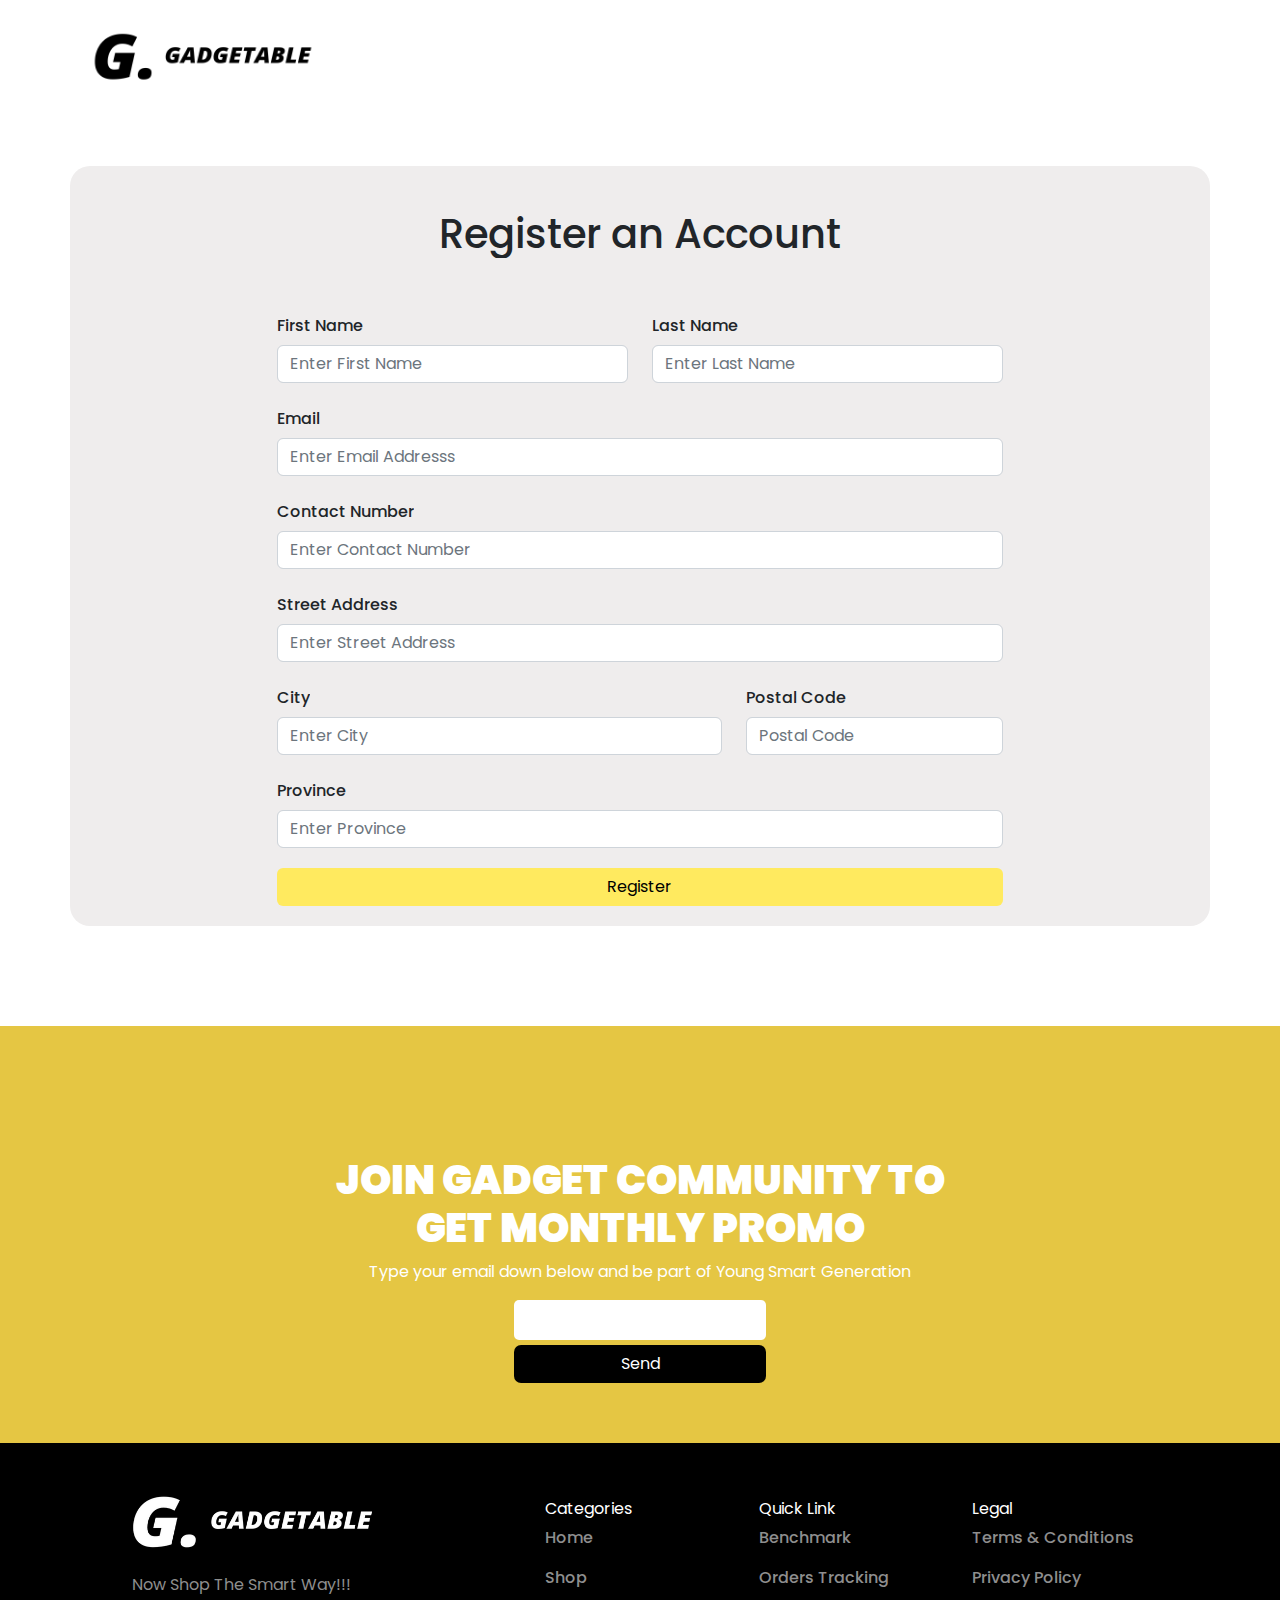
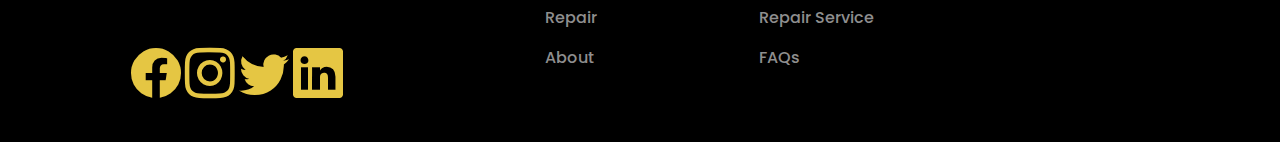
<file: Project1Signup.html>
<!DOCTYPE html>
<html lang="en">
<head>
    <meta charset="UTF-8">
    <meta http-equiv="X-UA-Compatible" content="IE=edge">
    <meta name="viewport" content="width=device-width, initial-scale=1.0">
    <link rel="preconnect" href="https://fonts.googleapis.com">
    <link rel="preconnect" href="https://fonts.gstatic.com" crossorigin>
    <link href="https://fonts.googleapis.com/css2?family=Poppins:wght@400;500;900&display=swap" rel="stylesheet">
    <link rel="stylesheet" href="css/bootstrap.css">
    <link rel="stylesheet" href="StyleforBase.css">
    <link rel="stylesheet" href="https://cdn.jsdelivr.net/npm/bootstrap-icons@1.9.1/font/bootstrap-icons.css">
    <link rel="icon" href="Images/GadgetableIcon.png">
    <title>Gadgetable</title>
</head>
<body>
    <!-- Navigation -->
    
    <nav class="navbar navbar-expand-lg navbar1">
        
        <div class="container" >

            <!-- Navigation Bar Logo -->
            <a href="Project1Base.html">
                <img class="navbar-brand d-block" src="Images/GADGETABLE 1.png" width="100%" height="100px">
            </a>

            <!-- Navigation Bar Collapse Button for Page Responsiveness -->
            <button class="navbar-toggler bg-light" data-bs-toggle="collapse" data-bs-target="#navbarExample">
                <span class="navbar-toggler-icon"></span>
            </button>

        </div>
    </nav>

    <!-- Sign Up Form -->

    <div class="container signupContainer">
        
        <br>

        <h1>Register an Account</h1>

        <br><br>

        <form>

            <!-- Name -->

            <div class="row align-items-center">

                <div class="col-md-2">

                </div>

                <div class="col-md-4">

                    <div class="form-group">

                        <label>First Name</label>
                        <input type="text" class="form-control" placeholder="Enter First Name" required>

                    </div>

                </div>

                <div class="col-md-4">

                    <div class="form-group">

                        <label>Last Name</label>
                        <input type="text" class="form-control" placeholder="Enter Last Name" required>

                    </div>

                </div>

                <div class="col-md-2">

                </div>

            </div>

            <br>

            <!-- Email -->

            <div class="row align-items-center">

                <div class="col-md-2">

                </div>

                <div class="col-md-8">

                    <div class="form-group">

                        <label>Email</label>
                        <input type="email" class="form-control" placeholder="Enter Email Addresss" required>

                    </div>

                </div>

                <div class="col-md-2">

                </div>

            </div>

            <br>

            <!-- Contact Number -->

            <div class="row align-items-center">

                <div class="col-md-2">

                </div>

                <div class="col-md-8">

                    <div class="form-group">

                        <label>Contact Number</label>
                        <input type="number" class="form-control" placeholder="Enter Contact Number" required>

                    </div>

                </div>

                <div class="col-md-2">

                </div>

            </div>

            <br>

            <!-- Address -->

            <div class="row align-items-center">

                <div class="col-md-2">

                </div>

                <div class="col-md-8">

                    <div class="form-group">

                        <label>Street Address</label>
                        <input type="text" class="form-control" placeholder="Enter Street Address" required>

                    </div>

                </div>

                <div class="col-md-2">

                </div>

            </div>

            <br>
            
            <div class="row align-items-center">

                <div class="col-md-2">

                </div>

                <div class="col-md-5">

                    <div class="form">

                        <label>City</label>
                        <input type="text" class="form-control" placeholder="Enter City" required>

                    </div>

                </div>

                <div class="col-md-3">

                    <div class="form">

                        <label>Postal Code</label>
                        <input type="text" class="form-control" placeholder="Postal Code" required>

                    </div>

                </div>

                <div class="col-md-2">

                </div>

            </div>
            
            <br>

            <div class="row align-items-center">

                <div class="col-md-2">

                </div>

                <div class="col-md-8">

                    <div class="form">

                        <label>Province</label>
                        <input type="text" class="form-control" placeholder="Enter Province" required>

                    </div>

                </div>

                <div class="col-md-2">

                </div>

            </div>

            <div class="row align-items-center">

                <div class="col-md-2">

                </div>

                <div class="col-md-8">

                    <div class="form">

                        <button class="btn"><a href="index.html">Register</a></button>

                    </div>

                </div>

                <div class="col-md-2">

                </div>

            </div>

        </form>

    </div>

    <!-- Footer -->

    <div class="container-fluid container6">
        <div class="row align-items-center">
            <div class="col-md-12 col6a">
                
                <h1>
                    JOIN GADGET COMMUNITY TO
                    <br>
                    GET MONTHLY PROMO
                </h1>

                <p>
                    Type your email down below and be part of Young Smart Generation
                </p> 
               
            </div>
        </div>

        <form action="#">

            <div class="row align-items-center">
                <div class="col-md-12 col6b">
                    <input type="email" name="" >
                </div>
            </div>

            <div class="row">
                <div class="col-md-12 col6c">
                    <button class="btn">Send</button>
                </div>
            </div>

        </form>
    </div>

    <div class="container-fluid container7">
        <div class="row align-items-center">
            
            <div class="col-md-1">

            </div>
            
            <div class="col-md-3 col7b">

                <a href="Project1Base.html">
                    <img src="Images/GADGETABLE 2.png" class="d-block"  width="90%" height="100px">
                </a>
                
                <p>Now Shop The Smart Way!!!</p>

                <br>
                
                <a href="#"><i class="bi bi-facebook"></i></a>
                <a href="#"><i class="bi bi-instagram"></i></a>
                <a href="#"><i class="bi bi-twitter"></i></a>
                <a href="#"><i class="bi bi-linkedin"></i></a>
                
            </div>

            <div class="col-md-1">

            </div>

            <div class="col-md-2 col7d">
                <h6>Categories</h6>

                <a href="Project1Home.html"><p>Home</p></a>
                <a href="Project1Shop.html"><p>Shop</p></a>
                <a href="Project1Repair.html"><p>Repair</p></a>
                <a href="Project1About.html"><p>About</p></a>
            </div>

            <div class="col-md-2 col7e">
                <a href="#"><h6>Quick Link</h6></a>

                <a href=""><p>Benchmark</p></a>
                <a href=""><p>Orders Tracking</p></a>
                <a href=""><p>Repair Service</p></a>
                <a href=""><p>FAQs</p></a>
            </div>

            <div class="col-md-2 col7f">
                <a href="#"><h6>Legal</h6></a>

                <a href=""><p>Terms & Conditions</p></a>
                <a href=""><p>Privacy Policy</p></a>
            </div>

            <div class="col-md-1">

            </div>

        </div>
    </div>
</body>
<script src="js/bootstrap.bundle.js"></script>
</html>
</file>
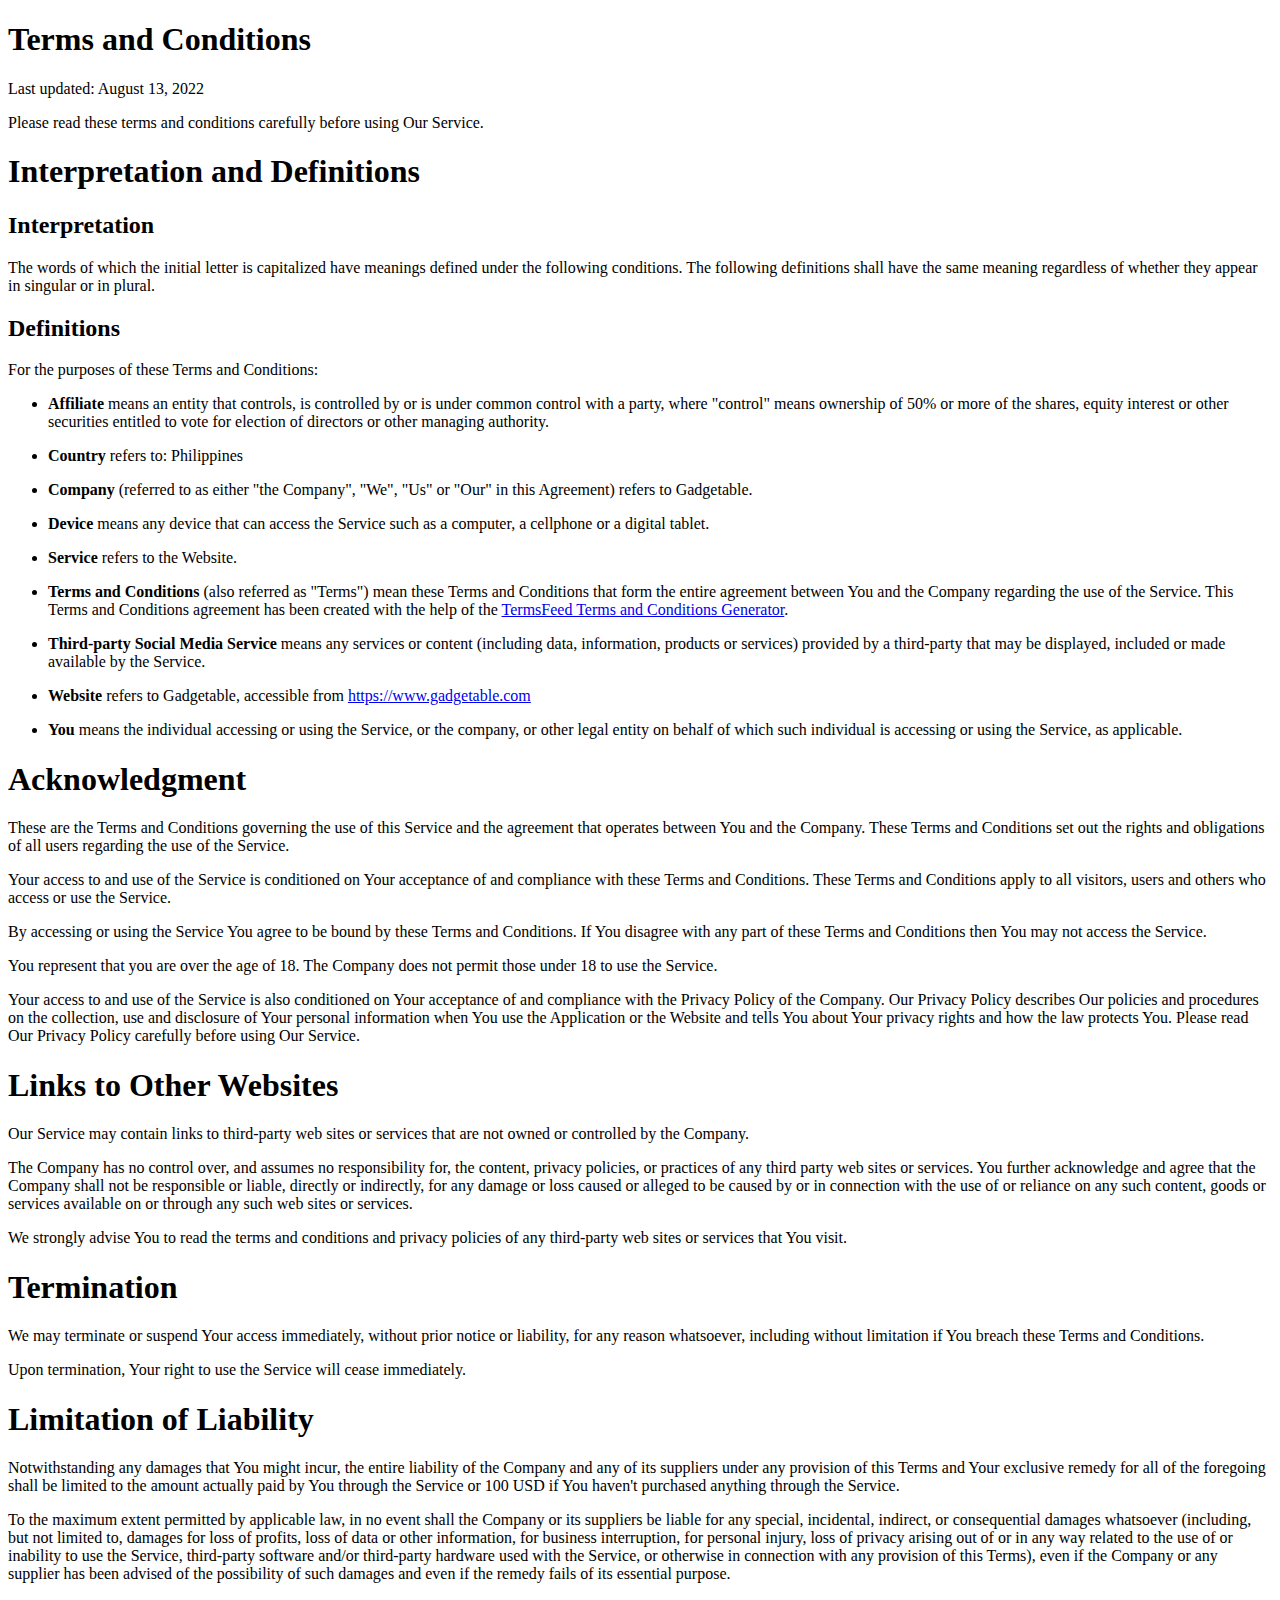
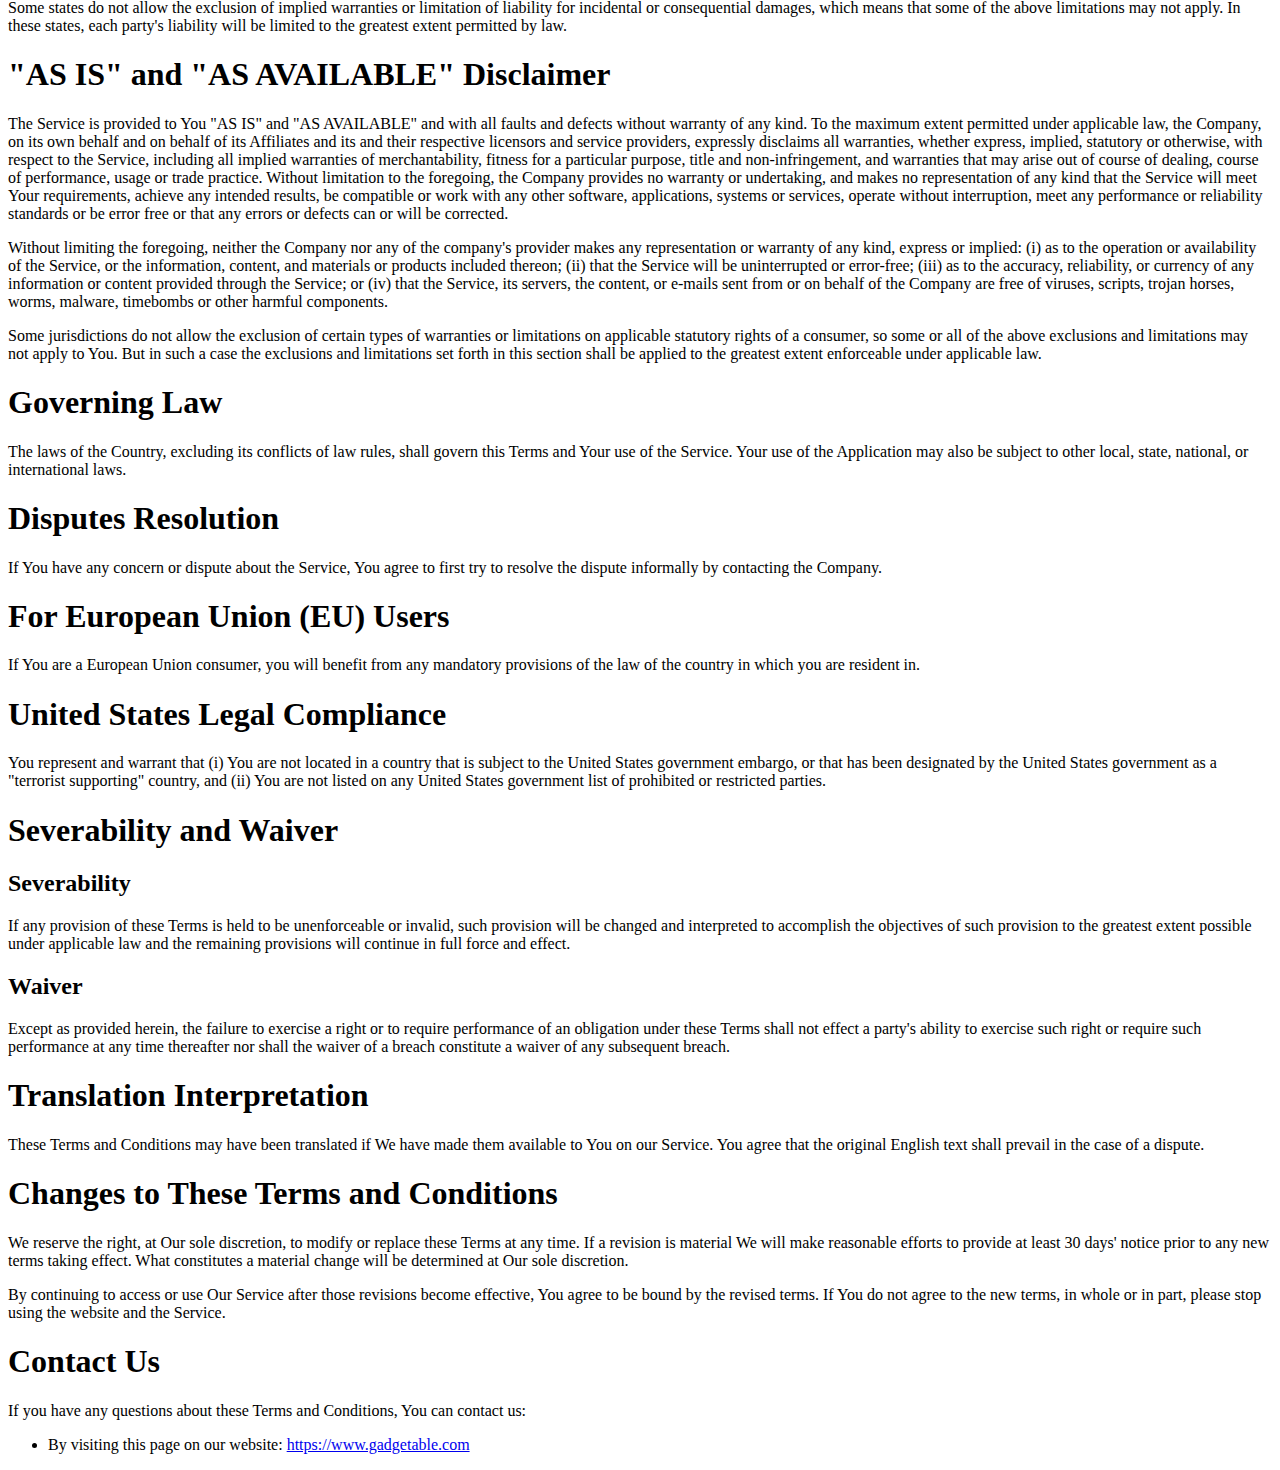
<file: Project1Terms&Conditions.html>
<!DOCTYPE html>
<html lang="en">
<head>
    <meta charset="UTF-8">
    <meta http-equiv="X-UA-Compatible" content="IE=edge">
    <meta name="viewport" content="width=device-width, initial-scale=1.0">
    <title>Terms&Condition</title>
</head>
<body>
    <h1>Terms and Conditions</h1>
<p>Last updated: August 13, 2022</p>
<p>Please read these terms and conditions carefully before using Our Service.</p>
<h1>Interpretation and Definitions</h1>
<h2>Interpretation</h2>
<p>The words of which the initial letter is capitalized have meanings defined under the following conditions. The following definitions shall have the same meaning regardless of whether they appear in singular or in plural.</p>
<h2>Definitions</h2>
<p>For the purposes of these Terms and Conditions:</p>
<ul>
<li>
<p><strong>Affiliate</strong> means an entity that controls, is controlled by or is under common control with a party, where &quot;control&quot; means ownership of 50% or more of the shares, equity interest or other securities entitled to vote for election of directors or other managing authority.</p>
</li>
<li>
<p><strong>Country</strong> refers to:  Philippines</p>
</li>
<li>
<p><strong>Company</strong> (referred to as either &quot;the Company&quot;, &quot;We&quot;, &quot;Us&quot; or &quot;Our&quot; in this Agreement) refers to Gadgetable.</p>
</li>
<li>
<p><strong>Device</strong> means any device that can access the Service such as a computer, a cellphone or a digital tablet.</p>
</li>
<li>
<p><strong>Service</strong> refers to the Website.</p>
</li>
<li>
<p><strong>Terms and Conditions</strong> (also referred as &quot;Terms&quot;) mean these Terms and Conditions that form the entire agreement between You and the Company regarding the use of the Service. This Terms and Conditions agreement has been created with the help of the <a href="https://www.termsfeed.com/terms-conditions-generator/" target="_blank">TermsFeed Terms and Conditions Generator</a>.</p>
</li>
<li>
<p><strong>Third-party Social Media Service</strong> means any services or content (including data, information, products or services) provided by a third-party that may be displayed, included or made available by the Service.</p>
</li>
<li>
<p><strong>Website</strong> refers to Gadgetable, accessible from <a href="https://www.gadgetable.com" rel="external nofollow noopener" target="_blank">https://www.gadgetable.com</a></p>
</li>
<li>
<p><strong>You</strong> means the individual accessing or using the Service, or the company, or other legal entity on behalf of which such individual is accessing or using the Service, as applicable.</p>
</li>
</ul>
<h1>Acknowledgment</h1>
<p>These are the Terms and Conditions governing the use of this Service and the agreement that operates between You and the Company. These Terms and Conditions set out the rights and obligations of all users regarding the use of the Service.</p>
<p>Your access to and use of the Service is conditioned on Your acceptance of and compliance with these Terms and Conditions. These Terms and Conditions apply to all visitors, users and others who access or use the Service.</p>
<p>By accessing or using the Service You agree to be bound by these Terms and Conditions. If You disagree with any part of these Terms and Conditions then You may not access the Service.</p>
<p>You represent that you are over the age of 18. The Company does not permit those under 18 to use the Service.</p>
<p>Your access to and use of the Service is also conditioned on Your acceptance of and compliance with the Privacy Policy of the Company. Our Privacy Policy describes Our policies and procedures on the collection, use and disclosure of Your personal information when You use the Application or the Website and tells You about Your privacy rights and how the law protects You. Please read Our Privacy Policy carefully before using Our Service.</p>
<h1>Links to Other Websites</h1>
<p>Our Service may contain links to third-party web sites or services that are not owned or controlled by the Company.</p>
<p>The Company has no control over, and assumes no responsibility for, the content, privacy policies, or practices of any third party web sites or services. You further acknowledge and agree that the Company shall not be responsible or liable, directly or indirectly, for any damage or loss caused or alleged to be caused by or in connection with the use of or reliance on any such content, goods or services available on or through any such web sites or services.</p>
<p>We strongly advise You to read the terms and conditions and privacy policies of any third-party web sites or services that You visit.</p>
<h1>Termination</h1>
<p>We may terminate or suspend Your access immediately, without prior notice or liability, for any reason whatsoever, including without limitation if You breach these Terms and Conditions.</p>
<p>Upon termination, Your right to use the Service will cease immediately.</p>
<h1>Limitation of Liability</h1>
<p>Notwithstanding any damages that You might incur, the entire liability of the Company and any of its suppliers under any provision of this Terms and Your exclusive remedy for all of the foregoing shall be limited to the amount actually paid by You through the Service or 100 USD if You haven't purchased anything through the Service.</p>
<p>To the maximum extent permitted by applicable law, in no event shall the Company or its suppliers be liable for any special, incidental, indirect, or consequential damages whatsoever (including, but not limited to, damages for loss of profits, loss of data or other information, for business interruption, for personal injury, loss of privacy arising out of or in any way related to the use of or inability to use the Service, third-party software and/or third-party hardware used with the Service, or otherwise in connection with any provision of this Terms), even if the Company or any supplier has been advised of the possibility of such damages and even if the remedy fails of its essential purpose.</p>
<p>Some states do not allow the exclusion of implied warranties or limitation of liability for incidental or consequential damages, which means that some of the above limitations may not apply. In these states, each party's liability will be limited to the greatest extent permitted by law.</p>
<h1>&quot;AS IS&quot; and &quot;AS AVAILABLE&quot; Disclaimer</h1>
<p>The Service is provided to You &quot;AS IS&quot; and &quot;AS AVAILABLE&quot; and with all faults and defects without warranty of any kind. To the maximum extent permitted under applicable law, the Company, on its own behalf and on behalf of its Affiliates and its and their respective licensors and service providers, expressly disclaims all warranties, whether express, implied, statutory or otherwise, with respect to the Service, including all implied warranties of merchantability, fitness for a particular purpose, title and non-infringement, and warranties that may arise out of course of dealing, course of performance, usage or trade practice. Without limitation to the foregoing, the Company provides no warranty or undertaking, and makes no representation of any kind that the Service will meet Your requirements, achieve any intended results, be compatible or work with any other software, applications, systems or services, operate without interruption, meet any performance or reliability standards or be error free or that any errors or defects can or will be corrected.</p>
<p>Without limiting the foregoing, neither the Company nor any of the company's provider makes any representation or warranty of any kind, express or implied: (i) as to the operation or availability of the Service, or the information, content, and materials or products included thereon; (ii) that the Service will be uninterrupted or error-free; (iii) as to the accuracy, reliability, or currency of any information or content provided through the Service; or (iv) that the Service, its servers, the content, or e-mails sent from or on behalf of the Company are free of viruses, scripts, trojan horses, worms, malware, timebombs or other harmful components.</p>
<p>Some jurisdictions do not allow the exclusion of certain types of warranties or limitations on applicable statutory rights of a consumer, so some or all of the above exclusions and limitations may not apply to You. But in such a case the exclusions and limitations set forth in this section shall be applied to the greatest extent enforceable under applicable law.</p>
<h1>Governing Law</h1>
<p>The laws of the Country, excluding its conflicts of law rules, shall govern this Terms and Your use of the Service. Your use of the Application may also be subject to other local, state, national, or international laws.</p>
<h1>Disputes Resolution</h1>
<p>If You have any concern or dispute about the Service, You agree to first try to resolve the dispute informally by contacting the Company.</p>
<h1>For European Union (EU) Users</h1>
<p>If You are a European Union consumer, you will benefit from any mandatory provisions of the law of the country in which you are resident in.</p>
<h1>United States Legal Compliance</h1>
<p>You represent and warrant that (i) You are not located in a country that is subject to the United States government embargo, or that has been designated by the United States government as a &quot;terrorist supporting&quot; country, and (ii) You are not listed on any United States government list of prohibited or restricted parties.</p>
<h1>Severability and Waiver</h1>
<h2>Severability</h2>
<p>If any provision of these Terms is held to be unenforceable or invalid, such provision will be changed and interpreted to accomplish the objectives of such provision to the greatest extent possible under applicable law and the remaining provisions will continue in full force and effect.</p>
<h2>Waiver</h2>
<p>Except as provided herein, the failure to exercise a right or to require performance of an obligation under these Terms shall not effect a party's ability to exercise such right or require such performance at any time thereafter nor shall the waiver of a breach constitute a waiver of any subsequent breach.</p>
<h1>Translation Interpretation</h1>
<p>These Terms and Conditions may have been translated if We have made them available to You on our Service.
You agree that the original English text shall prevail in the case of a dispute.</p>
<h1>Changes to These Terms and Conditions</h1>
<p>We reserve the right, at Our sole discretion, to modify or replace these Terms at any time. If a revision is material We will make reasonable efforts to provide at least 30 days' notice prior to any new terms taking effect. What constitutes a material change will be determined at Our sole discretion.</p>
<p>By continuing to access or use Our Service after those revisions become effective, You agree to be bound by the revised terms. If You do not agree to the new terms, in whole or in part, please stop using the website and the Service.</p>
<h1>Contact Us</h1>
<p>If you have any questions about these Terms and Conditions, You can contact us:</p>
<ul>
<li>By visiting this page on our website: <a href="https://www.gadgetable.com" rel="external nofollow noopener" target="_blank">https://www.gadgetable.com</a></li>
</ul>
</body>
</html>
</file>
<file: StyleforBase.css>
body{
    background: white;
    font-family: 'Poppins', sans-serif;
    font-weight: 500;
}

/* Navigation Bar */

.navbar1{
    background-color: white;
    width: 100%;
}
.navBarLink1{
    color: black;
}
#navBarLink1a button{
    background-color: #ffea5f;
    color: black;
    text-align: center;
}
#navBarLink1b button{
    background-color: black;
    color: white;
    text-align: center;
}

/* Main Container */

.container1{
    background-color: rgb(239, 237, 237);
    border-radius: 50px;
    padding-top: 50px;
}
.col1b{
    margin-bottom: 100px;
}
.col1b img{
    margin-left:auto;
    margin-right:auto ;
    width: 60%;
    height: 60%;
}
.col1b h6{
    overflow: hidden;
    font-size: 18px;
    text-align: center;
    font-weight: 400;
    width: 60%;
    height: 60%;
    margin-left: auto;
    margin-right: auto ;
}
.col1b button{
    overflow: hidden;
    margin-top: 15px;
    text-align: center;
    background-color: black;
    color: white;
    border-radius: 7px;
    width: 60%;
    height: 53px;
    display: block;
    margin-left: auto;
    margin-right: auto 
}
.col1b a{
    text-decoration: none;
    overflow: hidden;
}
.col1c img{
    width: 60%;
}

/* Manufacturers Container */

.container2{
    background-color: #EBD96B;
    margin-top: 100px;
}
.container2 img{
    padding-top: 10px;
    padding-bottom: 10px;
}
.img1{
    width: 60%;
    margin-left: auto;
    margin-right: auto;
}

/* Promotions Container */

.container3{
    margin-top: 100px;
    background-color: rgb(239, 237, 237);
    border-radius: 10px;
    padding-top: 50px;
    padding-bottom: 50px;
}
.col3a h5{
    overflow: hidden;
    font-weight: 900;
    color: black;
    text-align: center;
}
.col3a p{
    overflow: hidden;
    font-weight: 400;
    color: black;
    text-align: center;
}
.col3a i{
    overflow: hidden;
    font-size: 50px;
    color: black;
    text-align: center;
}

/* Sales Container */

.container4{
    background-color: #ffea5f;
    margin-top: 100px;
    padding-top: 50px;
    padding-bottom: 50px;
}
.col4a img{
    width: 60%;
}
.col4b img{
    margin-left:auto;
    margin-right:auto ;
    width: 60%;
    height: 60%;
}
.col4b h4{
    overflow: hidden;
    font-size: 18px;
    text-align: left;
    font-weight: 400;
    width: 60%;
    height: 60%;
    margin-left: auto;
    margin-right: auto ;
}
.col4b button{
    overflow: hidden;
    margin-top: 15px;
    text-align: center;
    background-color: black;
    color: white;
    border-radius: 7px;
    width: 60%;
    height: 53px;
    display: block;
    margin-left: auto;
    margin-right: auto 
}
.col4b a{
    overflow: hidden;
    text-decoration: none;
}
#head4b {
    font-weight: bold;
}

/* Trend Container */

.container5{
    margin-top: 100px;
    background-color: rgb(239, 237, 237);
    border-radius: 10px;
    padding-left: 20px;
    padding-right: 20px;
}
.container5 img{
    background-size: cover;
}
.container5 button{
    overflow: hidden;
    margin-top: 15px;
    background-color: black;
    color: white;
    border: solid 2px;
    border-radius: 20px;
    width: 100%;
    height: 53px;
}
.col5a h1{
    padding-top: 40px;
    overflow: hidden;
    font-weight: 900;
    color: black;
}
.col5b {
    padding-top: 30px;
    padding-bottom: 30px;
}
.col5b h3, h4{
    display: inline;
}
.col5b h4{
    overflow: hidden;
    padding-top: 10px;
    padding-left: 10px;
    font-weight: 500;
    font-size: 32;
}
.col5b h6{
    overflow: hidden;
    padding-left: 10px;
    color: #7F7F7F;
    font-size: 24;
}
.col5b button{
    width: 100%;
    height: 50%;
}
.col5c {
    padding-top: 30px;
    padding-bottom: 30px;
}
.col5c h3, h4{
    display: inline;
}
.col5b .card{
    padding-top: 20px;
}
.col5c .card{
    padding-top: 20px;
}
.col5c h4{
    overflow: hidden;
    padding-top: 10px;
    padding-left: 10px;
    font-weight: 500;
    font-size: 32;
}
.col5c h6{
    padding-left: 10px;
    color: #7F7F7F;
    font-size: 24;
}
.shop-item h3, h4{
    display: inline;
}

/* Modal */

.forgotPass a{
    overflow: hidden;
    text-decoration: none;
}
.loginButton button{
    width: 100%;
    background-color: #ffea5f;
    margin-top: 20px;
}
.loginButton a{
    text-decoration: none;
    color: black;
}
.signUp p{
    overflow: hidden;
    text-align: center;
}
.signUp a{
    overflow: hidden;
    text-decoration: none;
}

/* Sign Up Form */

.signupContainer{
    overflow: hidden;
    margin-top: 50px;
    background-color: rgb(239, 237, 237);
    padding: 20px;
    border-radius: 20px;
}
.signupContainer label{
    overflow: hidden;
}
.signupContainer h1{
    overflow: hidden;
    text-align: center;
}
.signupContainer button{
    overflow: hidden;
    background-color: #ffea5f;
    margin-top: 20px;
    width: 100%;
}
.signupContainer a{
    overflow: hidden;
    text-decoration: none;
    color: black;
    
}

/* Footer */

.container6 {
    background-color: #E5C643;
    margin-top: 100px;
    padding-top: 30px;
    padding-bottom: 30px;
    text-align: center;
}
.col6a h1 {
    margin-top: 100px;
    overflow: hidden;
    color: white;
    font-weight: 900;
}
.col6a p{
    overflow: hidden;
    color: white;
    font-weight: 400;
}
.col6b input{
    width: 20%;
    height: 40px;
    border: solid 0px;
    border-radius: 5px;
}
.col6c button{
    overflow: hidden;
    margin-top: 5px;
    background-color: black;
    color: white;
    border-radius: 7px;
    width: 20%;
    margin-bottom: 30px;
}
.container7{
    background-color: black;
    padding-top: 30px;
    padding-bottom: 30px;
    text-align: center;
}
.col7b p{
    color: #8E8E8E;
    font-weight: 400;
    font-size: 24;
    position: relative;
    right: 25px;
}
.col7b i{
    color: #E5C643;
    font-size: 50px;
    position: relative;
    right: 30px;
}
.col7d a{
    overflow: hidden;
    text-decoration: none;
}
.col7d h6{
    color: white;
    font-weight: 400;
    font-size: 24;
    text-align: left;
    overflow: hidden;
}
.col7d p{
    color: #8E8E8E;
    text-align: left;
    overflow: hidden;
}
.col7e a{
    text-decoration: none;
}
.col7e h6{
    color: white;
    font-weight: 400;
    font-size: 24;
    text-align: left;
    overflow: hidden;
}
.col7e p{
    color: #8E8E8E;
    text-align: left;
    overflow: hidden;
}
.col7f{
    padding-bottom: 80px;
    overflow: hidden;
}
.col7f a{
    overflow: hidden;
    text-decoration: none;
}
.col7f h6{
    color: white;
    font-weight: 400;
    font-size: 24;
    text-align: left;
    overflow: hidden;
}
.col7f p{
    color: #8E8E8E;
    text-align: left;
    overflow: hidden;
}
</file>
<file: StyleforAbout.css>
body{
    background: white;
    font-family: 'Poppins', sans-serif;
    font-weight: 500;
}

/* Navigation Bar */

.navbar1{
    background-color: white;
    width: 100%;
}
.navBarLink1{
    color: black;
}
#navBarLink1a button{
    background-color: #ffea5f;
    color: black;
    text-align: center;
}
#navBarLink1b button{
    background-color: black;
    color: white;
    text-align: center;
}

/* Main Container */

.container1{
    margin-top: 100px;
    overflow: hidden;
}
.col1a-a{
    background-color: rgb(239, 237, 237);
    padding: 50px;
    border-radius: 20px;
}
.col1a-a h1{
    text-align: center;
    font-weight: 900;
    color: black;
}
.col1a-a p{
    text-align: justify;
    font-weight: 500;
    color: black;
}
.col1b-a{
    background-color: #ffea5f;
    padding: 50px;
    border-radius: 20px;
    margin-top: 50px;
}
.col1b-a i{
    text-align: center;
    font-size: 50px;
    color: black;
}
.col1b-a h3{
    text-align: center;
    font-weight: 900;
    color: black;
}
.col1b-a p{
    text-align: justify;
    font-weight: 500;
    color: black;
}
.col1b-b{
    background-color: #ffea5f;
    padding: 50px;
    border-radius: 20px;
    margin-top: 50px;
}
.col1b-b i{
    text-align: center;
    font-size: 50px;
    color: black;
}
.col1b-b h3{
    text-align: center;
    font-weight: 900;
    color: black;
}
.col1b-b p{
    text-align: justify;
    font-weight: 500;
    color: black;
}

/* Our Team */

.container2{
    margin-top: 10%;
    overflow: hidden;
}
.container2 h1{
    font-weight: 900;
    margin-bottom: 60px;
    text-align: center;
}
.container2 p{
    font-weight: 500;
    color: black;
    margin-bottom: 60px;
    text-align: center;
}
.row2a-a{
    width: auto;
    text-align: center;
}
.row2a-a1{
    background: #fff;
    margin-bottom: 50px;
    color: #8e8b8b;  
} 
.row2a-a1 h3{
    color: #8e8b8b;
    font-size: 26px;
}
.row2a-a1 p.position{
    color: #e2d521;
    font-weight: 500;
} 
.devImage{
    margin-bottom: 50px;
}
.row2a-a .row2a-a1 .devImage img{
    border-radius: 1000px;
}


/* Footer */

.container3{
    background-color: #E5C643;
    margin-top: 50px;
    padding-top: 30px;
    padding-bottom: 30px;
    text-align: center;
}
.col3a h1 {
    margin-top: 100px;
    overflow: hidden;
    color: white;
    font-weight: 900;
}
.col3a p{
    overflow: hidden;
    color: white;
    font-weight: 400;
}
.col3b input{
    width: 20%;
    height: 40px;
    border: solid 0px;
    border-radius: 5px;
}
.col3c button{
    overflow: hidden;
    margin-top: 5px;
    background-color: black;
    color: white;
    border-radius: 7px;
    width: 20%;
    margin-bottom: 30px;
}
.container4{
    background-color: black;
    padding-top: 30px;
    padding-bottom: 30px;
    text-align: center;
}
.col4b p{
    color: #8E8E8E;
    font-weight: 400;
    font-size: 24;
    position: relative;
    right: 25px;
}
.col4b i{
    color: #E5C643;
    font-size: 50px;
    position: relative;
    right: 30px;
}
.col4d a{
    text-decoration: none;
}
.col4d h6{
    color: white;
    font-weight: 400;
    font-size: 24;
    text-align: left;
    overflow: hidden;
}
.col4d p{
    color: #8E8E8E;
    text-align: left;
    overflow: hidden;
}
.col4e a{
    text-decoration: none;
}
.col4e h6{
    color: white;
    font-weight: 400;
    font-size: 24;
    text-align: left;
    overflow: hidden;
}
.col4e p{
    color: #8E8E8E;
    text-align: left;
    overflow: hidden;
}
.col4f{
    padding-bottom: 80px;
    overflow: hidden;
}
.col4f a{
    text-decoration: none;
}
.col4f h6{
    color: white;
    font-weight: 400;
    font-size: 24;
    text-align: left;
    overflow: hidden;
}
.col4f p{
    color: #8E8E8E;
    text-align: left;
    overflow: hidden;
}
</file>
<file: StyleforBilling.css>
body{
    background: white;
    font-family: 'Poppins', sans-serif;
    font-weight: 500;
}

/* Navigation */

.navbar1{
    background-color: white;
    width: 100%;
}
.navBarLink1{
    color: black;
}
#navBarLink1a button{
    background-color: #ffea5f;
    color: black;
    text-align: center;
}
#navBarLink1b button{
    background-color: black;
    color: white;
    text-align: center;
}

/* Form */

.container1{
    background-color: rgb(239, 237, 237);
    padding: 20px;
}
.container1 a{
    text-decoration: none;
    color: black;
}
.breadcrumb-item{
    color: black;
}
.container2{
    margin-top: 50px;
}
.container2 i{
    font-size: 15px;
}
.container2 button{
    background-color: #ffea5f;
    width: 100%;
    margin-top: 30px;
    font-weight: 500;
}
.container2 a{
    text-decoration: none;
    color: black;
}
.container2 h1{
    text-align: center;
    font-weight: 900;
    color: black;
}
.container2 p{
    text-align: center;
    font-weight: 400;
    color: black;
}
 
/* Footer */

.container3{
    background-color: #E5C643;
    margin-top: 50px;
    padding-top: 30px;
    padding-bottom: 30px;
    text-align: center;
}
.col3a h1 {
    margin-top: 100px;
    overflow: hidden;
    color: white;
    font-weight: 900;
}
.col3a p{
    overflow: hidden;
    color: white;
    font-weight: 400;
}
.col3b input{
    width: 20%;
    height: 40px;
    border: solid 0px;
    border-radius: 5px;
}
.col3c button{
    overflow: hidden;
    margin-top: 5px;
    background-color: black;
    color: white;
    border-radius: 7px;
    width: 20%;
    margin-bottom: 30px;
}
.container4{
    background-color: black;
    padding-top: 30px;
    padding-bottom: 30px;
    text-align: center;
}
.col4b p{
    color: #8E8E8E;
    font-weight: 400;
    font-size: 24;
    position: relative;
    right: 25px;
}
.col4b i{
    color: #E5C643;
    font-size: 50px;
    position: relative;
    right: 30px;
}
.col4d a{
    text-decoration: none;
}
.col4d h6{
    color: white;
    font-weight: 400;
    font-size: 24;
    text-align: left;
    overflow: hidden;
}
.col4d p{
    color: #8E8E8E;
    text-align: left;
    overflow: hidden;
}
.col4e a{
    text-decoration: none;
}
.col4e h6{
    color: white;
    font-weight: 400;
    font-size: 24;
    text-align: left;
    overflow: hidden;
}
.col4e p{
    color: #8E8E8E;
    text-align: left;
    overflow: hidden;
}
.col4f{
    padding-bottom: 80px;
    overflow: hidden;
}
.col4f a{
    text-decoration: none;
}
.col4f h6{
    color: white;
    font-weight: 400;
    font-size: 24;
    text-align: left;
    overflow: hidden;
}
.col4f p{
    color: #8E8E8E;
    text-align: left;
    overflow: hidden;
}
</file>
<file: StyleforRepair.css>
body{
    background: white;
    font-family: 'Poppins', sans-serif;
    font-weight: 500;
}

/* Navigation */

.navbar1{
  background-color: white;
  width: 100%;
}
.navBarLink1{
  color: black;
}
#navBarLink1a button{
  background-color: #ffea5f;
  color: black;
  text-align: center;
}
#navBarLink1b button{
  background-color: black;
  color: white;
  text-align: center;
}

/* Main Content */

.container1{
  overflow: hidden;
  background-color: rgb(239, 237, 237);
  border-radius: 50px;
  padding-top: 50px;
  margin-bottom: 50px;
}
.col1b{
  margin-bottom: 100px;
}
.col1b img{
  margin-left:auto;
  margin-right:auto ;
  width: 60%;
  height: 60%;
}
.col1b h6{
  overflow: hidden;
  font-weight: 500;
  font-size: 18px;
  text-align: center;
  font-weight: 400;
  width: 60%;
  height: 60%;
  margin-left: auto;
  margin-right: auto ;
}
.col1b button{
  overflow: hidden;
  margin-top: 15px;
  text-align: center;
  background-color: black;
  color: white;
  border-radius: 7px;
  width: 60%;
  height: 53px;
  display: block;
  margin-left: auto;
  margin-right: auto 
}
.col1b a{
  text-decoration: none;
  overflow: hidden;
}
.col1c img{
  width: 60%;
}

/*  */

.container2{
  overflow: hidden;
  background-color: #ffea5f;
  border-radius: 50px;
  padding: 40px;
}
.container2 h1{
  overflow: hidden;
  font-weight: 900;
  color: black;
}
.container2 h3{
  overflow: hidden;
  text-align: center;
  color:white;
  font-size: 30px;
  font-weight: 500;
}
.container2 p{
  overflow: hidden;
  text-align: center;
  color:black;
  font-weight: 500;
}
.container2 h4{
  overflow: hidden;
  text-align: center;
  font-weight: 500;
  color: white;
}
.container2 i{
  overflow: hidden;
  display: block;
  font-size: 50px;
  color: black;
  align-items: center;
}

/* Appoinment Form */

.container3{
  margin-top: 50px;
  margin-bottom: 100px;
}
.container3 h2{
  overflow: hidden;
  align-items: center;
}

input[type=text], select, textarea {
  width: 100%;
  padding: 12px;
  border: 1px solid #ccc;
  border-radius: 4px;
  resize: vertical;
  overflow: hidden;
}
    
label {
  overflow: hidden;
  padding: 12px 12px 12px 0;
  display: inline-block; 	
}
    
button[class=btn1] {
  background-color: rgb(239, 237, 237);
  color: black;
  padding: 12px 20px;
  border: none;
  border-radius: 5px;
  width: 100%;
  cursor: pointer;
  align-items: center;
  overflow: hidden;
}
button[class=btn2] {
  background-color: rgb(239, 237, 237);
  color: black;
  font-family: 'Poppins'sans-serif;
  font-weight: 500;
  padding: 12px 20px;
  border: none;
  border-radius: 5px;
  width: 100%;
  cursor: pointer;
  align-items: center;
  overflow: hidden;
}
button[class=btn1]:hover {
    background-color: #ffea5f;
}
button[class=btn2]:hover {
  background-color: #ffea5f;
}
 
.col-25 {
  float: left;
  width: 25%;
  margin-top: 6px;
  overflow: hidden;
}
    
.col-75 {
  float: left;
  width: 75%;
  margin-top: 6px;
  overflow: hidden;
}
  
/* Responsive layout - when the screen is less than 600px wide, make the two columns stack on top of each other instead of next to each other */

@media screen and (max-width: 600px) {
.col-25, .col-75, input[type=submit] {
  width: 100%;
  margin-top: 0;
  }
}
    

/* Footer */

.container4 {
  background-color: #E5C643;
  margin-top: 100px;
  padding-top: 30px;
  padding-bottom: 30px;
  text-align: center;
}
.col4a h1 {
  margin-top: 100px;
  overflow: hidden;
  color: white;
  font-weight: 900;
}
.col4a p{
  overflow: hidden;
  color: white;
  font-weight: 400;
}
.col4b input{
  width: 20%;
  height: 40px;
  border: solid 0px;
  border-radius: 5px;
}
.col4c button{
  overflow: hidden;
  margin-top: 5px;
  background-color: black;
  color: white;
  border-radius: 7px;
  width: 20%;
  margin-bottom: 30px;
}
.container5{
  background-color: black;
  padding-top: 30px;
  padding-bottom: 30px;
  text-align: center;
}
.col5b p{
  color: #8E8E8E;
  font-weight: 400;
  font-size: 24;
  position: relative;
  right: 25px;
}
.col5b i{
  color: #E5C643;
  font-size: 50px;
  position: relative;
  right: 30px;
}
.col5d a{
  overflow: hidden;
  text-decoration: none;
}
.col5d h6{
  color: white;
  font-weight: 400;
  font-size: 24;
  text-align: left;
  overflow: hidden;
}
.col5d p{
  color: #8E8E8E;
  text-align: left;
  overflow: hidden;
}
.col5e a{
  text-decoration: none;
}
.col5e h6{
  color: white;
  font-weight: 400;
  font-size: 24;
  text-align: left;
  overflow: hidden;
}
.col5e p{
  color: #8E8E8E;
  text-align: left;
  overflow: hidden;
}
.col5f{
  padding-bottom: 80px;
  overflow: hidden;
}
.col5f a{
  overflow: hidden;
  text-decoration: none;
}
.col5f h6{
  color: white;
  font-weight: 400;
  font-size: 24;
  text-align: left;
  overflow: hidden;
}
.col5f p{
  color: #8E8E8E;
  text-align: left;
  overflow: hidden;
}
</file>
<file: StyleforShop.css>
body{
    background: white;
    font-family: 'Poppins', sans-serif;
    font-weight: 500;
}

/* Navigation Bar */

.navbar1{
    background-color: white;
    width: 100%;
}
.navBarLink1{
    color: black;
}
#navBarLink1a button{
    background-color: #ffea5f;
    color: black;
    text-align: center;
}
#navBarLink1b button{
    background-color: black;
    color: white;
    text-align: center;
}

/* Shop Container */

.container1{
    overflow: hidden;
    background-color: white;
    margin-top: 30px;
    padding-left: 30px;
    padding-right: 50px;
}

/* Promotion Banner */

.col1b a{   
    text-decoration: none;
    color: black;
}
.row1b-a{
    background-color:#ffea5f;
    margin-bottom: 30px;
}
.row1b-a img{
    width: 80%;
    height: 170px;
    margin-left: auto;
    margin-right: auto;
}
#banner1b-a{
    font-weight: bold;
}

/* Shop */

.row1b-c{
    overflow: hidden;
    background-color: rgb(239, 237, 237);
    padding-top: 30px;
    padding-bottom: 30px;
}
.shop-item{
    background-color: whitesmoke;
}
.row1b-c h3{
    margin-top: 10px;
    font-weight: 500;
}
.row1b-c h4{
    font-weight: 500;
    margin-top: 20px;
    margin-bottom: 20px;
}
.row1b-c h6{
    font-weight: 500;
}
.row1b-c img{
    height: auto;
    margin-top: 30px;
    padding-top: 10px;
    padding-bottom: 10px;
}
.row1b-c button{
    background-color: #ffea5f;
    color: black;
    font-weight: 500;
    width: 100%;
    margin-bottom: 50px;
}
.shop-item h3, h4{
    display: inline;
}

/* cart */

.cart-header {
    font-weight: bold;
    font-size: 1.25em;
    color: black;
}

.cart-column {
    display: flex;
    align-items: center;
    border-bottom: 1px solid black;
    margin-right: 1.5em;
    padding-bottom: 10px;
    margin-top: 10px;
}

.cart-row {
    display: flex;
}

.cart-item {
    width: 45%;
}

.cart-price {
    width: 20%;
    font-size: 1.2em;
    color: black;
}

.cart-quantity {
    width: 35%;
}

.cart-item-title {
    color: black;
    margin-left: .5em;
    font-size: 1.2em;
}

.cart-item-image {
    width: 75px;
    height: auto;
    border-radius: 10px;
}

.btn-danger {
    color: white;
    background-color: #EB5757;
    border: none;
    border-radius: .3em;
    font-weight: bold;
}

.btn-danger:hover {
    background-color: #CC4C4C;
}

.cart-quantity-input {
    height: 34px;
    width: 50px;
    border-radius: 5px;
    border: 1px solid #56CCF2;
    background-color: #eee;
    color: black;
    padding: 0;
    text-align: center;
    font-size: 1.2em;
    margin-right: 25px;
}

.cart-row:last-child {
    border-bottom: 1px solid black;
}

.cart-row:last-child .cart-column {
    border: none;
}

.cart-total {
    text-align: end;
    margin-top: 10px;
    margin-right: 10px;
}

.cart-total-title {
    font-weight: bold;
    font-size: 1.5em;
    color: black;
    margin-right: 20px;
}

.cart-total-price {
    color: black;
    font-size: 1.1em;
}
.orderButton{
    background-color: #ffea5f;
    color: black;
    font-weight: 500;
}

.orderButton a{
    text-decoration: none;
    color: black;
}


/* Footer */

.container2{
    overflow: hidden;
    background-color: #E5C643;
    margin-top: 50px;
    padding-top: 30px;
    padding-bottom: 30px;
    text-align: center;
}
.col2a h1 {
    margin-top: 100px;
    overflow: hidden;
    color: white;
    font-weight: 900;
}
.col2a p{
    overflow: hidden;
    color: white;
    font-weight: 400;
}
.col2b input{
    width: 20%;
    height: 40px;
    border: solid 0px;
    border-radius: 5px;
}
.col2c button{
    overflow: hidden;
    margin-top: 5px;
    background-color: black;
    color: white;
    border-radius: 7px;
    width: 20%;
    margin-bottom: 30px;
}
.container3{
    overflow: hidden;
    background-color: black;
    padding-top: 30px;
    padding-bottom: 30px;
    text-align: center;
}
.col3b p{
    color: #8E8E8E;
    font-weight: 400;
    font-size: 24;
    position: relative;
    right: 25px;
}
.col3b i{
    color: #E5C643;
    font-size: 50px;
    position: relative;
    right: 30px;
}
.col3d a{
    text-decoration: none;
}
.col3d h6{
    color: white;
    font-weight: 400;
    font-size: 24;
    text-align: left;
    overflow: hidden;
}
.col3d p{
    color: #8E8E8E;
    text-align: left;
    overflow: hidden;
}
.col3e a{
    text-decoration: none;
}
.col3e h6{
    color: white;
    font-weight: 400;
    font-size: 24;
    text-align: left;
    overflow: hidden;
}
.col3e p{
    color: #8E8E8E;
    text-align: left;
    overflow: hidden;
}
.col3f{
    padding-bottom: 80px;
    overflow: hidden;
}
.col3f a{
    text-decoration: none;
}
.col3f h6{
    color: white;
    font-weight: 400;
    font-size: 24;
    text-align: left;
    overflow: hidden;
}
.col3f p{
    color: #8E8E8E;
    text-align: left;
    overflow: hidden;
}
</file>
